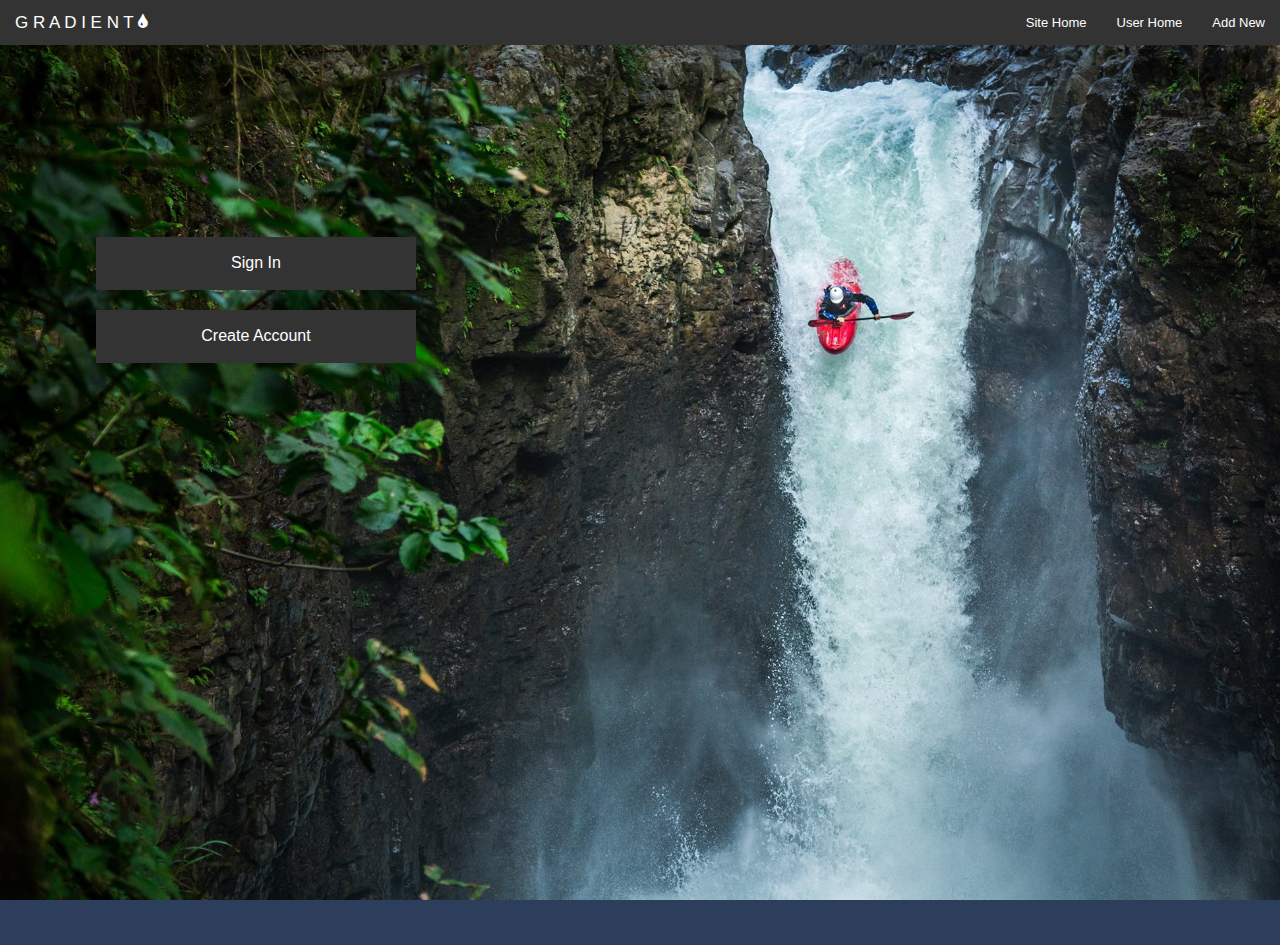
<file: app/index.html>
<!DOCTYPE html>
<html ng-app="app">
<head>
  <title>G R A D I E N T</title>
  <link rel="stylesheet" type="text/css" href="css/normalize.css">
  <link rel="stylesheet" type="text/css" href="css/main.css">

</head>
<body>

  <div ui-view></div>


  <script src="js/main.js"></script>
</body>
</html>
</file>
<file: app/css/main.css>
@charset "UTF-8";
html {
  box-sizing: border-box; }

*, *::after, *::before {
  box-sizing: inherit; }

/*!
 *  Font Awesome 4.4.0 by @davegandy - http://fontawesome.io - @fontawesome
 *  License - http://fontawesome.io/license (Font: SIL OFL 1.1, CSS: MIT License)
 */
/* FONT PATH
 * -------------------------- */
@font-face {
  font-family: 'FontAwesome';
  src: url("../fonts/fontawesome-webfont.eot?v=4.4.0");
  src: url("../fonts/fontawesome-webfont.eot?#iefix&v=4.4.0") format("embedded-opentype"), url("../fonts/fontawesome-webfont.woff2?v=4.4.0") format("woff2"), url("../fonts/fontawesome-webfont.woff?v=4.4.0") format("woff"), url("../fonts/fontawesome-webfont.ttf?v=4.4.0") format("truetype"), url("../fonts/fontawesome-webfont.svg?v=4.4.0#fontawesomeregular") format("svg");
  font-weight: normal;
  font-style: normal; }

.fa {
  display: inline-block;
  font: normal normal normal 14px/1 FontAwesome;
  font-size: inherit;
  text-rendering: auto;
  -webkit-font-smoothing: antialiased;
  -moz-osx-font-smoothing: grayscale; }

/* makes the font 33% larger relative to the icon container */
.fa-lg {
  font-size: 1.33333em;
  line-height: 0.75em;
  vertical-align: -15%; }

.fa-2x {
  font-size: 2em; }

.fa-3x {
  font-size: 3em; }

.fa-4x {
  font-size: 4em; }

.fa-5x {
  font-size: 5em; }

.fa-fw {
  width: 1.28571em;
  text-align: center; }

.fa-ul {
  padding-left: 0;
  margin-left: 2.14286em;
  list-style-type: none; }
  .fa-ul > li {
    position: relative; }

.fa-li {
  position: absolute;
  left: -2.14286em;
  width: 2.14286em;
  top: 0.14286em;
  text-align: center; }
  .fa-li.fa-lg {
    left: -1.85714em; }

.fa-border {
  padding: .2em .25em .15em;
  border: solid 0.08em #eee;
  border-radius: .1em; }

.fa-pull-left {
  float: left; }

.fa-pull-right {
  float: right; }

.fa.fa-pull-left {
  margin-right: .3em; }

.fa.fa-pull-right {
  margin-left: .3em; }

/* Deprecated as of 4.4.0 */
.pull-right {
  float: right; }

.pull-left {
  float: left; }

.fa.pull-left {
  margin-right: .3em; }

.fa.pull-right {
  margin-left: .3em; }

.fa-spin {
  -webkit-animation: fa-spin 2s infinite linear;
  animation: fa-spin 2s infinite linear; }

.fa-pulse {
  -webkit-animation: fa-spin 1s infinite steps(8);
  animation: fa-spin 1s infinite steps(8); }

@-webkit-keyframes fa-spin {
  0% {
    -webkit-transform: rotate(0deg);
    transform: rotate(0deg); }
  100% {
    -webkit-transform: rotate(359deg);
    transform: rotate(359deg); } }

@keyframes fa-spin {
  0% {
    -webkit-transform: rotate(0deg);
    transform: rotate(0deg); }
  100% {
    -webkit-transform: rotate(359deg);
    transform: rotate(359deg); } }

.fa-rotate-90 {
  filter: progid:DXImageTransform.Microsoft.BasicImage(rotation=1);
  -webkit-transform: rotate(90deg);
  -ms-transform: rotate(90deg);
  transform: rotate(90deg); }

.fa-rotate-180 {
  filter: progid:DXImageTransform.Microsoft.BasicImage(rotation=2);
  -webkit-transform: rotate(180deg);
  -ms-transform: rotate(180deg);
  transform: rotate(180deg); }

.fa-rotate-270 {
  filter: progid:DXImageTransform.Microsoft.BasicImage(rotation=3);
  -webkit-transform: rotate(270deg);
  -ms-transform: rotate(270deg);
  transform: rotate(270deg); }

.fa-flip-horizontal {
  filter: progid:DXImageTransform.Microsoft.BasicImage(rotation=0);
  -webkit-transform: scale(-1, 1);
  -ms-transform: scale(-1, 1);
  transform: scale(-1, 1); }

.fa-flip-vertical {
  filter: progid:DXImageTransform.Microsoft.BasicImage(rotation=2);
  -webkit-transform: scale(1, -1);
  -ms-transform: scale(1, -1);
  transform: scale(1, -1); }

:root .fa-rotate-90,
:root .fa-rotate-180,
:root .fa-rotate-270,
:root .fa-flip-horizontal,
:root .fa-flip-vertical {
  filter: none; }

.fa-stack {
  position: relative;
  display: inline-block;
  width: 2em;
  height: 2em;
  line-height: 2em;
  vertical-align: middle; }

.fa-stack-1x, .fa-stack-2x {
  position: absolute;
  left: 0;
  width: 100%;
  text-align: center; }

.fa-stack-1x {
  line-height: inherit; }

.fa-stack-2x {
  font-size: 2em; }

.fa-inverse {
  color: #fff; }

/* Font Awesome uses the Unicode Private Use Area (PUA) to ensure screen
   readers do not read off random characters that represent icons */
.fa-glass:before {
  content: ""; }

.fa-music:before {
  content: ""; }

.fa-search:before {
  content: ""; }

.fa-envelope-o:before {
  content: ""; }

.fa-heart:before {
  content: ""; }

.fa-star:before {
  content: ""; }

.fa-star-o:before {
  content: ""; }

.fa-user:before {
  content: ""; }

.fa-film:before {
  content: ""; }

.fa-th-large:before {
  content: ""; }

.fa-th:before {
  content: ""; }

.fa-th-list:before {
  content: ""; }

.fa-check:before {
  content: ""; }

.fa-remove:before,
.fa-close:before,
.fa-times:before {
  content: ""; }

.fa-search-plus:before {
  content: ""; }

.fa-search-minus:before {
  content: ""; }

.fa-power-off:before {
  content: ""; }

.fa-signal:before {
  content: ""; }

.fa-gear:before,
.fa-cog:before {
  content: ""; }

.fa-trash-o:before {
  content: ""; }

.fa-home:before {
  content: ""; }

.fa-file-o:before {
  content: ""; }

.fa-clock-o:before {
  content: ""; }

.fa-road:before {
  content: ""; }

.fa-download:before {
  content: ""; }

.fa-arrow-circle-o-down:before {
  content: ""; }

.fa-arrow-circle-o-up:before {
  content: ""; }

.fa-inbox:before {
  content: ""; }

.fa-play-circle-o:before {
  content: ""; }

.fa-rotate-right:before,
.fa-repeat:before {
  content: ""; }

.fa-refresh:before {
  content: ""; }

.fa-list-alt:before {
  content: ""; }

.fa-lock:before {
  content: ""; }

.fa-flag:before {
  content: ""; }

.fa-headphones:before {
  content: ""; }

.fa-volume-off:before {
  content: ""; }

.fa-volume-down:before {
  content: ""; }

.fa-volume-up:before {
  content: ""; }

.fa-qrcode:before {
  content: ""; }

.fa-barcode:before {
  content: ""; }

.fa-tag:before {
  content: ""; }

.fa-tags:before {
  content: ""; }

.fa-book:before {
  content: ""; }

.fa-bookmark:before {
  content: ""; }

.fa-print:before {
  content: ""; }

.fa-camera:before {
  content: ""; }

.fa-font:before {
  content: ""; }

.fa-bold:before {
  content: ""; }

.fa-italic:before {
  content: ""; }

.fa-text-height:before {
  content: ""; }

.fa-text-width:before {
  content: ""; }

.fa-align-left:before {
  content: ""; }

.fa-align-center:before {
  content: ""; }

.fa-align-right:before {
  content: ""; }

.fa-align-justify:before {
  content: ""; }

.fa-list:before {
  content: ""; }

.fa-dedent:before,
.fa-outdent:before {
  content: ""; }

.fa-indent:before {
  content: ""; }

.fa-video-camera:before {
  content: ""; }

.fa-photo:before,
.fa-image:before,
.fa-picture-o:before {
  content: ""; }

.fa-pencil:before {
  content: ""; }

.fa-map-marker:before {
  content: ""; }

.fa-adjust:before {
  content: ""; }

.fa-tint:before {
  content: ""; }

.fa-edit:before,
.fa-pencil-square-o:before {
  content: ""; }

.fa-share-square-o:before {
  content: ""; }

.fa-check-square-o:before {
  content: ""; }

.fa-arrows:before {
  content: ""; }

.fa-step-backward:before {
  content: ""; }

.fa-fast-backward:before {
  content: ""; }

.fa-backward:before {
  content: ""; }

.fa-play:before {
  content: ""; }

.fa-pause:before {
  content: ""; }

.fa-stop:before {
  content: ""; }

.fa-forward:before {
  content: ""; }

.fa-fast-forward:before {
  content: ""; }

.fa-step-forward:before {
  content: ""; }

.fa-eject:before {
  content: ""; }

.fa-chevron-left:before {
  content: ""; }

.fa-chevron-right:before {
  content: ""; }

.fa-plus-circle:before {
  content: ""; }

.fa-minus-circle:before {
  content: ""; }

.fa-times-circle:before {
  content: ""; }

.fa-check-circle:before {
  content: ""; }

.fa-question-circle:before {
  content: ""; }

.fa-info-circle:before {
  content: ""; }

.fa-crosshairs:before {
  content: ""; }

.fa-times-circle-o:before {
  content: ""; }

.fa-check-circle-o:before {
  content: ""; }

.fa-ban:before {
  content: ""; }

.fa-arrow-left:before {
  content: ""; }

.fa-arrow-right:before {
  content: ""; }

.fa-arrow-up:before {
  content: ""; }

.fa-arrow-down:before {
  content: ""; }

.fa-mail-forward:before,
.fa-share:before {
  content: ""; }

.fa-expand:before {
  content: ""; }

.fa-compress:before {
  content: ""; }

.fa-plus:before {
  content: ""; }

.fa-minus:before {
  content: ""; }

.fa-asterisk:before {
  content: ""; }

.fa-exclamation-circle:before {
  content: ""; }

.fa-gift:before {
  content: ""; }

.fa-leaf:before {
  content: ""; }

.fa-fire:before {
  content: ""; }

.fa-eye:before {
  content: ""; }

.fa-eye-slash:before {
  content: ""; }

.fa-warning:before,
.fa-exclamation-triangle:before {
  content: ""; }

.fa-plane:before {
  content: ""; }

.fa-calendar:before {
  content: ""; }

.fa-random:before {
  content: ""; }

.fa-comment:before {
  content: ""; }

.fa-magnet:before {
  content: ""; }

.fa-chevron-up:before {
  content: ""; }

.fa-chevron-down:before {
  content: ""; }

.fa-retweet:before {
  content: ""; }

.fa-shopping-cart:before {
  content: ""; }

.fa-folder:before {
  content: ""; }

.fa-folder-open:before {
  content: ""; }

.fa-arrows-v:before {
  content: ""; }

.fa-arrows-h:before {
  content: ""; }

.fa-bar-chart-o:before,
.fa-bar-chart:before {
  content: ""; }

.fa-twitter-square:before {
  content: ""; }

.fa-facebook-square:before {
  content: ""; }

.fa-camera-retro:before {
  content: ""; }

.fa-key:before {
  content: ""; }

.fa-gears:before,
.fa-cogs:before {
  content: ""; }

.fa-comments:before {
  content: ""; }

.fa-thumbs-o-up:before {
  content: ""; }

.fa-thumbs-o-down:before {
  content: ""; }

.fa-star-half:before {
  content: ""; }

.fa-heart-o:before {
  content: ""; }

.fa-sign-out:before {
  content: ""; }

.fa-linkedin-square:before {
  content: ""; }

.fa-thumb-tack:before {
  content: ""; }

.fa-external-link:before {
  content: ""; }

.fa-sign-in:before {
  content: ""; }

.fa-trophy:before {
  content: ""; }

.fa-github-square:before {
  content: ""; }

.fa-upload:before {
  content: ""; }

.fa-lemon-o:before {
  content: ""; }

.fa-phone:before {
  content: ""; }

.fa-square-o:before {
  content: ""; }

.fa-bookmark-o:before {
  content: ""; }

.fa-phone-square:before {
  content: ""; }

.fa-twitter:before {
  content: ""; }

.fa-facebook-f:before,
.fa-facebook:before {
  content: ""; }

.fa-github:before {
  content: ""; }

.fa-unlock:before {
  content: ""; }

.fa-credit-card:before {
  content: ""; }

.fa-feed:before,
.fa-rss:before {
  content: ""; }

.fa-hdd-o:before {
  content: ""; }

.fa-bullhorn:before {
  content: ""; }

.fa-bell:before {
  content: ""; }

.fa-certificate:before {
  content: ""; }

.fa-hand-o-right:before {
  content: ""; }

.fa-hand-o-left:before {
  content: ""; }

.fa-hand-o-up:before {
  content: ""; }

.fa-hand-o-down:before {
  content: ""; }

.fa-arrow-circle-left:before {
  content: ""; }

.fa-arrow-circle-right:before {
  content: ""; }

.fa-arrow-circle-up:before {
  content: ""; }

.fa-arrow-circle-down:before {
  content: ""; }

.fa-globe:before {
  content: ""; }

.fa-wrench:before {
  content: ""; }

.fa-tasks:before {
  content: ""; }

.fa-filter:before {
  content: ""; }

.fa-briefcase:before {
  content: ""; }

.fa-arrows-alt:before {
  content: ""; }

.fa-group:before,
.fa-users:before {
  content: ""; }

.fa-chain:before,
.fa-link:before {
  content: ""; }

.fa-cloud:before {
  content: ""; }

.fa-flask:before {
  content: ""; }

.fa-cut:before,
.fa-scissors:before {
  content: ""; }

.fa-copy:before,
.fa-files-o:before {
  content: ""; }

.fa-paperclip:before {
  content: ""; }

.fa-save:before,
.fa-floppy-o:before {
  content: ""; }

.fa-square:before {
  content: ""; }

.fa-navicon:before,
.fa-reorder:before,
.fa-bars:before {
  content: ""; }

.fa-list-ul:before {
  content: ""; }

.fa-list-ol:before {
  content: ""; }

.fa-strikethrough:before {
  content: ""; }

.fa-underline:before {
  content: ""; }

.fa-table:before {
  content: ""; }

.fa-magic:before {
  content: ""; }

.fa-truck:before {
  content: ""; }

.fa-pinterest:before {
  content: ""; }

.fa-pinterest-square:before {
  content: ""; }

.fa-google-plus-square:before {
  content: ""; }

.fa-google-plus:before {
  content: ""; }

.fa-money:before {
  content: ""; }

.fa-caret-down:before {
  content: ""; }

.fa-caret-up:before {
  content: ""; }

.fa-caret-left:before {
  content: ""; }

.fa-caret-right:before {
  content: ""; }

.fa-columns:before {
  content: ""; }

.fa-unsorted:before,
.fa-sort:before {
  content: ""; }

.fa-sort-down:before,
.fa-sort-desc:before {
  content: ""; }

.fa-sort-up:before,
.fa-sort-asc:before {
  content: ""; }

.fa-envelope:before {
  content: ""; }

.fa-linkedin:before {
  content: ""; }

.fa-rotate-left:before,
.fa-undo:before {
  content: ""; }

.fa-legal:before,
.fa-gavel:before {
  content: ""; }

.fa-dashboard:before,
.fa-tachometer:before {
  content: ""; }

.fa-comment-o:before {
  content: ""; }

.fa-comments-o:before {
  content: ""; }

.fa-flash:before,
.fa-bolt:before {
  content: ""; }

.fa-sitemap:before {
  content: ""; }

.fa-umbrella:before {
  content: ""; }

.fa-paste:before,
.fa-clipboard:before {
  content: ""; }

.fa-lightbulb-o:before {
  content: ""; }

.fa-exchange:before {
  content: ""; }

.fa-cloud-download:before {
  content: ""; }

.fa-cloud-upload:before {
  content: ""; }

.fa-user-md:before {
  content: ""; }

.fa-stethoscope:before {
  content: ""; }

.fa-suitcase:before {
  content: ""; }

.fa-bell-o:before {
  content: ""; }

.fa-coffee:before {
  content: ""; }

.fa-cutlery:before {
  content: ""; }

.fa-file-text-o:before {
  content: ""; }

.fa-building-o:before {
  content: ""; }

.fa-hospital-o:before {
  content: ""; }

.fa-ambulance:before {
  content: ""; }

.fa-medkit:before {
  content: ""; }

.fa-fighter-jet:before {
  content: ""; }

.fa-beer:before {
  content: ""; }

.fa-h-square:before {
  content: ""; }

.fa-plus-square:before {
  content: ""; }

.fa-angle-double-left:before {
  content: ""; }

.fa-angle-double-right:before {
  content: ""; }

.fa-angle-double-up:before {
  content: ""; }

.fa-angle-double-down:before {
  content: ""; }

.fa-angle-left:before {
  content: ""; }

.fa-angle-right:before {
  content: ""; }

.fa-angle-up:before {
  content: ""; }

.fa-angle-down:before {
  content: ""; }

.fa-desktop:before {
  content: ""; }

.fa-laptop:before {
  content: ""; }

.fa-tablet:before {
  content: ""; }

.fa-mobile-phone:before,
.fa-mobile:before {
  content: ""; }

.fa-circle-o:before {
  content: ""; }

.fa-quote-left:before {
  content: ""; }

.fa-quote-right:before {
  content: ""; }

.fa-spinner:before {
  content: ""; }

.fa-circle:before {
  content: ""; }

.fa-mail-reply:before,
.fa-reply:before {
  content: ""; }

.fa-github-alt:before {
  content: ""; }

.fa-folder-o:before {
  content: ""; }

.fa-folder-open-o:before {
  content: ""; }

.fa-smile-o:before {
  content: ""; }

.fa-frown-o:before {
  content: ""; }

.fa-meh-o:before {
  content: ""; }

.fa-gamepad:before {
  content: ""; }

.fa-keyboard-o:before {
  content: ""; }

.fa-flag-o:before {
  content: ""; }

.fa-flag-checkered:before {
  content: ""; }

.fa-terminal:before {
  content: ""; }

.fa-code:before {
  content: ""; }

.fa-mail-reply-all:before,
.fa-reply-all:before {
  content: ""; }

.fa-star-half-empty:before,
.fa-star-half-full:before,
.fa-star-half-o:before {
  content: ""; }

.fa-location-arrow:before {
  content: ""; }

.fa-crop:before {
  content: ""; }

.fa-code-fork:before {
  content: ""; }

.fa-unlink:before,
.fa-chain-broken:before {
  content: ""; }

.fa-question:before {
  content: ""; }

.fa-info:before {
  content: ""; }

.fa-exclamation:before {
  content: ""; }

.fa-superscript:before {
  content: ""; }

.fa-subscript:before {
  content: ""; }

.fa-eraser:before {
  content: ""; }

.fa-puzzle-piece:before {
  content: ""; }

.fa-microphone:before {
  content: ""; }

.fa-microphone-slash:before {
  content: ""; }

.fa-shield:before {
  content: ""; }

.fa-calendar-o:before {
  content: ""; }

.fa-fire-extinguisher:before {
  content: ""; }

.fa-rocket:before {
  content: ""; }

.fa-maxcdn:before {
  content: ""; }

.fa-chevron-circle-left:before {
  content: ""; }

.fa-chevron-circle-right:before {
  content: ""; }

.fa-chevron-circle-up:before {
  content: ""; }

.fa-chevron-circle-down:before {
  content: ""; }

.fa-html5:before {
  content: ""; }

.fa-css3:before {
  content: ""; }

.fa-anchor:before {
  content: ""; }

.fa-unlock-alt:before {
  content: ""; }

.fa-bullseye:before {
  content: ""; }

.fa-ellipsis-h:before {
  content: ""; }

.fa-ellipsis-v:before {
  content: ""; }

.fa-rss-square:before {
  content: ""; }

.fa-play-circle:before {
  content: ""; }

.fa-ticket:before {
  content: ""; }

.fa-minus-square:before {
  content: ""; }

.fa-minus-square-o:before {
  content: ""; }

.fa-level-up:before {
  content: ""; }

.fa-level-down:before {
  content: ""; }

.fa-check-square:before {
  content: ""; }

.fa-pencil-square:before {
  content: ""; }

.fa-external-link-square:before {
  content: ""; }

.fa-share-square:before {
  content: ""; }

.fa-compass:before {
  content: ""; }

.fa-toggle-down:before,
.fa-caret-square-o-down:before {
  content: ""; }

.fa-toggle-up:before,
.fa-caret-square-o-up:before {
  content: ""; }

.fa-toggle-right:before,
.fa-caret-square-o-right:before {
  content: ""; }

.fa-euro:before,
.fa-eur:before {
  content: ""; }

.fa-gbp:before {
  content: ""; }

.fa-dollar:before,
.fa-usd:before {
  content: ""; }

.fa-rupee:before,
.fa-inr:before {
  content: ""; }

.fa-cny:before,
.fa-rmb:before,
.fa-yen:before,
.fa-jpy:before {
  content: ""; }

.fa-ruble:before,
.fa-rouble:before,
.fa-rub:before {
  content: ""; }

.fa-won:before,
.fa-krw:before {
  content: ""; }

.fa-bitcoin:before,
.fa-btc:before {
  content: ""; }

.fa-file:before {
  content: ""; }

.fa-file-text:before {
  content: ""; }

.fa-sort-alpha-asc:before {
  content: ""; }

.fa-sort-alpha-desc:before {
  content: ""; }

.fa-sort-amount-asc:before {
  content: ""; }

.fa-sort-amount-desc:before {
  content: ""; }

.fa-sort-numeric-asc:before {
  content: ""; }

.fa-sort-numeric-desc:before {
  content: ""; }

.fa-thumbs-up:before {
  content: ""; }

.fa-thumbs-down:before {
  content: ""; }

.fa-youtube-square:before {
  content: ""; }

.fa-youtube:before {
  content: ""; }

.fa-xing:before {
  content: ""; }

.fa-xing-square:before {
  content: ""; }

.fa-youtube-play:before {
  content: ""; }

.fa-dropbox:before {
  content: ""; }

.fa-stack-overflow:before {
  content: ""; }

.fa-instagram:before {
  content: ""; }

.fa-flickr:before {
  content: ""; }

.fa-adn:before {
  content: ""; }

.fa-bitbucket:before {
  content: ""; }

.fa-bitbucket-square:before {
  content: ""; }

.fa-tumblr:before {
  content: ""; }

.fa-tumblr-square:before {
  content: ""; }

.fa-long-arrow-down:before {
  content: ""; }

.fa-long-arrow-up:before {
  content: ""; }

.fa-long-arrow-left:before {
  content: ""; }

.fa-long-arrow-right:before {
  content: ""; }

.fa-apple:before {
  content: ""; }

.fa-windows:before {
  content: ""; }

.fa-android:before {
  content: ""; }

.fa-linux:before {
  content: ""; }

.fa-dribbble:before {
  content: ""; }

.fa-skype:before {
  content: ""; }

.fa-foursquare:before {
  content: ""; }

.fa-trello:before {
  content: ""; }

.fa-female:before {
  content: ""; }

.fa-male:before {
  content: ""; }

.fa-gittip:before,
.fa-gratipay:before {
  content: ""; }

.fa-sun-o:before {
  content: ""; }

.fa-moon-o:before {
  content: ""; }

.fa-archive:before {
  content: ""; }

.fa-bug:before {
  content: ""; }

.fa-vk:before {
  content: ""; }

.fa-weibo:before {
  content: ""; }

.fa-renren:before {
  content: ""; }

.fa-pagelines:before {
  content: ""; }

.fa-stack-exchange:before {
  content: ""; }

.fa-arrow-circle-o-right:before {
  content: ""; }

.fa-arrow-circle-o-left:before {
  content: ""; }

.fa-toggle-left:before,
.fa-caret-square-o-left:before {
  content: ""; }

.fa-dot-circle-o:before {
  content: ""; }

.fa-wheelchair:before {
  content: ""; }

.fa-vimeo-square:before {
  content: ""; }

.fa-turkish-lira:before,
.fa-try:before {
  content: ""; }

.fa-plus-square-o:before {
  content: ""; }

.fa-space-shuttle:before {
  content: ""; }

.fa-slack:before {
  content: ""; }

.fa-envelope-square:before {
  content: ""; }

.fa-wordpress:before {
  content: ""; }

.fa-openid:before {
  content: ""; }

.fa-institution:before,
.fa-bank:before,
.fa-university:before {
  content: ""; }

.fa-mortar-board:before,
.fa-graduation-cap:before {
  content: ""; }

.fa-yahoo:before {
  content: ""; }

.fa-google:before {
  content: ""; }

.fa-reddit:before {
  content: ""; }

.fa-reddit-square:before {
  content: ""; }

.fa-stumbleupon-circle:before {
  content: ""; }

.fa-stumbleupon:before {
  content: ""; }

.fa-delicious:before {
  content: ""; }

.fa-digg:before {
  content: ""; }

.fa-pied-piper:before {
  content: ""; }

.fa-pied-piper-alt:before {
  content: ""; }

.fa-drupal:before {
  content: ""; }

.fa-joomla:before {
  content: ""; }

.fa-language:before {
  content: ""; }

.fa-fax:before {
  content: ""; }

.fa-building:before {
  content: ""; }

.fa-child:before {
  content: ""; }

.fa-paw:before {
  content: ""; }

.fa-spoon:before {
  content: ""; }

.fa-cube:before {
  content: ""; }

.fa-cubes:before {
  content: ""; }

.fa-behance:before {
  content: ""; }

.fa-behance-square:before {
  content: ""; }

.fa-steam:before {
  content: ""; }

.fa-steam-square:before {
  content: ""; }

.fa-recycle:before {
  content: ""; }

.fa-automobile:before,
.fa-car:before {
  content: ""; }

.fa-cab:before,
.fa-taxi:before {
  content: ""; }

.fa-tree:before {
  content: ""; }

.fa-spotify:before {
  content: ""; }

.fa-deviantart:before {
  content: ""; }

.fa-soundcloud:before {
  content: ""; }

.fa-database:before {
  content: ""; }

.fa-file-pdf-o:before {
  content: ""; }

.fa-file-word-o:before {
  content: ""; }

.fa-file-excel-o:before {
  content: ""; }

.fa-file-powerpoint-o:before {
  content: ""; }

.fa-file-photo-o:before,
.fa-file-picture-o:before,
.fa-file-image-o:before {
  content: ""; }

.fa-file-zip-o:before,
.fa-file-archive-o:before {
  content: ""; }

.fa-file-sound-o:before,
.fa-file-audio-o:before {
  content: ""; }

.fa-file-movie-o:before,
.fa-file-video-o:before {
  content: ""; }

.fa-file-code-o:before {
  content: ""; }

.fa-vine:before {
  content: ""; }

.fa-codepen:before {
  content: ""; }

.fa-jsfiddle:before {
  content: ""; }

.fa-life-bouy:before,
.fa-life-buoy:before,
.fa-life-saver:before,
.fa-support:before,
.fa-life-ring:before {
  content: ""; }

.fa-circle-o-notch:before {
  content: ""; }

.fa-ra:before,
.fa-rebel:before {
  content: ""; }

.fa-ge:before,
.fa-empire:before {
  content: ""; }

.fa-git-square:before {
  content: ""; }

.fa-git:before {
  content: ""; }

.fa-y-combinator-square:before,
.fa-yc-square:before,
.fa-hacker-news:before {
  content: ""; }

.fa-tencent-weibo:before {
  content: ""; }

.fa-qq:before {
  content: ""; }

.fa-wechat:before,
.fa-weixin:before {
  content: ""; }

.fa-send:before,
.fa-paper-plane:before {
  content: ""; }

.fa-send-o:before,
.fa-paper-plane-o:before {
  content: ""; }

.fa-history:before {
  content: ""; }

.fa-circle-thin:before {
  content: ""; }

.fa-header:before {
  content: ""; }

.fa-paragraph:before {
  content: ""; }

.fa-sliders:before {
  content: ""; }

.fa-share-alt:before {
  content: ""; }

.fa-share-alt-square:before {
  content: ""; }

.fa-bomb:before {
  content: ""; }

.fa-soccer-ball-o:before,
.fa-futbol-o:before {
  content: ""; }

.fa-tty:before {
  content: ""; }

.fa-binoculars:before {
  content: ""; }

.fa-plug:before {
  content: ""; }

.fa-slideshare:before {
  content: ""; }

.fa-twitch:before {
  content: ""; }

.fa-yelp:before {
  content: ""; }

.fa-newspaper-o:before {
  content: ""; }

.fa-wifi:before {
  content: ""; }

.fa-calculator:before {
  content: ""; }

.fa-paypal:before {
  content: ""; }

.fa-google-wallet:before {
  content: ""; }

.fa-cc-visa:before {
  content: ""; }

.fa-cc-mastercard:before {
  content: ""; }

.fa-cc-discover:before {
  content: ""; }

.fa-cc-amex:before {
  content: ""; }

.fa-cc-paypal:before {
  content: ""; }

.fa-cc-stripe:before {
  content: ""; }

.fa-bell-slash:before {
  content: ""; }

.fa-bell-slash-o:before {
  content: ""; }

.fa-trash:before {
  content: ""; }

.fa-copyright:before {
  content: ""; }

.fa-at:before {
  content: ""; }

.fa-eyedropper:before {
  content: ""; }

.fa-paint-brush:before {
  content: ""; }

.fa-birthday-cake:before {
  content: ""; }

.fa-area-chart:before {
  content: ""; }

.fa-pie-chart:before {
  content: ""; }

.fa-line-chart:before {
  content: ""; }

.fa-lastfm:before {
  content: ""; }

.fa-lastfm-square:before {
  content: ""; }

.fa-toggle-off:before {
  content: ""; }

.fa-toggle-on:before {
  content: ""; }

.fa-bicycle:before {
  content: ""; }

.fa-bus:before {
  content: ""; }

.fa-ioxhost:before {
  content: ""; }

.fa-angellist:before {
  content: ""; }

.fa-cc:before {
  content: ""; }

.fa-shekel:before,
.fa-sheqel:before,
.fa-ils:before {
  content: ""; }

.fa-meanpath:before {
  content: ""; }

.fa-buysellads:before {
  content: ""; }

.fa-connectdevelop:before {
  content: ""; }

.fa-dashcube:before {
  content: ""; }

.fa-forumbee:before {
  content: ""; }

.fa-leanpub:before {
  content: ""; }

.fa-sellsy:before {
  content: ""; }

.fa-shirtsinbulk:before {
  content: ""; }

.fa-simplybuilt:before {
  content: ""; }

.fa-skyatlas:before {
  content: ""; }

.fa-cart-plus:before {
  content: ""; }

.fa-cart-arrow-down:before {
  content: ""; }

.fa-diamond:before {
  content: ""; }

.fa-ship:before {
  content: ""; }

.fa-user-secret:before {
  content: ""; }

.fa-motorcycle:before {
  content: ""; }

.fa-street-view:before {
  content: ""; }

.fa-heartbeat:before {
  content: ""; }

.fa-venus:before {
  content: ""; }

.fa-mars:before {
  content: ""; }

.fa-mercury:before {
  content: ""; }

.fa-intersex:before,
.fa-transgender:before {
  content: ""; }

.fa-transgender-alt:before {
  content: ""; }

.fa-venus-double:before {
  content: ""; }

.fa-mars-double:before {
  content: ""; }

.fa-venus-mars:before {
  content: ""; }

.fa-mars-stroke:before {
  content: ""; }

.fa-mars-stroke-v:before {
  content: ""; }

.fa-mars-stroke-h:before {
  content: ""; }

.fa-neuter:before {
  content: ""; }

.fa-genderless:before {
  content: ""; }

.fa-facebook-official:before {
  content: ""; }

.fa-pinterest-p:before {
  content: ""; }

.fa-whatsapp:before {
  content: ""; }

.fa-server:before {
  content: ""; }

.fa-user-plus:before {
  content: ""; }

.fa-user-times:before {
  content: ""; }

.fa-hotel:before,
.fa-bed:before {
  content: ""; }

.fa-viacoin:before {
  content: ""; }

.fa-train:before {
  content: ""; }

.fa-subway:before {
  content: ""; }

.fa-medium:before {
  content: ""; }

.fa-yc:before,
.fa-y-combinator:before {
  content: ""; }

.fa-optin-monster:before {
  content: ""; }

.fa-opencart:before {
  content: ""; }

.fa-expeditedssl:before {
  content: ""; }

.fa-battery-4:before,
.fa-battery-full:before {
  content: ""; }

.fa-battery-3:before,
.fa-battery-three-quarters:before {
  content: ""; }

.fa-battery-2:before,
.fa-battery-half:before {
  content: ""; }

.fa-battery-1:before,
.fa-battery-quarter:before {
  content: ""; }

.fa-battery-0:before,
.fa-battery-empty:before {
  content: ""; }

.fa-mouse-pointer:before {
  content: ""; }

.fa-i-cursor:before {
  content: ""; }

.fa-object-group:before {
  content: ""; }

.fa-object-ungroup:before {
  content: ""; }

.fa-sticky-note:before {
  content: ""; }

.fa-sticky-note-o:before {
  content: ""; }

.fa-cc-jcb:before {
  content: ""; }

.fa-cc-diners-club:before {
  content: ""; }

.fa-clone:before {
  content: ""; }

.fa-balance-scale:before {
  content: ""; }

.fa-hourglass-o:before {
  content: ""; }

.fa-hourglass-1:before,
.fa-hourglass-start:before {
  content: ""; }

.fa-hourglass-2:before,
.fa-hourglass-half:before {
  content: ""; }

.fa-hourglass-3:before,
.fa-hourglass-end:before {
  content: ""; }

.fa-hourglass:before {
  content: ""; }

.fa-hand-grab-o:before,
.fa-hand-rock-o:before {
  content: ""; }

.fa-hand-stop-o:before,
.fa-hand-paper-o:before {
  content: ""; }

.fa-hand-scissors-o:before {
  content: ""; }

.fa-hand-lizard-o:before {
  content: ""; }

.fa-hand-spock-o:before {
  content: ""; }

.fa-hand-pointer-o:before {
  content: ""; }

.fa-hand-peace-o:before {
  content: ""; }

.fa-trademark:before {
  content: ""; }

.fa-registered:before {
  content: ""; }

.fa-creative-commons:before {
  content: ""; }

.fa-gg:before {
  content: ""; }

.fa-gg-circle:before {
  content: ""; }

.fa-tripadvisor:before {
  content: ""; }

.fa-odnoklassniki:before {
  content: ""; }

.fa-odnoklassniki-square:before {
  content: ""; }

.fa-get-pocket:before {
  content: ""; }

.fa-wikipedia-w:before {
  content: ""; }

.fa-safari:before {
  content: ""; }

.fa-chrome:before {
  content: ""; }

.fa-firefox:before {
  content: ""; }

.fa-opera:before {
  content: ""; }

.fa-internet-explorer:before {
  content: ""; }

.fa-tv:before,
.fa-television:before {
  content: ""; }

.fa-contao:before {
  content: ""; }

.fa-500px:before {
  content: ""; }

.fa-amazon:before {
  content: ""; }

.fa-calendar-plus-o:before {
  content: ""; }

.fa-calendar-minus-o:before {
  content: ""; }

.fa-calendar-times-o:before {
  content: ""; }

.fa-calendar-check-o:before {
  content: ""; }

.fa-industry:before {
  content: ""; }

.fa-map-pin:before {
  content: ""; }

.fa-map-signs:before {
  content: ""; }

.fa-map-o:before {
  content: ""; }

.fa-map:before {
  content: ""; }

.fa-commenting:before {
  content: ""; }

.fa-commenting-o:before {
  content: ""; }

.fa-houzz:before {
  content: ""; }

.fa-vimeo:before {
  content: ""; }

.fa-black-tie:before {
  content: ""; }

.fa-fonticons:before {
  content: ""; }

body.stop-scrolling {
  height: 100%;
  overflow: hidden; }

.sweet-overlay {
  background-color: black;
  /* IE8 */
  -ms-filter: "progid:DXImageTransform.Microsoft.Alpha(Opacity=40)";
  /* IE8 */
  background-color: rgba(0, 0, 0, 0.4);
  position: fixed;
  left: 0;
  right: 0;
  top: 0;
  bottom: 0;
  display: none;
  z-index: 10000; }

.sweet-alert {
  background-color: white;
  font-family: 'Open Sans', 'Helvetica Neue', Helvetica, Arial, sans-serif;
  width: 478px;
  padding: 17px;
  border-radius: 5px;
  text-align: center;
  position: fixed;
  left: 50%;
  top: 50%;
  margin-left: -256px;
  margin-top: -200px;
  overflow: hidden;
  display: none;
  z-index: 99999; }

@media all and (max-width: 540px) {
  .sweet-alert {
    width: auto;
    margin-left: 0;
    margin-right: 0;
    left: 15px;
    right: 15px; } }

.sweet-alert h2 {
  color: #575757;
  font-size: 30px;
  text-align: center;
  font-weight: 600;
  text-transform: none;
  position: relative;
  margin: 25px 0;
  padding: 0;
  line-height: 40px;
  display: block; }

.sweet-alert p {
  color: #797979;
  font-size: 16px;
  text-align: center;
  font-weight: 300;
  position: relative;
  text-align: inherit;
  float: none;
  margin: 0;
  padding: 0;
  line-height: normal; }

.sweet-alert fieldset {
  border: none;
  position: relative; }

.sweet-alert .sa-error-container {
  background-color: #f1f1f1;
  margin-left: -17px;
  margin-right: -17px;
  overflow: hidden;
  padding: 0 10px;
  max-height: 0;
  webkit-transition: padding 0.15s, max-height 0.15s;
  transition: padding 0.15s, max-height 0.15s; }

.sweet-alert .sa-error-container.show {
  padding: 10px 0;
  max-height: 100px;
  webkit-transition: padding 0.2s, max-height 0.2s;
  transition: padding 0.25s, max-height 0.25s; }

.sweet-alert .sa-error-container .icon {
  display: inline-block;
  width: 24px;
  height: 24px;
  border-radius: 50%;
  background-color: #ea7d7d;
  color: white;
  line-height: 24px;
  text-align: center;
  margin-right: 3px; }

.sweet-alert .sa-error-container p {
  display: inline-block; }

.sweet-alert .sa-input-error {
  position: absolute;
  top: 29px;
  right: 26px;
  width: 20px;
  height: 20px;
  opacity: 0;
  -webkit-transform: scale(0.5);
  transform: scale(0.5);
  -webkit-transform-origin: 50% 50%;
  transform-origin: 50% 50%;
  -webkit-transition: all 0.1s;
  transition: all 0.1s; }

.sweet-alert .sa-input-error::before, .sweet-alert .sa-input-error::after {
  content: "";
  width: 20px;
  height: 6px;
  background-color: #f06e57;
  border-radius: 3px;
  position: absolute;
  top: 50%;
  margin-top: -4px;
  left: 50%;
  margin-left: -9px; }

.sweet-alert .sa-input-error::before {
  -webkit-transform: rotate(-45deg);
  transform: rotate(-45deg); }

.sweet-alert .sa-input-error::after {
  -webkit-transform: rotate(45deg);
  transform: rotate(45deg); }

.sweet-alert .sa-input-error.show {
  opacity: 1;
  -webkit-transform: scale(1);
  transform: scale(1); }

.sweet-alert input {
  width: 100%;
  box-sizing: border-box;
  border-radius: 3px;
  border: 1px solid #d7d7d7;
  height: 43px;
  margin-top: 10px;
  margin-bottom: 17px;
  font-size: 18px;
  box-shadow: inset 0px 1px 1px rgba(0, 0, 0, 0.06);
  padding: 0 12px;
  display: none;
  -webkit-transition: all 0.3s;
  transition: all 0.3s; }

.sweet-alert input:focus {
  outline: none;
  box-shadow: 0px 0px 3px #c4e6f5;
  border: 1px solid #b4dbed; }

.sweet-alert input:focus::-moz-placeholder {
  transition: opacity 0.3s 0.03s ease;
  opacity: 0.5; }

.sweet-alert input:focus:-ms-input-placeholder {
  transition: opacity 0.3s 0.03s ease;
  opacity: 0.5; }

.sweet-alert input:focus::-webkit-input-placeholder {
  transition: opacity 0.3s 0.03s ease;
  opacity: 0.5; }

.sweet-alert input::-moz-placeholder {
  color: #bdbdbd; }

.sweet-alert input:-ms-input-placeholder {
  color: #bdbdbd; }

.sweet-alert input::-webkit-input-placeholder {
  color: #bdbdbd; }

.sweet-alert.show-input input {
  display: block; }

.sweet-alert .sa-confirm-button-container {
  display: inline-block;
  position: relative; }

.sweet-alert .la-ball-fall {
  position: absolute;
  left: 50%;
  top: 50%;
  margin-left: -27px;
  margin-top: 4px;
  opacity: 0;
  visibility: hidden; }

.sweet-alert button {
  background-color: #8CD4F5;
  color: white;
  border: none;
  box-shadow: none;
  font-size: 17px;
  font-weight: 500;
  -webkit-border-radius: 4px;
  border-radius: 5px;
  padding: 10px 32px;
  margin: 26px 5px 0 5px;
  cursor: pointer; }

.sweet-alert button:focus {
  outline: none;
  box-shadow: 0 0 2px rgba(128, 179, 235, 0.5), inset 0 0 0 1px rgba(0, 0, 0, 0.05); }

.sweet-alert button:hover {
  background-color: #7ecff4; }

.sweet-alert button:active {
  background-color: #5dc2f1; }

.sweet-alert button.cancel {
  background-color: #C1C1C1; }

.sweet-alert button.cancel:hover {
  background-color: #b9b9b9; }

.sweet-alert button.cancel:active {
  background-color: #a8a8a8; }

.sweet-alert button.cancel:focus {
  box-shadow: rgba(197, 205, 211, 0.8) 0px 0px 2px, rgba(0, 0, 0, 0.0470588) 0px 0px 0px 1px inset !important; }

.sweet-alert button[disabled] {
  opacity: .6;
  cursor: default; }

.sweet-alert button.confirm[disabled] {
  color: transparent; }

.sweet-alert button.confirm[disabled] ~ .la-ball-fall {
  opacity: 1;
  visibility: visible;
  transition-delay: 0s; }

.sweet-alert button::-moz-focus-inner {
  border: 0; }

.sweet-alert[data-has-cancel-button=false] button {
  box-shadow: none !important; }

.sweet-alert[data-has-confirm-button=false][data-has-cancel-button=false] {
  padding-bottom: 40px; }

.sweet-alert .sa-icon {
  width: 80px;
  height: 80px;
  border: 4px solid gray;
  -webkit-border-radius: 40px;
  border-radius: 40px;
  border-radius: 50%;
  margin: 20px auto;
  padding: 0;
  position: relative;
  box-sizing: content-box; }

.sweet-alert .sa-icon.sa-error {
  border-color: #F27474; }

.sweet-alert .sa-icon.sa-error .sa-x-mark {
  position: relative;
  display: block; }

.sweet-alert .sa-icon.sa-error .sa-line {
  position: absolute;
  height: 5px;
  width: 47px;
  background-color: #F27474;
  display: block;
  top: 37px;
  border-radius: 2px; }

.sweet-alert .sa-icon.sa-error .sa-line.sa-left {
  -webkit-transform: rotate(45deg);
  transform: rotate(45deg);
  left: 17px; }

.sweet-alert .sa-icon.sa-error .sa-line.sa-right {
  -webkit-transform: rotate(-45deg);
  transform: rotate(-45deg);
  right: 16px; }

.sweet-alert .sa-icon.sa-warning {
  border-color: #F8BB86; }

.sweet-alert .sa-icon.sa-warning .sa-body {
  position: absolute;
  width: 5px;
  height: 47px;
  left: 50%;
  top: 10px;
  -webkit-border-radius: 2px;
  border-radius: 2px;
  margin-left: -2px;
  background-color: #F8BB86; }

.sweet-alert .sa-icon.sa-warning .sa-dot {
  position: absolute;
  width: 7px;
  height: 7px;
  -webkit-border-radius: 50%;
  border-radius: 50%;
  margin-left: -3px;
  left: 50%;
  bottom: 10px;
  background-color: #F8BB86; }

.sweet-alert .sa-icon.sa-info {
  border-color: #C9DAE1; }

.sweet-alert .sa-icon.sa-info::before {
  content: "";
  position: absolute;
  width: 5px;
  height: 29px;
  left: 50%;
  bottom: 17px;
  border-radius: 2px;
  margin-left: -2px;
  background-color: #C9DAE1; }

.sweet-alert .sa-icon.sa-info::after {
  content: "";
  position: absolute;
  width: 7px;
  height: 7px;
  border-radius: 50%;
  margin-left: -3px;
  top: 19px;
  background-color: #C9DAE1; }

.sweet-alert .sa-icon.sa-success {
  border-color: #A5DC86; }

.sweet-alert .sa-icon.sa-success::before, .sweet-alert .sa-icon.sa-success::after {
  content: '';
  -webkit-border-radius: 40px;
  border-radius: 40px;
  border-radius: 50%;
  position: absolute;
  width: 60px;
  height: 120px;
  background: white;
  -webkit-transform: rotate(45deg);
  transform: rotate(45deg); }

.sweet-alert .sa-icon.sa-success::before {
  -webkit-border-radius: 120px 0 0 120px;
  border-radius: 120px 0 0 120px;
  top: -7px;
  left: -33px;
  -webkit-transform: rotate(-45deg);
  transform: rotate(-45deg);
  -webkit-transform-origin: 60px 60px;
  transform-origin: 60px 60px; }

.sweet-alert .sa-icon.sa-success::after {
  -webkit-border-radius: 0 120px 120px 0;
  border-radius: 0 120px 120px 0;
  top: -11px;
  left: 30px;
  -webkit-transform: rotate(-45deg);
  transform: rotate(-45deg);
  -webkit-transform-origin: 0px 60px;
  transform-origin: 0px 60px; }

.sweet-alert .sa-icon.sa-success .sa-placeholder {
  width: 80px;
  height: 80px;
  border: 4px solid rgba(165, 220, 134, 0.2);
  -webkit-border-radius: 40px;
  border-radius: 40px;
  border-radius: 50%;
  box-sizing: content-box;
  position: absolute;
  left: -4px;
  top: -4px;
  z-index: 2; }

.sweet-alert .sa-icon.sa-success .sa-fix {
  width: 5px;
  height: 90px;
  background-color: white;
  position: absolute;
  left: 28px;
  top: 8px;
  z-index: 1;
  -webkit-transform: rotate(-45deg);
  transform: rotate(-45deg); }

.sweet-alert .sa-icon.sa-success .sa-line {
  height: 5px;
  background-color: #A5DC86;
  display: block;
  border-radius: 2px;
  position: absolute;
  z-index: 2; }

.sweet-alert .sa-icon.sa-success .sa-line.sa-tip {
  width: 25px;
  left: 14px;
  top: 46px;
  -webkit-transform: rotate(45deg);
  transform: rotate(45deg); }

.sweet-alert .sa-icon.sa-success .sa-line.sa-long {
  width: 47px;
  right: 8px;
  top: 38px;
  -webkit-transform: rotate(-45deg);
  transform: rotate(-45deg); }

.sweet-alert .sa-icon.sa-custom {
  background-size: contain;
  border-radius: 0;
  border: none;
  background-position: center center;
  background-repeat: no-repeat; }

/*
 * Animations
 */
@-webkit-keyframes showSweetAlert {
  0% {
    transform: scale(0.7);
    -webkit-transform: scale(0.7); }
  45% {
    transform: scale(1.05);
    -webkit-transform: scale(1.05); }
  80% {
    transform: scale(0.95);
    -webkit-transform: scale(0.95); }
  100% {
    transform: scale(1);
    -webkit-transform: scale(1); } }

@keyframes showSweetAlert {
  0% {
    transform: scale(0.7);
    -webkit-transform: scale(0.7); }
  45% {
    transform: scale(1.05);
    -webkit-transform: scale(1.05); }
  80% {
    transform: scale(0.95);
    -webkit-transform: scale(0.95); }
  100% {
    transform: scale(1);
    -webkit-transform: scale(1); } }

@-webkit-keyframes hideSweetAlert {
  0% {
    transform: scale(1);
    -webkit-transform: scale(1); }
  100% {
    transform: scale(0.5);
    -webkit-transform: scale(0.5); } }

@keyframes hideSweetAlert {
  0% {
    transform: scale(1);
    -webkit-transform: scale(1); }
  100% {
    transform: scale(0.5);
    -webkit-transform: scale(0.5); } }

@-webkit-keyframes slideFromTop {
  0% {
    top: 0%; }
  100% {
    top: 50%; } }

@keyframes slideFromTop {
  0% {
    top: 0%; }
  100% {
    top: 50%; } }

@-webkit-keyframes slideToTop {
  0% {
    top: 50%; }
  100% {
    top: 0%; } }

@keyframes slideToTop {
  0% {
    top: 50%; }
  100% {
    top: 0%; } }

@-webkit-keyframes slideFromBottom {
  0% {
    top: 70%; }
  100% {
    top: 50%; } }

@keyframes slideFromBottom {
  0% {
    top: 70%; }
  100% {
    top: 50%; } }

@-webkit-keyframes slideToBottom {
  0% {
    top: 50%; }
  100% {
    top: 70%; } }

@keyframes slideToBottom {
  0% {
    top: 50%; }
  100% {
    top: 70%; } }

.showSweetAlert[data-animation=pop] {
  -webkit-animation: showSweetAlert 0.3s;
  animation: showSweetAlert 0.3s; }

.showSweetAlert[data-animation=none] {
  -webkit-animation: none;
  animation: none; }

.showSweetAlert[data-animation=slide-from-top] {
  -webkit-animation: slideFromTop 0.3s;
  animation: slideFromTop 0.3s; }

.showSweetAlert[data-animation=slide-from-bottom] {
  -webkit-animation: slideFromBottom 0.3s;
  animation: slideFromBottom 0.3s; }

.hideSweetAlert[data-animation=pop] {
  -webkit-animation: hideSweetAlert 0.2s;
  animation: hideSweetAlert 0.2s; }

.hideSweetAlert[data-animation=none] {
  -webkit-animation: none;
  animation: none; }

.hideSweetAlert[data-animation=slide-from-top] {
  -webkit-animation: slideToTop 0.4s;
  animation: slideToTop 0.4s; }

.hideSweetAlert[data-animation=slide-from-bottom] {
  -webkit-animation: slideToBottom 0.3s;
  animation: slideToBottom 0.3s; }

@-webkit-keyframes animateSuccessTip {
  0% {
    width: 0;
    left: 1px;
    top: 19px; }
  54% {
    width: 0;
    left: 1px;
    top: 19px; }
  70% {
    width: 50px;
    left: -8px;
    top: 37px; }
  84% {
    width: 17px;
    left: 21px;
    top: 48px; }
  100% {
    width: 25px;
    left: 14px;
    top: 45px; } }

@keyframes animateSuccessTip {
  0% {
    width: 0;
    left: 1px;
    top: 19px; }
  54% {
    width: 0;
    left: 1px;
    top: 19px; }
  70% {
    width: 50px;
    left: -8px;
    top: 37px; }
  84% {
    width: 17px;
    left: 21px;
    top: 48px; }
  100% {
    width: 25px;
    left: 14px;
    top: 45px; } }

@-webkit-keyframes animateSuccessLong {
  0% {
    width: 0;
    right: 46px;
    top: 54px; }
  65% {
    width: 0;
    right: 46px;
    top: 54px; }
  84% {
    width: 55px;
    right: 0px;
    top: 35px; }
  100% {
    width: 47px;
    right: 8px;
    top: 38px; } }

@keyframes animateSuccessLong {
  0% {
    width: 0;
    right: 46px;
    top: 54px; }
  65% {
    width: 0;
    right: 46px;
    top: 54px; }
  84% {
    width: 55px;
    right: 0px;
    top: 35px; }
  100% {
    width: 47px;
    right: 8px;
    top: 38px; } }

@-webkit-keyframes rotatePlaceholder {
  0% {
    transform: rotate(-45deg);
    -webkit-transform: rotate(-45deg); }
  5% {
    transform: rotate(-45deg);
    -webkit-transform: rotate(-45deg); }
  12% {
    transform: rotate(-405deg);
    -webkit-transform: rotate(-405deg); }
  100% {
    transform: rotate(-405deg);
    -webkit-transform: rotate(-405deg); } }

@keyframes rotatePlaceholder {
  0% {
    transform: rotate(-45deg);
    -webkit-transform: rotate(-45deg); }
  5% {
    transform: rotate(-45deg);
    -webkit-transform: rotate(-45deg); }
  12% {
    transform: rotate(-405deg);
    -webkit-transform: rotate(-405deg); }
  100% {
    transform: rotate(-405deg);
    -webkit-transform: rotate(-405deg); } }

.animateSuccessTip {
  -webkit-animation: animateSuccessTip 0.75s;
  animation: animateSuccessTip 0.75s; }

.animateSuccessLong {
  -webkit-animation: animateSuccessLong 0.75s;
  animation: animateSuccessLong 0.75s; }

.sa-icon.sa-success.animate::after {
  -webkit-animation: rotatePlaceholder 4.25s ease-in;
  animation: rotatePlaceholder 4.25s ease-in; }

@-webkit-keyframes animateErrorIcon {
  0% {
    transform: rotateX(100deg);
    -webkit-transform: rotateX(100deg);
    opacity: 0; }
  100% {
    transform: rotateX(0deg);
    -webkit-transform: rotateX(0deg);
    opacity: 1; } }

@keyframes animateErrorIcon {
  0% {
    transform: rotateX(100deg);
    -webkit-transform: rotateX(100deg);
    opacity: 0; }
  100% {
    transform: rotateX(0deg);
    -webkit-transform: rotateX(0deg);
    opacity: 1; } }

.animateErrorIcon {
  -webkit-animation: animateErrorIcon 0.5s;
  animation: animateErrorIcon 0.5s; }

@-webkit-keyframes animateXMark {
  0% {
    transform: scale(0.4);
    -webkit-transform: scale(0.4);
    margin-top: 26px;
    opacity: 0; }
  50% {
    transform: scale(0.4);
    -webkit-transform: scale(0.4);
    margin-top: 26px;
    opacity: 0; }
  80% {
    transform: scale(1.15);
    -webkit-transform: scale(1.15);
    margin-top: -6px; }
  100% {
    transform: scale(1);
    -webkit-transform: scale(1);
    margin-top: 0;
    opacity: 1; } }

@keyframes animateXMark {
  0% {
    transform: scale(0.4);
    -webkit-transform: scale(0.4);
    margin-top: 26px;
    opacity: 0; }
  50% {
    transform: scale(0.4);
    -webkit-transform: scale(0.4);
    margin-top: 26px;
    opacity: 0; }
  80% {
    transform: scale(1.15);
    -webkit-transform: scale(1.15);
    margin-top: -6px; }
  100% {
    transform: scale(1);
    -webkit-transform: scale(1);
    margin-top: 0;
    opacity: 1; } }

.animateXMark {
  -webkit-animation: animateXMark 0.5s;
  animation: animateXMark 0.5s; }

@-webkit-keyframes pulseWarning {
  0% {
    border-color: #F8D486; }
  100% {
    border-color: #F8BB86; } }

@keyframes pulseWarning {
  0% {
    border-color: #F8D486; }
  100% {
    border-color: #F8BB86; } }

.pulseWarning {
  -webkit-animation: pulseWarning 0.75s infinite alternate;
  animation: pulseWarning 0.75s infinite alternate; }

@-webkit-keyframes pulseWarningIns {
  0% {
    background-color: #F8D486; }
  100% {
    background-color: #F8BB86; } }

@keyframes pulseWarningIns {
  0% {
    background-color: #F8D486; }
  100% {
    background-color: #F8BB86; } }

.pulseWarningIns {
  -webkit-animation: pulseWarningIns 0.75s infinite alternate;
  animation: pulseWarningIns 0.75s infinite alternate; }

@-webkit-keyframes rotate-loading {
  0% {
    transform: rotate(0deg); }
  100% {
    transform: rotate(360deg); } }

@keyframes rotate-loading {
  0% {
    transform: rotate(0deg); }
  100% {
    transform: rotate(360deg); } }

/* Internet Explorer 9 has some special quirks that are fixed here */
/* The icons are not animated. */
/* This file is automatically merged into sweet-alert.min.js through Gulp */
/* Error icon */
.sweet-alert .sa-icon.sa-error .sa-line.sa-left {
  -ms-transform: rotate(45deg) \9; }

.sweet-alert .sa-icon.sa-error .sa-line.sa-right {
  -ms-transform: rotate(-45deg) \9; }

/* Success icon */
.sweet-alert .sa-icon.sa-success {
  border-color: transparent\9; }

.sweet-alert .sa-icon.sa-success .sa-line.sa-tip {
  -ms-transform: rotate(45deg) \9; }

.sweet-alert .sa-icon.sa-success .sa-line.sa-long {
  -ms-transform: rotate(-45deg) \9; }

/*!
 * Load Awesome v1.1.0 (http://github.danielcardoso.net/load-awesome/)
 * Copyright 2015 Daniel Cardoso <@DanielCardoso>
 * Licensed under MIT
 */
.la-ball-fall,
.la-ball-fall > div {
  position: relative;
  -webkit-box-sizing: border-box;
  -moz-box-sizing: border-box;
  box-sizing: border-box; }

.la-ball-fall {
  display: block;
  font-size: 0;
  color: #fff; }

.la-ball-fall.la-dark {
  color: #333; }

.la-ball-fall > div {
  display: inline-block;
  float: none;
  background-color: currentColor;
  border: 0 solid currentColor; }

.la-ball-fall {
  width: 54px;
  height: 18px; }

.la-ball-fall > div {
  width: 10px;
  height: 10px;
  margin: 4px;
  border-radius: 100%;
  opacity: 0;
  -webkit-animation: ball-fall 1s ease-in-out infinite;
  -moz-animation: ball-fall 1s ease-in-out infinite;
  -o-animation: ball-fall 1s ease-in-out infinite;
  animation: ball-fall 1s ease-in-out infinite; }

.la-ball-fall > div:nth-child(1) {
  -webkit-animation-delay: -200ms;
  -moz-animation-delay: -200ms;
  -o-animation-delay: -200ms;
  animation-delay: -200ms; }

.la-ball-fall > div:nth-child(2) {
  -webkit-animation-delay: -100ms;
  -moz-animation-delay: -100ms;
  -o-animation-delay: -100ms;
  animation-delay: -100ms; }

.la-ball-fall > div:nth-child(3) {
  -webkit-animation-delay: 0ms;
  -moz-animation-delay: 0ms;
  -o-animation-delay: 0ms;
  animation-delay: 0ms; }

.la-ball-fall.la-sm {
  width: 26px;
  height: 8px; }

.la-ball-fall.la-sm > div {
  width: 4px;
  height: 4px;
  margin: 2px; }

.la-ball-fall.la-2x {
  width: 108px;
  height: 36px; }

.la-ball-fall.la-2x > div {
  width: 20px;
  height: 20px;
  margin: 8px; }

.la-ball-fall.la-3x {
  width: 162px;
  height: 54px; }

.la-ball-fall.la-3x > div {
  width: 30px;
  height: 30px;
  margin: 12px; }

/*
 * Animation
 */
@-webkit-keyframes ball-fall {
  0% {
    opacity: 0;
    -webkit-transform: translateY(-145%);
    transform: translateY(-145%); }
  10% {
    opacity: .5; }
  20% {
    opacity: 1;
    -webkit-transform: translateY(0);
    transform: translateY(0); }
  80% {
    opacity: 1;
    -webkit-transform: translateY(0);
    transform: translateY(0); }
  90% {
    opacity: .5; }
  100% {
    opacity: 0;
    -webkit-transform: translateY(145%);
    transform: translateY(145%); } }

@-moz-keyframes ball-fall {
  0% {
    opacity: 0;
    -moz-transform: translateY(-145%);
    transform: translateY(-145%); }
  10% {
    opacity: .5; }
  20% {
    opacity: 1;
    -moz-transform: translateY(0);
    transform: translateY(0); }
  80% {
    opacity: 1;
    -moz-transform: translateY(0);
    transform: translateY(0); }
  90% {
    opacity: .5; }
  100% {
    opacity: 0;
    -moz-transform: translateY(145%);
    transform: translateY(145%); } }

@-o-keyframes ball-fall {
  0% {
    opacity: 0;
    -o-transform: translateY(-145%);
    transform: translateY(-145%); }
  10% {
    opacity: .5; }
  20% {
    opacity: 1;
    -o-transform: translateY(0);
    transform: translateY(0); }
  80% {
    opacity: 1;
    -o-transform: translateY(0);
    transform: translateY(0); }
  90% {
    opacity: .5; }
  100% {
    opacity: 0;
    -o-transform: translateY(145%);
    transform: translateY(145%); } }

@keyframes ball-fall {
  0% {
    opacity: 0;
    -webkit-transform: translateY(-145%);
    -moz-transform: translateY(-145%);
    -o-transform: translateY(-145%);
    transform: translateY(-145%); }
  10% {
    opacity: .5; }
  20% {
    opacity: 1;
    -webkit-transform: translateY(0);
    -moz-transform: translateY(0);
    -o-transform: translateY(0);
    transform: translateY(0); }
  80% {
    opacity: 1;
    -webkit-transform: translateY(0);
    -moz-transform: translateY(0);
    -o-transform: translateY(0);
    transform: translateY(0); }
  90% {
    opacity: .5; }
  100% {
    opacity: 0;
    -webkit-transform: translateY(145%);
    -moz-transform: translateY(145%);
    -o-transform: translateY(145%);
    transform: translateY(145%); } }

meta.foundation-version {
  font-family: "/5.5.3/"; }

meta.foundation-mq-small {
  font-family: "/only screen/";
  width: 0; }

meta.foundation-mq-small-only {
  font-family: "/only screen and (max-width: 40em)/";
  width: 0; }

meta.foundation-mq-medium {
  font-family: "/only screen and (min-width:40.0625em)/";
  width: 40.0625em; }

meta.foundation-mq-medium-only {
  font-family: "/only screen and (min-width:40.0625em) and (max-width:64em)/";
  width: 40.0625em; }

meta.foundation-mq-large {
  font-family: "/only screen and (min-width:64.0625em)/";
  width: 64.0625em; }

meta.foundation-mq-large-only {
  font-family: "/only screen and (min-width:64.0625em) and (max-width:90em)/";
  width: 64.0625em; }

meta.foundation-mq-xlarge {
  font-family: "/only screen and (min-width:90.0625em)/";
  width: 90.0625em; }

meta.foundation-mq-xlarge-only {
  font-family: "/only screen and (min-width:90.0625em) and (max-width:120em)/";
  width: 90.0625em; }

meta.foundation-mq-xxlarge {
  font-family: "/only screen and (min-width:120.0625em)/";
  width: 120.0625em; }

meta.foundation-data-attribute-namespace {
  font-family: false; }

html, body {
  height: 100%; }

*,
*:before,
*:after {
  -webkit-box-sizing: border-box;
  -moz-box-sizing: border-box;
  box-sizing: border-box; }

html,
body {
  font-size: 100%; }

body {
  background: #fff;
  color: #222;
  cursor: auto;
  font-family: "Helvetica Neue", Helvetica, Roboto, Arial, sans-serif;
  font-style: normal;
  font-weight: normal;
  line-height: 1.5;
  margin: 0;
  padding: 0;
  position: relative; }

a:hover {
  cursor: pointer; }

img {
  max-width: 100%;
  height: auto; }

img {
  -ms-interpolation-mode: bicubic; }

#map_canvas img,
#map_canvas embed,
#map_canvas object,
.map_canvas img,
.map_canvas embed,
.map_canvas object,
.mqa-display img,
.mqa-display embed,
.mqa-display object {
  max-width: none !important; }

.left {
  float: left !important; }

.right {
  float: right !important; }

.clearfix:before, .clearfix:after {
  content: " ";
  display: table; }

.clearfix:after {
  clear: both; }

.hide {
  display: none; }

.invisible {
  visibility: hidden; }

.antialiased {
  -webkit-font-smoothing: antialiased;
  -moz-osx-font-smoothing: grayscale; }

img {
  display: inline-block;
  vertical-align: middle; }

textarea {
  height: auto;
  min-height: 50px; }

select {
  width: 100%; }

.row {
  margin: 0 auto;
  max-width: 62.5rem;
  width: 100%; }
  .row:before, .row:after {
    content: " ";
    display: table; }
  .row:after {
    clear: both; }
  .row.collapse > .column,
  .row.collapse > .columns {
    padding-left: 0;
    padding-right: 0; }
  .row.collapse .row {
    margin-left: 0;
    margin-right: 0; }
  .row .row {
    margin: 0 -0.9375rem;
    max-width: none;
    width: auto; }
    .row .row:before, .row .row:after {
      content: " ";
      display: table; }
    .row .row:after {
      clear: both; }
    .row .row.collapse {
      margin: 0;
      max-width: none;
      width: auto; }
      .row .row.collapse:before, .row .row.collapse:after {
        content: " ";
        display: table; }
      .row .row.collapse:after {
        clear: both; }

.column,
.columns {
  padding-left: 0.9375rem;
  padding-right: 0.9375rem;
  width: 100%;
  float: left; }

.column + .column:last-child,
.columns + .column:last-child, .column +
.columns:last-child,
.columns +
.columns:last-child {
  float: right; }

.column + .column.end,
.columns + .column.end, .column +
.columns.end,
.columns +
.columns.end {
  float: left; }

@media only screen {
  .small-push-0 {
    position: relative;
    left: 0;
    right: auto; }
  .small-pull-0 {
    position: relative;
    right: 0;
    left: auto; }
  .small-push-1 {
    position: relative;
    left: 8.33333%;
    right: auto; }
  .small-pull-1 {
    position: relative;
    right: 8.33333%;
    left: auto; }
  .small-push-2 {
    position: relative;
    left: 16.66667%;
    right: auto; }
  .small-pull-2 {
    position: relative;
    right: 16.66667%;
    left: auto; }
  .small-push-3 {
    position: relative;
    left: 25%;
    right: auto; }
  .small-pull-3 {
    position: relative;
    right: 25%;
    left: auto; }
  .small-push-4 {
    position: relative;
    left: 33.33333%;
    right: auto; }
  .small-pull-4 {
    position: relative;
    right: 33.33333%;
    left: auto; }
  .small-push-5 {
    position: relative;
    left: 41.66667%;
    right: auto; }
  .small-pull-5 {
    position: relative;
    right: 41.66667%;
    left: auto; }
  .small-push-6 {
    position: relative;
    left: 50%;
    right: auto; }
  .small-pull-6 {
    position: relative;
    right: 50%;
    left: auto; }
  .small-push-7 {
    position: relative;
    left: 58.33333%;
    right: auto; }
  .small-pull-7 {
    position: relative;
    right: 58.33333%;
    left: auto; }
  .small-push-8 {
    position: relative;
    left: 66.66667%;
    right: auto; }
  .small-pull-8 {
    position: relative;
    right: 66.66667%;
    left: auto; }
  .small-push-9 {
    position: relative;
    left: 75%;
    right: auto; }
  .small-pull-9 {
    position: relative;
    right: 75%;
    left: auto; }
  .small-push-10 {
    position: relative;
    left: 83.33333%;
    right: auto; }
  .small-pull-10 {
    position: relative;
    right: 83.33333%;
    left: auto; }
  .small-push-11 {
    position: relative;
    left: 91.66667%;
    right: auto; }
  .small-pull-11 {
    position: relative;
    right: 91.66667%;
    left: auto; }
  .column,
  .columns {
    position: relative;
    padding-left: 0.9375rem;
    padding-right: 0.9375rem;
    float: left; }
  .small-1 {
    width: 8.33333%; }
  .small-2 {
    width: 16.66667%; }
  .small-3 {
    width: 25%; }
  .small-4 {
    width: 33.33333%; }
  .small-5 {
    width: 41.66667%; }
  .small-6 {
    width: 50%; }
  .small-7 {
    width: 58.33333%; }
  .small-8 {
    width: 66.66667%; }
  .small-9 {
    width: 75%; }
  .small-10 {
    width: 83.33333%; }
  .small-11 {
    width: 91.66667%; }
  .small-12 {
    width: 100%; }
  .small-offset-0 {
    margin-left: 0 !important; }
  .small-offset-1 {
    margin-left: 8.33333% !important; }
  .small-offset-2 {
    margin-left: 16.66667% !important; }
  .small-offset-3 {
    margin-left: 25% !important; }
  .small-offset-4 {
    margin-left: 33.33333% !important; }
  .small-offset-5 {
    margin-left: 41.66667% !important; }
  .small-offset-6 {
    margin-left: 50% !important; }
  .small-offset-7 {
    margin-left: 58.33333% !important; }
  .small-offset-8 {
    margin-left: 66.66667% !important; }
  .small-offset-9 {
    margin-left: 75% !important; }
  .small-offset-10 {
    margin-left: 83.33333% !important; }
  .small-offset-11 {
    margin-left: 91.66667% !important; }
  .small-reset-order {
    float: left;
    left: auto;
    margin-left: 0;
    margin-right: 0;
    right: auto; }
  .column.small-centered,
  .columns.small-centered {
    margin-left: auto;
    margin-right: auto;
    float: none; }
  .column.small-uncentered,
  .columns.small-uncentered {
    float: left;
    margin-left: 0;
    margin-right: 0; }
  .column.small-centered:last-child,
  .columns.small-centered:last-child {
    float: none; }
  .column.small-uncentered:last-child,
  .columns.small-uncentered:last-child {
    float: left; }
  .column.small-uncentered.opposite,
  .columns.small-uncentered.opposite {
    float: right; }
  .row.small-collapse > .column,
  .row.small-collapse > .columns {
    padding-left: 0;
    padding-right: 0; }
  .row.small-collapse .row {
    margin-left: 0;
    margin-right: 0; }
  .row.small-uncollapse > .column,
  .row.small-uncollapse > .columns {
    padding-left: 0.9375rem;
    padding-right: 0.9375rem;
    float: left; } }

@media only screen and (min-width: 40.0625em) {
  .medium-push-0 {
    position: relative;
    left: 0;
    right: auto; }
  .medium-pull-0 {
    position: relative;
    right: 0;
    left: auto; }
  .medium-push-1 {
    position: relative;
    left: 8.33333%;
    right: auto; }
  .medium-pull-1 {
    position: relative;
    right: 8.33333%;
    left: auto; }
  .medium-push-2 {
    position: relative;
    left: 16.66667%;
    right: auto; }
  .medium-pull-2 {
    position: relative;
    right: 16.66667%;
    left: auto; }
  .medium-push-3 {
    position: relative;
    left: 25%;
    right: auto; }
  .medium-pull-3 {
    position: relative;
    right: 25%;
    left: auto; }
  .medium-push-4 {
    position: relative;
    left: 33.33333%;
    right: auto; }
  .medium-pull-4 {
    position: relative;
    right: 33.33333%;
    left: auto; }
  .medium-push-5 {
    position: relative;
    left: 41.66667%;
    right: auto; }
  .medium-pull-5 {
    position: relative;
    right: 41.66667%;
    left: auto; }
  .medium-push-6 {
    position: relative;
    left: 50%;
    right: auto; }
  .medium-pull-6 {
    position: relative;
    right: 50%;
    left: auto; }
  .medium-push-7 {
    position: relative;
    left: 58.33333%;
    right: auto; }
  .medium-pull-7 {
    position: relative;
    right: 58.33333%;
    left: auto; }
  .medium-push-8 {
    position: relative;
    left: 66.66667%;
    right: auto; }
  .medium-pull-8 {
    position: relative;
    right: 66.66667%;
    left: auto; }
  .medium-push-9 {
    position: relative;
    left: 75%;
    right: auto; }
  .medium-pull-9 {
    position: relative;
    right: 75%;
    left: auto; }
  .medium-push-10 {
    position: relative;
    left: 83.33333%;
    right: auto; }
  .medium-pull-10 {
    position: relative;
    right: 83.33333%;
    left: auto; }
  .medium-push-11 {
    position: relative;
    left: 91.66667%;
    right: auto; }
  .medium-pull-11 {
    position: relative;
    right: 91.66667%;
    left: auto; }
  .column,
  .columns {
    position: relative;
    padding-left: 0.9375rem;
    padding-right: 0.9375rem;
    float: left; }
  .medium-1 {
    width: 8.33333%; }
  .medium-2 {
    width: 16.66667%; }
  .medium-3 {
    width: 25%; }
  .medium-4 {
    width: 33.33333%; }
  .medium-5 {
    width: 41.66667%; }
  .medium-6 {
    width: 50%; }
  .medium-7 {
    width: 58.33333%; }
  .medium-8 {
    width: 66.66667%; }
  .medium-9 {
    width: 75%; }
  .medium-10 {
    width: 83.33333%; }
  .medium-11 {
    width: 91.66667%; }
  .medium-12 {
    width: 100%; }
  .medium-offset-0 {
    margin-left: 0 !important; }
  .medium-offset-1 {
    margin-left: 8.33333% !important; }
  .medium-offset-2 {
    margin-left: 16.66667% !important; }
  .medium-offset-3 {
    margin-left: 25% !important; }
  .medium-offset-4 {
    margin-left: 33.33333% !important; }
  .medium-offset-5 {
    margin-left: 41.66667% !important; }
  .medium-offset-6 {
    margin-left: 50% !important; }
  .medium-offset-7 {
    margin-left: 58.33333% !important; }
  .medium-offset-8 {
    margin-left: 66.66667% !important; }
  .medium-offset-9 {
    margin-left: 75% !important; }
  .medium-offset-10 {
    margin-left: 83.33333% !important; }
  .medium-offset-11 {
    margin-left: 91.66667% !important; }
  .medium-reset-order {
    float: left;
    left: auto;
    margin-left: 0;
    margin-right: 0;
    right: auto; }
  .column.medium-centered,
  .columns.medium-centered {
    margin-left: auto;
    margin-right: auto;
    float: none; }
  .column.medium-uncentered,
  .columns.medium-uncentered {
    float: left;
    margin-left: 0;
    margin-right: 0; }
  .column.medium-centered:last-child,
  .columns.medium-centered:last-child {
    float: none; }
  .column.medium-uncentered:last-child,
  .columns.medium-uncentered:last-child {
    float: left; }
  .column.medium-uncentered.opposite,
  .columns.medium-uncentered.opposite {
    float: right; }
  .row.medium-collapse > .column,
  .row.medium-collapse > .columns {
    padding-left: 0;
    padding-right: 0; }
  .row.medium-collapse .row {
    margin-left: 0;
    margin-right: 0; }
  .row.medium-uncollapse > .column,
  .row.medium-uncollapse > .columns {
    padding-left: 0.9375rem;
    padding-right: 0.9375rem;
    float: left; }
  .push-0 {
    position: relative;
    left: 0;
    right: auto; }
  .pull-0 {
    position: relative;
    right: 0;
    left: auto; }
  .push-1 {
    position: relative;
    left: 8.33333%;
    right: auto; }
  .pull-1 {
    position: relative;
    right: 8.33333%;
    left: auto; }
  .push-2 {
    position: relative;
    left: 16.66667%;
    right: auto; }
  .pull-2 {
    position: relative;
    right: 16.66667%;
    left: auto; }
  .push-3 {
    position: relative;
    left: 25%;
    right: auto; }
  .pull-3 {
    position: relative;
    right: 25%;
    left: auto; }
  .push-4 {
    position: relative;
    left: 33.33333%;
    right: auto; }
  .pull-4 {
    position: relative;
    right: 33.33333%;
    left: auto; }
  .push-5 {
    position: relative;
    left: 41.66667%;
    right: auto; }
  .pull-5 {
    position: relative;
    right: 41.66667%;
    left: auto; }
  .push-6 {
    position: relative;
    left: 50%;
    right: auto; }
  .pull-6 {
    position: relative;
    right: 50%;
    left: auto; }
  .push-7 {
    position: relative;
    left: 58.33333%;
    right: auto; }
  .pull-7 {
    position: relative;
    right: 58.33333%;
    left: auto; }
  .push-8 {
    position: relative;
    left: 66.66667%;
    right: auto; }
  .pull-8 {
    position: relative;
    right: 66.66667%;
    left: auto; }
  .push-9 {
    position: relative;
    left: 75%;
    right: auto; }
  .pull-9 {
    position: relative;
    right: 75%;
    left: auto; }
  .push-10 {
    position: relative;
    left: 83.33333%;
    right: auto; }
  .pull-10 {
    position: relative;
    right: 83.33333%;
    left: auto; }
  .push-11 {
    position: relative;
    left: 91.66667%;
    right: auto; }
  .pull-11 {
    position: relative;
    right: 91.66667%;
    left: auto; } }

@media only screen and (min-width: 64.0625em) {
  .large-push-0 {
    position: relative;
    left: 0;
    right: auto; }
  .large-pull-0 {
    position: relative;
    right: 0;
    left: auto; }
  .large-push-1 {
    position: relative;
    left: 8.33333%;
    right: auto; }
  .large-pull-1 {
    position: relative;
    right: 8.33333%;
    left: auto; }
  .large-push-2 {
    position: relative;
    left: 16.66667%;
    right: auto; }
  .large-pull-2 {
    position: relative;
    right: 16.66667%;
    left: auto; }
  .large-push-3 {
    position: relative;
    left: 25%;
    right: auto; }
  .large-pull-3 {
    position: relative;
    right: 25%;
    left: auto; }
  .large-push-4 {
    position: relative;
    left: 33.33333%;
    right: auto; }
  .large-pull-4 {
    position: relative;
    right: 33.33333%;
    left: auto; }
  .large-push-5 {
    position: relative;
    left: 41.66667%;
    right: auto; }
  .large-pull-5 {
    position: relative;
    right: 41.66667%;
    left: auto; }
  .large-push-6 {
    position: relative;
    left: 50%;
    right: auto; }
  .large-pull-6 {
    position: relative;
    right: 50%;
    left: auto; }
  .large-push-7 {
    position: relative;
    left: 58.33333%;
    right: auto; }
  .large-pull-7 {
    position: relative;
    right: 58.33333%;
    left: auto; }
  .large-push-8 {
    position: relative;
    left: 66.66667%;
    right: auto; }
  .large-pull-8 {
    position: relative;
    right: 66.66667%;
    left: auto; }
  .large-push-9 {
    position: relative;
    left: 75%;
    right: auto; }
  .large-pull-9 {
    position: relative;
    right: 75%;
    left: auto; }
  .large-push-10 {
    position: relative;
    left: 83.33333%;
    right: auto; }
  .large-pull-10 {
    position: relative;
    right: 83.33333%;
    left: auto; }
  .large-push-11 {
    position: relative;
    left: 91.66667%;
    right: auto; }
  .large-pull-11 {
    position: relative;
    right: 91.66667%;
    left: auto; }
  .column,
  .columns {
    position: relative;
    padding-left: 0.9375rem;
    padding-right: 0.9375rem;
    float: left; }
  .large-1 {
    width: 8.33333%; }
  .large-2 {
    width: 16.66667%; }
  .large-3 {
    width: 25%; }
  .large-4 {
    width: 33.33333%; }
  .large-5 {
    width: 41.66667%; }
  .large-6 {
    width: 50%; }
  .large-7 {
    width: 58.33333%; }
  .large-8 {
    width: 66.66667%; }
  .large-9 {
    width: 75%; }
  .large-10 {
    width: 83.33333%; }
  .large-11 {
    width: 91.66667%; }
  .large-12 {
    width: 100%; }
  .large-offset-0 {
    margin-left: 0 !important; }
  .large-offset-1 {
    margin-left: 8.33333% !important; }
  .large-offset-2 {
    margin-left: 16.66667% !important; }
  .large-offset-3 {
    margin-left: 25% !important; }
  .large-offset-4 {
    margin-left: 33.33333% !important; }
  .large-offset-5 {
    margin-left: 41.66667% !important; }
  .large-offset-6 {
    margin-left: 50% !important; }
  .large-offset-7 {
    margin-left: 58.33333% !important; }
  .large-offset-8 {
    margin-left: 66.66667% !important; }
  .large-offset-9 {
    margin-left: 75% !important; }
  .large-offset-10 {
    margin-left: 83.33333% !important; }
  .large-offset-11 {
    margin-left: 91.66667% !important; }
  .large-reset-order {
    float: left;
    left: auto;
    margin-left: 0;
    margin-right: 0;
    right: auto; }
  .column.large-centered,
  .columns.large-centered {
    margin-left: auto;
    margin-right: auto;
    float: none; }
  .column.large-uncentered,
  .columns.large-uncentered {
    float: left;
    margin-left: 0;
    margin-right: 0; }
  .column.large-centered:last-child,
  .columns.large-centered:last-child {
    float: none; }
  .column.large-uncentered:last-child,
  .columns.large-uncentered:last-child {
    float: left; }
  .column.large-uncentered.opposite,
  .columns.large-uncentered.opposite {
    float: right; }
  .row.large-collapse > .column,
  .row.large-collapse > .columns {
    padding-left: 0;
    padding-right: 0; }
  .row.large-collapse .row {
    margin-left: 0;
    margin-right: 0; }
  .row.large-uncollapse > .column,
  .row.large-uncollapse > .columns {
    padding-left: 0.9375rem;
    padding-right: 0.9375rem;
    float: left; }
  .push-0 {
    position: relative;
    left: 0;
    right: auto; }
  .pull-0 {
    position: relative;
    right: 0;
    left: auto; }
  .push-1 {
    position: relative;
    left: 8.33333%;
    right: auto; }
  .pull-1 {
    position: relative;
    right: 8.33333%;
    left: auto; }
  .push-2 {
    position: relative;
    left: 16.66667%;
    right: auto; }
  .pull-2 {
    position: relative;
    right: 16.66667%;
    left: auto; }
  .push-3 {
    position: relative;
    left: 25%;
    right: auto; }
  .pull-3 {
    position: relative;
    right: 25%;
    left: auto; }
  .push-4 {
    position: relative;
    left: 33.33333%;
    right: auto; }
  .pull-4 {
    position: relative;
    right: 33.33333%;
    left: auto; }
  .push-5 {
    position: relative;
    left: 41.66667%;
    right: auto; }
  .pull-5 {
    position: relative;
    right: 41.66667%;
    left: auto; }
  .push-6 {
    position: relative;
    left: 50%;
    right: auto; }
  .pull-6 {
    position: relative;
    right: 50%;
    left: auto; }
  .push-7 {
    position: relative;
    left: 58.33333%;
    right: auto; }
  .pull-7 {
    position: relative;
    right: 58.33333%;
    left: auto; }
  .push-8 {
    position: relative;
    left: 66.66667%;
    right: auto; }
  .pull-8 {
    position: relative;
    right: 66.66667%;
    left: auto; }
  .push-9 {
    position: relative;
    left: 75%;
    right: auto; }
  .pull-9 {
    position: relative;
    right: 75%;
    left: auto; }
  .push-10 {
    position: relative;
    left: 83.33333%;
    right: auto; }
  .pull-10 {
    position: relative;
    right: 83.33333%;
    left: auto; }
  .push-11 {
    position: relative;
    left: 91.66667%;
    right: auto; }
  .pull-11 {
    position: relative;
    right: 91.66667%;
    left: auto; } }

.accordion {
  margin-bottom: 0;
  margin-left: 0; }
  .accordion:before, .accordion:after {
    content: " ";
    display: table; }
  .accordion:after {
    clear: both; }
  .accordion .accordion-navigation, .accordion dd {
    display: block;
    margin-bottom: 0 !important; }
    .accordion .accordion-navigation.active > a, .accordion dd.active > a {
      background: #e8e8e8;
      color: #222222; }
    .accordion .accordion-navigation > a, .accordion dd > a {
      background: #EFEFEF;
      color: #222222;
      display: block;
      font-family: "Helvetica Neue", Helvetica, Roboto, Arial, sans-serif;
      font-size: 1rem;
      padding: 1rem; }
      .accordion .accordion-navigation > a:hover, .accordion dd > a:hover {
        background: #e3e3e3; }
    .accordion .accordion-navigation > .content, .accordion dd > .content {
      display: none;
      padding: 0.9375rem; }
      .accordion .accordion-navigation > .content.active, .accordion dd > .content.active {
        background: #FFFFFF;
        display: block; }

.alert-box {
  border-style: solid;
  border-width: 1px;
  display: block;
  font-size: 0.8125rem;
  font-weight: normal;
  margin-bottom: 1.25rem;
  padding: 0.875rem 1.5rem 0.875rem 0.875rem;
  position: relative;
  transition: opacity 300ms ease-out;
  background-color: #008CBA;
  border-color: #0078a0;
  color: #FFFFFF; }
  .alert-box .close {
    right: 0.25rem;
    background: inherit;
    color: #333333;
    font-size: 1.375rem;
    line-height: .9;
    margin-top: -0.6875rem;
    opacity: 0.3;
    padding: 0 6px 4px;
    position: absolute;
    top: 50%; }
    .alert-box .close:hover, .alert-box .close:focus {
      opacity: 0.5; }
  .alert-box.radius {
    border-radius: 3px; }
  .alert-box.round {
    border-radius: 1000px; }
  .alert-box.success {
    background-color: #43AC6A;
    border-color: #3a945b;
    color: #FFFFFF; }
  .alert-box.alert {
    background-color: #f04124;
    border-color: #de2d0f;
    color: #FFFFFF; }
  .alert-box.secondary {
    background-color: #e7e7e7;
    border-color: #c7c7c7;
    color: #4f4f4f; }
  .alert-box.warning {
    background-color: #f08a24;
    border-color: #de770f;
    color: #FFFFFF; }
  .alert-box.info {
    background-color: #a0d3e8;
    border-color: #74bfdd;
    color: #4f4f4f; }
  .alert-box.alert-close {
    opacity: 0; }

[class*="block-grid-"] {
  display: block;
  padding: 0;
  margin: 0 -0.625rem; }
  [class*="block-grid-"]:before, [class*="block-grid-"]:after {
    content: " ";
    display: table; }
  [class*="block-grid-"]:after {
    clear: both; }
  [class*="block-grid-"] > li {
    display: block;
    float: left;
    height: auto;
    padding: 0 0.625rem 1.25rem; }

@media only screen {
  .small-block-grid-1 > li {
    list-style: none;
    width: 100%; }
    .small-block-grid-1 > li:nth-of-type(1n) {
      clear: none; }
    .small-block-grid-1 > li:nth-of-type(1n+1) {
      clear: both; }
  .small-block-grid-2 > li {
    list-style: none;
    width: 50%; }
    .small-block-grid-2 > li:nth-of-type(1n) {
      clear: none; }
    .small-block-grid-2 > li:nth-of-type(2n+1) {
      clear: both; }
  .small-block-grid-3 > li {
    list-style: none;
    width: 33.33333%; }
    .small-block-grid-3 > li:nth-of-type(1n) {
      clear: none; }
    .small-block-grid-3 > li:nth-of-type(3n+1) {
      clear: both; }
  .small-block-grid-4 > li {
    list-style: none;
    width: 25%; }
    .small-block-grid-4 > li:nth-of-type(1n) {
      clear: none; }
    .small-block-grid-4 > li:nth-of-type(4n+1) {
      clear: both; }
  .small-block-grid-5 > li {
    list-style: none;
    width: 20%; }
    .small-block-grid-5 > li:nth-of-type(1n) {
      clear: none; }
    .small-block-grid-5 > li:nth-of-type(5n+1) {
      clear: both; }
  .small-block-grid-6 > li {
    list-style: none;
    width: 16.66667%; }
    .small-block-grid-6 > li:nth-of-type(1n) {
      clear: none; }
    .small-block-grid-6 > li:nth-of-type(6n+1) {
      clear: both; }
  .small-block-grid-7 > li {
    list-style: none;
    width: 14.28571%; }
    .small-block-grid-7 > li:nth-of-type(1n) {
      clear: none; }
    .small-block-grid-7 > li:nth-of-type(7n+1) {
      clear: both; }
  .small-block-grid-8 > li {
    list-style: none;
    width: 12.5%; }
    .small-block-grid-8 > li:nth-of-type(1n) {
      clear: none; }
    .small-block-grid-8 > li:nth-of-type(8n+1) {
      clear: both; }
  .small-block-grid-9 > li {
    list-style: none;
    width: 11.11111%; }
    .small-block-grid-9 > li:nth-of-type(1n) {
      clear: none; }
    .small-block-grid-9 > li:nth-of-type(9n+1) {
      clear: both; }
  .small-block-grid-10 > li {
    list-style: none;
    width: 10%; }
    .small-block-grid-10 > li:nth-of-type(1n) {
      clear: none; }
    .small-block-grid-10 > li:nth-of-type(10n+1) {
      clear: both; }
  .small-block-grid-11 > li {
    list-style: none;
    width: 9.09091%; }
    .small-block-grid-11 > li:nth-of-type(1n) {
      clear: none; }
    .small-block-grid-11 > li:nth-of-type(11n+1) {
      clear: both; }
  .small-block-grid-12 > li {
    list-style: none;
    width: 8.33333%; }
    .small-block-grid-12 > li:nth-of-type(1n) {
      clear: none; }
    .small-block-grid-12 > li:nth-of-type(12n+1) {
      clear: both; } }

@media only screen and (min-width: 40.0625em) {
  .medium-block-grid-1 > li {
    list-style: none;
    width: 100%; }
    .medium-block-grid-1 > li:nth-of-type(1n) {
      clear: none; }
    .medium-block-grid-1 > li:nth-of-type(1n+1) {
      clear: both; }
  .medium-block-grid-2 > li {
    list-style: none;
    width: 50%; }
    .medium-block-grid-2 > li:nth-of-type(1n) {
      clear: none; }
    .medium-block-grid-2 > li:nth-of-type(2n+1) {
      clear: both; }
  .medium-block-grid-3 > li {
    list-style: none;
    width: 33.33333%; }
    .medium-block-grid-3 > li:nth-of-type(1n) {
      clear: none; }
    .medium-block-grid-3 > li:nth-of-type(3n+1) {
      clear: both; }
  .medium-block-grid-4 > li {
    list-style: none;
    width: 25%; }
    .medium-block-grid-4 > li:nth-of-type(1n) {
      clear: none; }
    .medium-block-grid-4 > li:nth-of-type(4n+1) {
      clear: both; }
  .medium-block-grid-5 > li {
    list-style: none;
    width: 20%; }
    .medium-block-grid-5 > li:nth-of-type(1n) {
      clear: none; }
    .medium-block-grid-5 > li:nth-of-type(5n+1) {
      clear: both; }
  .medium-block-grid-6 > li {
    list-style: none;
    width: 16.66667%; }
    .medium-block-grid-6 > li:nth-of-type(1n) {
      clear: none; }
    .medium-block-grid-6 > li:nth-of-type(6n+1) {
      clear: both; }
  .medium-block-grid-7 > li {
    list-style: none;
    width: 14.28571%; }
    .medium-block-grid-7 > li:nth-of-type(1n) {
      clear: none; }
    .medium-block-grid-7 > li:nth-of-type(7n+1) {
      clear: both; }
  .medium-block-grid-8 > li {
    list-style: none;
    width: 12.5%; }
    .medium-block-grid-8 > li:nth-of-type(1n) {
      clear: none; }
    .medium-block-grid-8 > li:nth-of-type(8n+1) {
      clear: both; }
  .medium-block-grid-9 > li {
    list-style: none;
    width: 11.11111%; }
    .medium-block-grid-9 > li:nth-of-type(1n) {
      clear: none; }
    .medium-block-grid-9 > li:nth-of-type(9n+1) {
      clear: both; }
  .medium-block-grid-10 > li {
    list-style: none;
    width: 10%; }
    .medium-block-grid-10 > li:nth-of-type(1n) {
      clear: none; }
    .medium-block-grid-10 > li:nth-of-type(10n+1) {
      clear: both; }
  .medium-block-grid-11 > li {
    list-style: none;
    width: 9.09091%; }
    .medium-block-grid-11 > li:nth-of-type(1n) {
      clear: none; }
    .medium-block-grid-11 > li:nth-of-type(11n+1) {
      clear: both; }
  .medium-block-grid-12 > li {
    list-style: none;
    width: 8.33333%; }
    .medium-block-grid-12 > li:nth-of-type(1n) {
      clear: none; }
    .medium-block-grid-12 > li:nth-of-type(12n+1) {
      clear: both; } }

@media only screen and (min-width: 64.0625em) {
  .large-block-grid-1 > li {
    list-style: none;
    width: 100%; }
    .large-block-grid-1 > li:nth-of-type(1n) {
      clear: none; }
    .large-block-grid-1 > li:nth-of-type(1n+1) {
      clear: both; }
  .large-block-grid-2 > li {
    list-style: none;
    width: 50%; }
    .large-block-grid-2 > li:nth-of-type(1n) {
      clear: none; }
    .large-block-grid-2 > li:nth-of-type(2n+1) {
      clear: both; }
  .large-block-grid-3 > li {
    list-style: none;
    width: 33.33333%; }
    .large-block-grid-3 > li:nth-of-type(1n) {
      clear: none; }
    .large-block-grid-3 > li:nth-of-type(3n+1) {
      clear: both; }
  .large-block-grid-4 > li {
    list-style: none;
    width: 25%; }
    .large-block-grid-4 > li:nth-of-type(1n) {
      clear: none; }
    .large-block-grid-4 > li:nth-of-type(4n+1) {
      clear: both; }
  .large-block-grid-5 > li {
    list-style: none;
    width: 20%; }
    .large-block-grid-5 > li:nth-of-type(1n) {
      clear: none; }
    .large-block-grid-5 > li:nth-of-type(5n+1) {
      clear: both; }
  .large-block-grid-6 > li {
    list-style: none;
    width: 16.66667%; }
    .large-block-grid-6 > li:nth-of-type(1n) {
      clear: none; }
    .large-block-grid-6 > li:nth-of-type(6n+1) {
      clear: both; }
  .large-block-grid-7 > li {
    list-style: none;
    width: 14.28571%; }
    .large-block-grid-7 > li:nth-of-type(1n) {
      clear: none; }
    .large-block-grid-7 > li:nth-of-type(7n+1) {
      clear: both; }
  .large-block-grid-8 > li {
    list-style: none;
    width: 12.5%; }
    .large-block-grid-8 > li:nth-of-type(1n) {
      clear: none; }
    .large-block-grid-8 > li:nth-of-type(8n+1) {
      clear: both; }
  .large-block-grid-9 > li {
    list-style: none;
    width: 11.11111%; }
    .large-block-grid-9 > li:nth-of-type(1n) {
      clear: none; }
    .large-block-grid-9 > li:nth-of-type(9n+1) {
      clear: both; }
  .large-block-grid-10 > li {
    list-style: none;
    width: 10%; }
    .large-block-grid-10 > li:nth-of-type(1n) {
      clear: none; }
    .large-block-grid-10 > li:nth-of-type(10n+1) {
      clear: both; }
  .large-block-grid-11 > li {
    list-style: none;
    width: 9.09091%; }
    .large-block-grid-11 > li:nth-of-type(1n) {
      clear: none; }
    .large-block-grid-11 > li:nth-of-type(11n+1) {
      clear: both; }
  .large-block-grid-12 > li {
    list-style: none;
    width: 8.33333%; }
    .large-block-grid-12 > li:nth-of-type(1n) {
      clear: none; }
    .large-block-grid-12 > li:nth-of-type(12n+1) {
      clear: both; } }

.breadcrumbs {
  border-style: solid;
  border-width: 1px;
  display: block;
  list-style: none;
  margin-left: 0;
  overflow: hidden;
  padding: 0.5625rem 0.875rem 0.5625rem;
  background-color: #f4f4f4;
  border-color: gainsboro;
  border-radius: 3px; }
  .breadcrumbs > * {
    color: #008CBA;
    float: left;
    font-size: 0.6875rem;
    line-height: 0.6875rem;
    margin: 0;
    text-transform: uppercase; }
    .breadcrumbs > *:hover a, .breadcrumbs > *:focus a {
      text-decoration: underline; }
    .breadcrumbs > * a {
      color: #008CBA; }
    .breadcrumbs > *.current {
      color: #333333;
      cursor: default; }
      .breadcrumbs > *.current a {
        color: #333333;
        cursor: default; }
      .breadcrumbs > *.current:hover, .breadcrumbs > *.current:hover a, .breadcrumbs > *.current:focus, .breadcrumbs > *.current:focus a {
        text-decoration: none; }
    .breadcrumbs > *.unavailable {
      color: #999999; }
      .breadcrumbs > *.unavailable a {
        color: #999999; }
      .breadcrumbs > *.unavailable:hover,
      .breadcrumbs > *.unavailable:hover a, .breadcrumbs > *.unavailable:focus,
      .breadcrumbs > *.unavailable a:focus {
        color: #999999;
        cursor: not-allowed;
        text-decoration: none; }
    .breadcrumbs > *:before {
      color: #AAAAAA;
      content: "/";
      margin: 0 0.75rem;
      position: relative;
      top: 1px; }
    .breadcrumbs > *:first-child:before {
      content: " ";
      margin: 0; }

/* Accessibility - hides the forward slash */
[aria-label="breadcrumbs"] [aria-hidden="true"]:after {
  content: "/"; }

button, .button {
  -webkit-appearance: none;
  -moz-appearance: none;
  border-radius: 0;
  border-style: solid;
  border-width: 0;
  cursor: pointer;
  font-family: "Helvetica Neue", Helvetica, Roboto, Arial, sans-serif;
  font-weight: normal;
  line-height: normal;
  margin: 0 0 1.25rem;
  position: relative;
  text-align: center;
  text-decoration: none;
  display: inline-block;
  padding: 1rem 2rem 1.0625rem 2rem;
  font-size: 1rem;
  background-color: #008CBA;
  border-color: #007095;
  color: #FFFFFF;
  transition: background-color 300ms ease-out; }
  button:hover, button:focus, .button:hover, .button:focus {
    background-color: #007095; }
  button:hover, button:focus, .button:hover, .button:focus {
    color: #FFFFFF; }
  button.secondary, .button.secondary {
    background-color: #e7e7e7;
    border-color: #b9b9b9;
    color: #333333; }
    button.secondary:hover, button.secondary:focus, .button.secondary:hover, .button.secondary:focus {
      background-color: #b9b9b9; }
    button.secondary:hover, button.secondary:focus, .button.secondary:hover, .button.secondary:focus {
      color: #333333; }
  button.success, .button.success {
    background-color: #43AC6A;
    border-color: #368a55;
    color: #FFFFFF; }
    button.success:hover, button.success:focus, .button.success:hover, .button.success:focus {
      background-color: #368a55; }
    button.success:hover, button.success:focus, .button.success:hover, .button.success:focus {
      color: #FFFFFF; }
  button.alert, .button.alert {
    background-color: #f04124;
    border-color: #cf2a0e;
    color: #FFFFFF; }
    button.alert:hover, button.alert:focus, .button.alert:hover, .button.alert:focus {
      background-color: #cf2a0e; }
    button.alert:hover, button.alert:focus, .button.alert:hover, .button.alert:focus {
      color: #FFFFFF; }
  button.warning, .button.warning {
    background-color: #f08a24;
    border-color: #cf6e0e;
    color: #FFFFFF; }
    button.warning:hover, button.warning:focus, .button.warning:hover, .button.warning:focus {
      background-color: #cf6e0e; }
    button.warning:hover, button.warning:focus, .button.warning:hover, .button.warning:focus {
      color: #FFFFFF; }
  button.info, .button.info {
    background-color: #a0d3e8;
    border-color: #61b6d9;
    color: #333333; }
    button.info:hover, button.info:focus, .button.info:hover, .button.info:focus {
      background-color: #61b6d9; }
    button.info:hover, button.info:focus, .button.info:hover, .button.info:focus {
      color: #FFFFFF; }
  button.large, .button.large {
    padding: 1.125rem 2.25rem 1.1875rem 2.25rem;
    font-size: 1.25rem; }
  button.small, .button.small {
    padding: 0.875rem 1.75rem 0.9375rem 1.75rem;
    font-size: 0.8125rem; }
  button.tiny, .button.tiny {
    padding: 0.625rem 1.25rem 0.6875rem 1.25rem;
    font-size: 0.6875rem; }
  button.expand, .button.expand {
    padding: 1rem 2rem 1.0625rem 2rem;
    font-size: 1rem;
    padding-bottom: 1.0625rem;
    padding-top: 1rem;
    padding-left: 1rem;
    padding-right: 1rem;
    width: 100%; }
  button.left-align, .button.left-align {
    text-align: left;
    text-indent: 0.75rem; }
  button.right-align, .button.right-align {
    text-align: right;
    padding-right: 0.75rem; }
  button.radius, .button.radius {
    border-radius: 3px; }
  button.round, .button.round {
    border-radius: 1000px; }
  button.disabled, button[disabled], .button.disabled, .button[disabled] {
    background-color: #008CBA;
    border-color: #007095;
    color: #FFFFFF;
    box-shadow: none;
    cursor: default;
    opacity: 0.7; }
    button.disabled:hover, button.disabled:focus, button[disabled]:hover, button[disabled]:focus, .button.disabled:hover, .button.disabled:focus, .button[disabled]:hover, .button[disabled]:focus {
      background-color: #007095; }
    button.disabled:hover, button.disabled:focus, button[disabled]:hover, button[disabled]:focus, .button.disabled:hover, .button.disabled:focus, .button[disabled]:hover, .button[disabled]:focus {
      color: #FFFFFF; }
    button.disabled:hover, button.disabled:focus, button[disabled]:hover, button[disabled]:focus, .button.disabled:hover, .button.disabled:focus, .button[disabled]:hover, .button[disabled]:focus {
      background-color: #008CBA; }
    button.disabled.secondary, button[disabled].secondary, .button.disabled.secondary, .button[disabled].secondary {
      background-color: #e7e7e7;
      border-color: #b9b9b9;
      color: #333333;
      box-shadow: none;
      cursor: default;
      opacity: 0.7; }
      button.disabled.secondary:hover, button.disabled.secondary:focus, button[disabled].secondary:hover, button[disabled].secondary:focus, .button.disabled.secondary:hover, .button.disabled.secondary:focus, .button[disabled].secondary:hover, .button[disabled].secondary:focus {
        background-color: #b9b9b9; }
      button.disabled.secondary:hover, button.disabled.secondary:focus, button[disabled].secondary:hover, button[disabled].secondary:focus, .button.disabled.secondary:hover, .button.disabled.secondary:focus, .button[disabled].secondary:hover, .button[disabled].secondary:focus {
        color: #333333; }
      button.disabled.secondary:hover, button.disabled.secondary:focus, button[disabled].secondary:hover, button[disabled].secondary:focus, .button.disabled.secondary:hover, .button.disabled.secondary:focus, .button[disabled].secondary:hover, .button[disabled].secondary:focus {
        background-color: #e7e7e7; }
    button.disabled.success, button[disabled].success, .button.disabled.success, .button[disabled].success {
      background-color: #43AC6A;
      border-color: #368a55;
      color: #FFFFFF;
      box-shadow: none;
      cursor: default;
      opacity: 0.7; }
      button.disabled.success:hover, button.disabled.success:focus, button[disabled].success:hover, button[disabled].success:focus, .button.disabled.success:hover, .button.disabled.success:focus, .button[disabled].success:hover, .button[disabled].success:focus {
        background-color: #368a55; }
      button.disabled.success:hover, button.disabled.success:focus, button[disabled].success:hover, button[disabled].success:focus, .button.disabled.success:hover, .button.disabled.success:focus, .button[disabled].success:hover, .button[disabled].success:focus {
        color: #FFFFFF; }
      button.disabled.success:hover, button.disabled.success:focus, button[disabled].success:hover, button[disabled].success:focus, .button.disabled.success:hover, .button.disabled.success:focus, .button[disabled].success:hover, .button[disabled].success:focus {
        background-color: #43AC6A; }
    button.disabled.alert, button[disabled].alert, .button.disabled.alert, .button[disabled].alert {
      background-color: #f04124;
      border-color: #cf2a0e;
      color: #FFFFFF;
      box-shadow: none;
      cursor: default;
      opacity: 0.7; }
      button.disabled.alert:hover, button.disabled.alert:focus, button[disabled].alert:hover, button[disabled].alert:focus, .button.disabled.alert:hover, .button.disabled.alert:focus, .button[disabled].alert:hover, .button[disabled].alert:focus {
        background-color: #cf2a0e; }
      button.disabled.alert:hover, button.disabled.alert:focus, button[disabled].alert:hover, button[disabled].alert:focus, .button.disabled.alert:hover, .button.disabled.alert:focus, .button[disabled].alert:hover, .button[disabled].alert:focus {
        color: #FFFFFF; }
      button.disabled.alert:hover, button.disabled.alert:focus, button[disabled].alert:hover, button[disabled].alert:focus, .button.disabled.alert:hover, .button.disabled.alert:focus, .button[disabled].alert:hover, .button[disabled].alert:focus {
        background-color: #f04124; }
    button.disabled.warning, button[disabled].warning, .button.disabled.warning, .button[disabled].warning {
      background-color: #f08a24;
      border-color: #cf6e0e;
      color: #FFFFFF;
      box-shadow: none;
      cursor: default;
      opacity: 0.7; }
      button.disabled.warning:hover, button.disabled.warning:focus, button[disabled].warning:hover, button[disabled].warning:focus, .button.disabled.warning:hover, .button.disabled.warning:focus, .button[disabled].warning:hover, .button[disabled].warning:focus {
        background-color: #cf6e0e; }
      button.disabled.warning:hover, button.disabled.warning:focus, button[disabled].warning:hover, button[disabled].warning:focus, .button.disabled.warning:hover, .button.disabled.warning:focus, .button[disabled].warning:hover, .button[disabled].warning:focus {
        color: #FFFFFF; }
      button.disabled.warning:hover, button.disabled.warning:focus, button[disabled].warning:hover, button[disabled].warning:focus, .button.disabled.warning:hover, .button.disabled.warning:focus, .button[disabled].warning:hover, .button[disabled].warning:focus {
        background-color: #f08a24; }
    button.disabled.info, button[disabled].info, .button.disabled.info, .button[disabled].info {
      background-color: #a0d3e8;
      border-color: #61b6d9;
      color: #333333;
      box-shadow: none;
      cursor: default;
      opacity: 0.7; }
      button.disabled.info:hover, button.disabled.info:focus, button[disabled].info:hover, button[disabled].info:focus, .button.disabled.info:hover, .button.disabled.info:focus, .button[disabled].info:hover, .button[disabled].info:focus {
        background-color: #61b6d9; }
      button.disabled.info:hover, button.disabled.info:focus, button[disabled].info:hover, button[disabled].info:focus, .button.disabled.info:hover, .button.disabled.info:focus, .button[disabled].info:hover, .button[disabled].info:focus {
        color: #FFFFFF; }
      button.disabled.info:hover, button.disabled.info:focus, button[disabled].info:hover, button[disabled].info:focus, .button.disabled.info:hover, .button.disabled.info:focus, .button[disabled].info:hover, .button[disabled].info:focus {
        background-color: #a0d3e8; }

button::-moz-focus-inner {
  border: 0;
  padding: 0; }

@media only screen and (min-width: 40.0625em) {
  button, .button {
    display: inline-block; } }

.button-group {
  list-style: none;
  margin: 0;
  left: 0; }
  .button-group:before, .button-group:after {
    content: " ";
    display: table; }
  .button-group:after {
    clear: both; }
  .button-group.even-2 li {
    display: inline-block;
    margin: 0 -2px;
    width: 50%; }
    .button-group.even-2 li > button, .button-group.even-2 li .button {
      border-left: 1px solid;
      border-color: rgba(255, 255, 255, 0.5); }
    .button-group.even-2 li:first-child button, .button-group.even-2 li:first-child .button {
      border-left: 0; }
    .button-group.even-2 li button, .button-group.even-2 li .button {
      width: 100%; }
  .button-group.even-3 li {
    display: inline-block;
    margin: 0 -2px;
    width: 33.33333%; }
    .button-group.even-3 li > button, .button-group.even-3 li .button {
      border-left: 1px solid;
      border-color: rgba(255, 255, 255, 0.5); }
    .button-group.even-3 li:first-child button, .button-group.even-3 li:first-child .button {
      border-left: 0; }
    .button-group.even-3 li button, .button-group.even-3 li .button {
      width: 100%; }
  .button-group.even-4 li {
    display: inline-block;
    margin: 0 -2px;
    width: 25%; }
    .button-group.even-4 li > button, .button-group.even-4 li .button {
      border-left: 1px solid;
      border-color: rgba(255, 255, 255, 0.5); }
    .button-group.even-4 li:first-child button, .button-group.even-4 li:first-child .button {
      border-left: 0; }
    .button-group.even-4 li button, .button-group.even-4 li .button {
      width: 100%; }
  .button-group.even-5 li {
    display: inline-block;
    margin: 0 -2px;
    width: 20%; }
    .button-group.even-5 li > button, .button-group.even-5 li .button {
      border-left: 1px solid;
      border-color: rgba(255, 255, 255, 0.5); }
    .button-group.even-5 li:first-child button, .button-group.even-5 li:first-child .button {
      border-left: 0; }
    .button-group.even-5 li button, .button-group.even-5 li .button {
      width: 100%; }
  .button-group.even-6 li {
    display: inline-block;
    margin: 0 -2px;
    width: 16.66667%; }
    .button-group.even-6 li > button, .button-group.even-6 li .button {
      border-left: 1px solid;
      border-color: rgba(255, 255, 255, 0.5); }
    .button-group.even-6 li:first-child button, .button-group.even-6 li:first-child .button {
      border-left: 0; }
    .button-group.even-6 li button, .button-group.even-6 li .button {
      width: 100%; }
  .button-group.even-7 li {
    display: inline-block;
    margin: 0 -2px;
    width: 14.28571%; }
    .button-group.even-7 li > button, .button-group.even-7 li .button {
      border-left: 1px solid;
      border-color: rgba(255, 255, 255, 0.5); }
    .button-group.even-7 li:first-child button, .button-group.even-7 li:first-child .button {
      border-left: 0; }
    .button-group.even-7 li button, .button-group.even-7 li .button {
      width: 100%; }
  .button-group.even-8 li {
    display: inline-block;
    margin: 0 -2px;
    width: 12.5%; }
    .button-group.even-8 li > button, .button-group.even-8 li .button {
      border-left: 1px solid;
      border-color: rgba(255, 255, 255, 0.5); }
    .button-group.even-8 li:first-child button, .button-group.even-8 li:first-child .button {
      border-left: 0; }
    .button-group.even-8 li button, .button-group.even-8 li .button {
      width: 100%; }
  .button-group > li {
    display: inline-block;
    margin: 0 -2px; }
    .button-group > li > button, .button-group > li .button {
      border-left: 1px solid;
      border-color: rgba(255, 255, 255, 0.5); }
    .button-group > li:first-child button, .button-group > li:first-child .button {
      border-left: 0; }
  .button-group.stack > li {
    display: block;
    margin: 0;
    float: none; }
    .button-group.stack > li > button, .button-group.stack > li .button {
      border-left: 1px solid;
      border-color: rgba(255, 255, 255, 0.5); }
    .button-group.stack > li:first-child button, .button-group.stack > li:first-child .button {
      border-left: 0; }
    .button-group.stack > li > button, .button-group.stack > li .button {
      border-color: rgba(255, 255, 255, 0.5);
      border-left-width: 0;
      border-top: 1px solid;
      display: block;
      margin: 0; }
    .button-group.stack > li > button {
      width: 100%; }
    .button-group.stack > li:first-child button, .button-group.stack > li:first-child .button {
      border-top: 0; }
  .button-group.stack-for-small > li {
    display: inline-block;
    margin: 0 -2px; }
    .button-group.stack-for-small > li > button, .button-group.stack-for-small > li .button {
      border-left: 1px solid;
      border-color: rgba(255, 255, 255, 0.5); }
    .button-group.stack-for-small > li:first-child button, .button-group.stack-for-small > li:first-child .button {
      border-left: 0; }
    @media only screen and (max-width: 40em) {
      .button-group.stack-for-small > li {
        display: block;
        margin: 0;
        width: 100%; }
        .button-group.stack-for-small > li > button, .button-group.stack-for-small > li .button {
          border-left: 1px solid;
          border-color: rgba(255, 255, 255, 0.5); }
        .button-group.stack-for-small > li:first-child button, .button-group.stack-for-small > li:first-child .button {
          border-left: 0; }
        .button-group.stack-for-small > li > button, .button-group.stack-for-small > li .button {
          border-color: rgba(255, 255, 255, 0.5);
          border-left-width: 0;
          border-top: 1px solid;
          display: block;
          margin: 0; }
        .button-group.stack-for-small > li > button {
          width: 100%; }
        .button-group.stack-for-small > li:first-child button, .button-group.stack-for-small > li:first-child .button {
          border-top: 0; } }
  .button-group.radius > * {
    display: inline-block;
    margin: 0 -2px; }
    .button-group.radius > * > button, .button-group.radius > * .button {
      border-left: 1px solid;
      border-color: rgba(255, 255, 255, 0.5); }
    .button-group.radius > *:first-child button, .button-group.radius > *:first-child .button {
      border-left: 0; }
    .button-group.radius > *,
    .button-group.radius > * > a,
    .button-group.radius > * > button,
    .button-group.radius > * > .button {
      border-radius: 0; }
    .button-group.radius > *:first-child,
    .button-group.radius > *:first-child > a,
    .button-group.radius > *:first-child > button,
    .button-group.radius > *:first-child > .button {
      -webkit-border-bottom-left-radius: 3px;
      -webkit-border-top-left-radius: 3px;
      border-bottom-left-radius: 3px;
      border-top-left-radius: 3px; }
    .button-group.radius > *:last-child,
    .button-group.radius > *:last-child > a,
    .button-group.radius > *:last-child > button,
    .button-group.radius > *:last-child > .button {
      -webkit-border-bottom-right-radius: 3px;
      -webkit-border-top-right-radius: 3px;
      border-bottom-right-radius: 3px;
      border-top-right-radius: 3px; }
  .button-group.radius.stack > * {
    display: block;
    margin: 0; }
    .button-group.radius.stack > * > button, .button-group.radius.stack > * .button {
      border-left: 1px solid;
      border-color: rgba(255, 255, 255, 0.5); }
    .button-group.radius.stack > *:first-child button, .button-group.radius.stack > *:first-child .button {
      border-left: 0; }
    .button-group.radius.stack > * > button, .button-group.radius.stack > * .button {
      border-color: rgba(255, 255, 255, 0.5);
      border-left-width: 0;
      border-top: 1px solid;
      display: block;
      margin: 0; }
    .button-group.radius.stack > * > button {
      width: 100%; }
    .button-group.radius.stack > *:first-child button, .button-group.radius.stack > *:first-child .button {
      border-top: 0; }
    .button-group.radius.stack > *,
    .button-group.radius.stack > * > a,
    .button-group.radius.stack > * > button,
    .button-group.radius.stack > * > .button {
      border-radius: 0; }
    .button-group.radius.stack > *:first-child,
    .button-group.radius.stack > *:first-child > a,
    .button-group.radius.stack > *:first-child > button,
    .button-group.radius.stack > *:first-child > .button {
      -webkit-top-left-radius: 3px;
      -webkit-top-right-radius: 3px;
      border-top-left-radius: 3px;
      border-top-right-radius: 3px; }
    .button-group.radius.stack > *:last-child,
    .button-group.radius.stack > *:last-child > a,
    .button-group.radius.stack > *:last-child > button,
    .button-group.radius.stack > *:last-child > .button {
      -webkit-bottom-left-radius: 3px;
      -webkit-bottom-right-radius: 3px;
      border-bottom-left-radius: 3px;
      border-bottom-right-radius: 3px; }
  @media only screen and (min-width: 40.0625em) {
    .button-group.radius.stack-for-small > * {
      display: inline-block;
      margin: 0 -2px; }
      .button-group.radius.stack-for-small > * > button, .button-group.radius.stack-for-small > * .button {
        border-left: 1px solid;
        border-color: rgba(255, 255, 255, 0.5); }
      .button-group.radius.stack-for-small > *:first-child button, .button-group.radius.stack-for-small > *:first-child .button {
        border-left: 0; }
      .button-group.radius.stack-for-small > *,
      .button-group.radius.stack-for-small > * > a,
      .button-group.radius.stack-for-small > * > button,
      .button-group.radius.stack-for-small > * > .button {
        border-radius: 0; }
      .button-group.radius.stack-for-small > *:first-child,
      .button-group.radius.stack-for-small > *:first-child > a,
      .button-group.radius.stack-for-small > *:first-child > button,
      .button-group.radius.stack-for-small > *:first-child > .button {
        -webkit-border-bottom-left-radius: 3px;
        -webkit-border-top-left-radius: 3px;
        border-bottom-left-radius: 3px;
        border-top-left-radius: 3px; }
      .button-group.radius.stack-for-small > *:last-child,
      .button-group.radius.stack-for-small > *:last-child > a,
      .button-group.radius.stack-for-small > *:last-child > button,
      .button-group.radius.stack-for-small > *:last-child > .button {
        -webkit-border-bottom-right-radius: 3px;
        -webkit-border-top-right-radius: 3px;
        border-bottom-right-radius: 3px;
        border-top-right-radius: 3px; } }
  @media only screen and (max-width: 40em) {
    .button-group.radius.stack-for-small > * {
      display: block;
      margin: 0; }
      .button-group.radius.stack-for-small > * > button, .button-group.radius.stack-for-small > * .button {
        border-left: 1px solid;
        border-color: rgba(255, 255, 255, 0.5); }
      .button-group.radius.stack-for-small > *:first-child button, .button-group.radius.stack-for-small > *:first-child .button {
        border-left: 0; }
      .button-group.radius.stack-for-small > * > button, .button-group.radius.stack-for-small > * .button {
        border-color: rgba(255, 255, 255, 0.5);
        border-left-width: 0;
        border-top: 1px solid;
        display: block;
        margin: 0; }
      .button-group.radius.stack-for-small > * > button {
        width: 100%; }
      .button-group.radius.stack-for-small > *:first-child button, .button-group.radius.stack-for-small > *:first-child .button {
        border-top: 0; }
      .button-group.radius.stack-for-small > *,
      .button-group.radius.stack-for-small > * > a,
      .button-group.radius.stack-for-small > * > button,
      .button-group.radius.stack-for-small > * > .button {
        border-radius: 0; }
      .button-group.radius.stack-for-small > *:first-child,
      .button-group.radius.stack-for-small > *:first-child > a,
      .button-group.radius.stack-for-small > *:first-child > button,
      .button-group.radius.stack-for-small > *:first-child > .button {
        -webkit-top-left-radius: 3px;
        -webkit-top-right-radius: 3px;
        border-top-left-radius: 3px;
        border-top-right-radius: 3px; }
      .button-group.radius.stack-for-small > *:last-child,
      .button-group.radius.stack-for-small > *:last-child > a,
      .button-group.radius.stack-for-small > *:last-child > button,
      .button-group.radius.stack-for-small > *:last-child > .button {
        -webkit-bottom-left-radius: 3px;
        -webkit-bottom-right-radius: 3px;
        border-bottom-left-radius: 3px;
        border-bottom-right-radius: 3px; } }
  .button-group.round > * {
    display: inline-block;
    margin: 0 -2px; }
    .button-group.round > * > button, .button-group.round > * .button {
      border-left: 1px solid;
      border-color: rgba(255, 255, 255, 0.5); }
    .button-group.round > *:first-child button, .button-group.round > *:first-child .button {
      border-left: 0; }
    .button-group.round > *,
    .button-group.round > * > a,
    .button-group.round > * > button,
    .button-group.round > * > .button {
      border-radius: 0; }
    .button-group.round > *:first-child,
    .button-group.round > *:first-child > a,
    .button-group.round > *:first-child > button,
    .button-group.round > *:first-child > .button {
      -webkit-border-bottom-left-radius: 1000px;
      -webkit-border-top-left-radius: 1000px;
      border-bottom-left-radius: 1000px;
      border-top-left-radius: 1000px; }
    .button-group.round > *:last-child,
    .button-group.round > *:last-child > a,
    .button-group.round > *:last-child > button,
    .button-group.round > *:last-child > .button {
      -webkit-border-bottom-right-radius: 1000px;
      -webkit-border-top-right-radius: 1000px;
      border-bottom-right-radius: 1000px;
      border-top-right-radius: 1000px; }
  .button-group.round.stack > * {
    display: block;
    margin: 0; }
    .button-group.round.stack > * > button, .button-group.round.stack > * .button {
      border-left: 1px solid;
      border-color: rgba(255, 255, 255, 0.5); }
    .button-group.round.stack > *:first-child button, .button-group.round.stack > *:first-child .button {
      border-left: 0; }
    .button-group.round.stack > * > button, .button-group.round.stack > * .button {
      border-color: rgba(255, 255, 255, 0.5);
      border-left-width: 0;
      border-top: 1px solid;
      display: block;
      margin: 0; }
    .button-group.round.stack > * > button {
      width: 100%; }
    .button-group.round.stack > *:first-child button, .button-group.round.stack > *:first-child .button {
      border-top: 0; }
    .button-group.round.stack > *,
    .button-group.round.stack > * > a,
    .button-group.round.stack > * > button,
    .button-group.round.stack > * > .button {
      border-radius: 0; }
    .button-group.round.stack > *:first-child,
    .button-group.round.stack > *:first-child > a,
    .button-group.round.stack > *:first-child > button,
    .button-group.round.stack > *:first-child > .button {
      -webkit-top-left-radius: 1rem;
      -webkit-top-right-radius: 1rem;
      border-top-left-radius: 1rem;
      border-top-right-radius: 1rem; }
    .button-group.round.stack > *:last-child,
    .button-group.round.stack > *:last-child > a,
    .button-group.round.stack > *:last-child > button,
    .button-group.round.stack > *:last-child > .button {
      -webkit-bottom-left-radius: 1rem;
      -webkit-bottom-right-radius: 1rem;
      border-bottom-left-radius: 1rem;
      border-bottom-right-radius: 1rem; }
  @media only screen and (min-width: 40.0625em) {
    .button-group.round.stack-for-small > * {
      display: inline-block;
      margin: 0 -2px; }
      .button-group.round.stack-for-small > * > button, .button-group.round.stack-for-small > * .button {
        border-left: 1px solid;
        border-color: rgba(255, 255, 255, 0.5); }
      .button-group.round.stack-for-small > *:first-child button, .button-group.round.stack-for-small > *:first-child .button {
        border-left: 0; }
      .button-group.round.stack-for-small > *,
      .button-group.round.stack-for-small > * > a,
      .button-group.round.stack-for-small > * > button,
      .button-group.round.stack-for-small > * > .button {
        border-radius: 0; }
      .button-group.round.stack-for-small > *:first-child,
      .button-group.round.stack-for-small > *:first-child > a,
      .button-group.round.stack-for-small > *:first-child > button,
      .button-group.round.stack-for-small > *:first-child > .button {
        -webkit-border-bottom-left-radius: 1000px;
        -webkit-border-top-left-radius: 1000px;
        border-bottom-left-radius: 1000px;
        border-top-left-radius: 1000px; }
      .button-group.round.stack-for-small > *:last-child,
      .button-group.round.stack-for-small > *:last-child > a,
      .button-group.round.stack-for-small > *:last-child > button,
      .button-group.round.stack-for-small > *:last-child > .button {
        -webkit-border-bottom-right-radius: 1000px;
        -webkit-border-top-right-radius: 1000px;
        border-bottom-right-radius: 1000px;
        border-top-right-radius: 1000px; } }
  @media only screen and (max-width: 40em) {
    .button-group.round.stack-for-small > * {
      display: block;
      margin: 0; }
      .button-group.round.stack-for-small > * > button, .button-group.round.stack-for-small > * .button {
        border-left: 1px solid;
        border-color: rgba(255, 255, 255, 0.5); }
      .button-group.round.stack-for-small > *:first-child button, .button-group.round.stack-for-small > *:first-child .button {
        border-left: 0; }
      .button-group.round.stack-for-small > * > button, .button-group.round.stack-for-small > * .button {
        border-color: rgba(255, 255, 255, 0.5);
        border-left-width: 0;
        border-top: 1px solid;
        display: block;
        margin: 0; }
      .button-group.round.stack-for-small > * > button {
        width: 100%; }
      .button-group.round.stack-for-small > *:first-child button, .button-group.round.stack-for-small > *:first-child .button {
        border-top: 0; }
      .button-group.round.stack-for-small > *,
      .button-group.round.stack-for-small > * > a,
      .button-group.round.stack-for-small > * > button,
      .button-group.round.stack-for-small > * > .button {
        border-radius: 0; }
      .button-group.round.stack-for-small > *:first-child,
      .button-group.round.stack-for-small > *:first-child > a,
      .button-group.round.stack-for-small > *:first-child > button,
      .button-group.round.stack-for-small > *:first-child > .button {
        -webkit-top-left-radius: 1rem;
        -webkit-top-right-radius: 1rem;
        border-top-left-radius: 1rem;
        border-top-right-radius: 1rem; }
      .button-group.round.stack-for-small > *:last-child,
      .button-group.round.stack-for-small > *:last-child > a,
      .button-group.round.stack-for-small > *:last-child > button,
      .button-group.round.stack-for-small > *:last-child > .button {
        -webkit-bottom-left-radius: 1rem;
        -webkit-bottom-right-radius: 1rem;
        border-bottom-left-radius: 1rem;
        border-bottom-right-radius: 1rem; } }

.button-bar:before, .button-bar:after {
  content: " ";
  display: table; }

.button-bar:after {
  clear: both; }

.button-bar .button-group {
  float: left;
  margin-right: 0.625rem; }
  .button-bar .button-group div {
    overflow: hidden; }

/* Clearing Styles */
.clearing-thumbs, [data-clearing] {
  list-style: none;
  margin-left: 0;
  margin-bottom: 0; }
  .clearing-thumbs:before, .clearing-thumbs:after, [data-clearing]:before, [data-clearing]:after {
    content: " ";
    display: table; }
  .clearing-thumbs:after, [data-clearing]:after {
    clear: both; }
  .clearing-thumbs li, [data-clearing] li {
    float: left;
    margin-right: 10px; }
  .clearing-thumbs[class*="block-grid-"] li, [data-clearing][class*="block-grid-"] li {
    margin-right: 0; }

.clearing-blackout {
  background: #333333;
  height: 100%;
  position: fixed;
  top: 0;
  width: 100%;
  z-index: 998;
  left: 0; }
  .clearing-blackout .clearing-close {
    display: block; }

.clearing-container {
  height: 100%;
  margin: 0;
  overflow: hidden;
  position: relative;
  z-index: 998; }

.clearing-touch-label {
  color: #AAAAAA;
  font-size: .6em;
  left: 50%;
  position: absolute;
  top: 50%; }

.visible-img {
  height: 95%;
  position: relative; }
  .visible-img img {
    position: absolute;
    left: 50%;
    top: 50%;
    -webkit-transform: translateY(-50%) translateX(-50%);
    -moz-transform: translateY(-50%) translateX(-50%);
    -ms-transform: translateY(-50%) translateX(-50%);
    -o-transform: translateY(-50%) translateX(-50%);
    transform: translateY(-50%) translateX(-50%);
    max-height: 100%;
    max-width: 100%; }

.clearing-caption {
  background: #333333;
  bottom: 0;
  color: #CCCCCC;
  font-size: 0.875em;
  line-height: 1.3;
  margin-bottom: 0;
  padding: 10px 30px 20px;
  position: absolute;
  text-align: center;
  width: 100%;
  left: 0; }

.clearing-close {
  color: #CCCCCC;
  display: none;
  font-size: 30px;
  line-height: 1;
  padding-left: 20px;
  padding-top: 10px;
  z-index: 999; }
  .clearing-close:hover, .clearing-close:focus {
    color: #CCCCCC; }

.clearing-assembled .clearing-container {
  height: 100%; }
  .clearing-assembled .clearing-container .carousel > ul {
    display: none; }

.clearing-feature li {
  display: none; }
  .clearing-feature li.clearing-featured-img {
    display: block; }

@media only screen and (min-width: 40.0625em) {
  .clearing-main-prev,
  .clearing-main-next {
    height: 100%;
    position: absolute;
    top: 0;
    width: 40px; }
    .clearing-main-prev > span,
    .clearing-main-next > span {
      border: solid 12px;
      display: block;
      height: 0;
      position: absolute;
      top: 50%;
      width: 0; }
      .clearing-main-prev > span:hover,
      .clearing-main-next > span:hover {
        opacity: .8; }
  .clearing-main-prev {
    left: 0; }
    .clearing-main-prev > span {
      left: 5px;
      border-color: transparent;
      border-right-color: #CCCCCC; }
  .clearing-main-next {
    right: 0; }
    .clearing-main-next > span {
      border-color: transparent;
      border-left-color: #CCCCCC; }
  .clearing-main-prev.disabled,
  .clearing-main-next.disabled {
    opacity: .3; }
  .clearing-assembled .clearing-container .carousel {
    background: rgba(51, 51, 51, 0.8);
    height: 120px;
    margin-top: 10px;
    text-align: center; }
    .clearing-assembled .clearing-container .carousel > ul {
      display: inline-block;
      z-index: 999;
      height: 100%;
      position: relative;
      float: none; }
      .clearing-assembled .clearing-container .carousel > ul li {
        clear: none;
        cursor: pointer;
        display: block;
        float: left;
        margin-right: 0;
        min-height: inherit;
        opacity: .4;
        overflow: hidden;
        padding: 0;
        position: relative;
        width: 120px; }
        .clearing-assembled .clearing-container .carousel > ul li.fix-height img {
          height: 100%;
          max-width: none; }
        .clearing-assembled .clearing-container .carousel > ul li a.th {
          border: none;
          box-shadow: none;
          display: block; }
        .clearing-assembled .clearing-container .carousel > ul li img {
          cursor: pointer !important;
          width: 100% !important; }
        .clearing-assembled .clearing-container .carousel > ul li.visible {
          opacity: 1; }
        .clearing-assembled .clearing-container .carousel > ul li:hover {
          opacity: .8; }
  .clearing-assembled .clearing-container .visible-img {
    background: #333333;
    height: 85%;
    overflow: hidden; }
  .clearing-close {
    padding-left: 0;
    padding-top: 0;
    position: absolute;
    top: 10px;
    right: 20px; } }

/* Foundation Dropdowns */
.f-dropdown {
  display: none;
  left: -9999px;
  list-style: none;
  margin-left: 0;
  position: absolute;
  background: #FFFFFF;
  border: solid 1px #cccccc;
  font-size: 0.875rem;
  height: auto;
  max-height: none;
  width: 100%;
  z-index: 89;
  margin-top: 2px;
  max-width: 200px; }
  .f-dropdown.open {
    display: block; }
  .f-dropdown > *:first-child {
    margin-top: 0; }
  .f-dropdown > *:last-child {
    margin-bottom: 0; }
  .f-dropdown:before {
    border: inset 6px;
    content: "";
    display: block;
    height: 0;
    width: 0;
    border-color: transparent transparent #FFFFFF transparent;
    border-bottom-style: solid;
    position: absolute;
    top: -12px;
    left: 10px;
    z-index: 89; }
  .f-dropdown:after {
    border: inset 7px;
    content: "";
    display: block;
    height: 0;
    width: 0;
    border-color: transparent transparent #cccccc transparent;
    border-bottom-style: solid;
    position: absolute;
    top: -14px;
    left: 9px;
    z-index: 88; }
  .f-dropdown.right:before {
    left: auto;
    right: 10px; }
  .f-dropdown.right:after {
    left: auto;
    right: 9px; }
  .f-dropdown.drop-right {
    display: none;
    left: -9999px;
    list-style: none;
    margin-left: 0;
    position: absolute;
    background: #FFFFFF;
    border: solid 1px #cccccc;
    font-size: 0.875rem;
    height: auto;
    max-height: none;
    width: 100%;
    z-index: 89;
    margin-top: 0;
    margin-left: 2px;
    max-width: 200px; }
    .f-dropdown.drop-right.open {
      display: block; }
    .f-dropdown.drop-right > *:first-child {
      margin-top: 0; }
    .f-dropdown.drop-right > *:last-child {
      margin-bottom: 0; }
    .f-dropdown.drop-right:before {
      border: inset 6px;
      content: "";
      display: block;
      height: 0;
      width: 0;
      border-color: transparent #FFFFFF transparent transparent;
      border-right-style: solid;
      position: absolute;
      top: 10px;
      left: -12px;
      z-index: 89; }
    .f-dropdown.drop-right:after {
      border: inset 7px;
      content: "";
      display: block;
      height: 0;
      width: 0;
      border-color: transparent #cccccc transparent transparent;
      border-right-style: solid;
      position: absolute;
      top: 9px;
      left: -14px;
      z-index: 88; }
  .f-dropdown.drop-left {
    display: none;
    left: -9999px;
    list-style: none;
    margin-left: 0;
    position: absolute;
    background: #FFFFFF;
    border: solid 1px #cccccc;
    font-size: 0.875rem;
    height: auto;
    max-height: none;
    width: 100%;
    z-index: 89;
    margin-top: 0;
    margin-left: -2px;
    max-width: 200px; }
    .f-dropdown.drop-left.open {
      display: block; }
    .f-dropdown.drop-left > *:first-child {
      margin-top: 0; }
    .f-dropdown.drop-left > *:last-child {
      margin-bottom: 0; }
    .f-dropdown.drop-left:before {
      border: inset 6px;
      content: "";
      display: block;
      height: 0;
      width: 0;
      border-color: transparent transparent transparent #FFFFFF;
      border-left-style: solid;
      position: absolute;
      top: 10px;
      right: -12px;
      left: auto;
      z-index: 89; }
    .f-dropdown.drop-left:after {
      border: inset 7px;
      content: "";
      display: block;
      height: 0;
      width: 0;
      border-color: transparent transparent transparent #cccccc;
      border-left-style: solid;
      position: absolute;
      top: 9px;
      right: -14px;
      left: auto;
      z-index: 88; }
  .f-dropdown.drop-top {
    display: none;
    left: -9999px;
    list-style: none;
    margin-left: 0;
    position: absolute;
    background: #FFFFFF;
    border: solid 1px #cccccc;
    font-size: 0.875rem;
    height: auto;
    max-height: none;
    width: 100%;
    z-index: 89;
    margin-left: 0;
    margin-top: -2px;
    max-width: 200px; }
    .f-dropdown.drop-top.open {
      display: block; }
    .f-dropdown.drop-top > *:first-child {
      margin-top: 0; }
    .f-dropdown.drop-top > *:last-child {
      margin-bottom: 0; }
    .f-dropdown.drop-top:before {
      border: inset 6px;
      content: "";
      display: block;
      height: 0;
      width: 0;
      border-color: #FFFFFF transparent transparent transparent;
      border-top-style: solid;
      bottom: -12px;
      position: absolute;
      top: auto;
      left: 10px;
      right: auto;
      z-index: 89; }
    .f-dropdown.drop-top:after {
      border: inset 7px;
      content: "";
      display: block;
      height: 0;
      width: 0;
      border-color: #cccccc transparent transparent transparent;
      border-top-style: solid;
      bottom: -14px;
      position: absolute;
      top: auto;
      left: 9px;
      right: auto;
      z-index: 88; }
  .f-dropdown li {
    cursor: pointer;
    font-size: 0.875rem;
    line-height: 1.125rem;
    margin: 0; }
    .f-dropdown li:hover, .f-dropdown li:focus {
      background: #EEEEEE; }
    .f-dropdown li a {
      display: block;
      padding: 0.5rem;
      color: #555555; }
  .f-dropdown.content {
    display: none;
    left: -9999px;
    list-style: none;
    margin-left: 0;
    position: absolute;
    background: #FFFFFF;
    border: solid 1px #cccccc;
    font-size: 0.875rem;
    height: auto;
    max-height: none;
    padding: 1.25rem;
    width: 100%;
    z-index: 89;
    max-width: 200px; }
    .f-dropdown.content.open {
      display: block; }
    .f-dropdown.content > *:first-child {
      margin-top: 0; }
    .f-dropdown.content > *:last-child {
      margin-bottom: 0; }
  .f-dropdown.radius {
    border-radius: 3px; }
  .f-dropdown.tiny {
    max-width: 200px; }
  .f-dropdown.small {
    max-width: 300px; }
  .f-dropdown.medium {
    max-width: 500px; }
  .f-dropdown.large {
    max-width: 800px; }
  .f-dropdown.mega {
    width: 100% !important;
    max-width: 100% !important; }
    .f-dropdown.mega.open {
      left: 0 !important; }

.dropdown.button, button.dropdown {
  position: relative;
  padding-right: 3.5625rem; }
  .dropdown.button::after, button.dropdown::after {
    border-color: #FFFFFF transparent transparent transparent;
    border-style: solid;
    content: "";
    display: block;
    height: 0;
    position: absolute;
    top: 50%;
    width: 0; }
  .dropdown.button::after, button.dropdown::after {
    border-width: 0.375rem;
    right: 1.40625rem;
    margin-top: -0.15625rem; }
  .dropdown.button::after, button.dropdown::after {
    border-color: #FFFFFF transparent transparent transparent; }
  .dropdown.button.tiny, button.dropdown.tiny {
    padding-right: 2.625rem; }
    .dropdown.button.tiny:after, button.dropdown.tiny:after {
      border-width: 0.375rem;
      right: 1.125rem;
      margin-top: -0.125rem; }
    .dropdown.button.tiny::after, button.dropdown.tiny::after {
      border-color: #FFFFFF transparent transparent transparent; }
  .dropdown.button.small, button.dropdown.small {
    padding-right: 3.0625rem; }
    .dropdown.button.small::after, button.dropdown.small::after {
      border-width: 0.4375rem;
      right: 1.3125rem;
      margin-top: -0.15625rem; }
    .dropdown.button.small::after, button.dropdown.small::after {
      border-color: #FFFFFF transparent transparent transparent; }
  .dropdown.button.large, button.dropdown.large {
    padding-right: 3.625rem; }
    .dropdown.button.large::after, button.dropdown.large::after {
      border-width: 0.3125rem;
      right: 1.71875rem;
      margin-top: -0.15625rem; }
    .dropdown.button.large::after, button.dropdown.large::after {
      border-color: #FFFFFF transparent transparent transparent; }
  .dropdown.button.secondary:after, button.dropdown.secondary:after {
    border-color: #333333 transparent transparent transparent; }

.flex-video {
  height: 0;
  margin-bottom: 1rem;
  overflow: hidden;
  padding-bottom: 67.5%;
  padding-top: 1.5625rem;
  position: relative; }
  .flex-video.widescreen {
    padding-bottom: 56.34%; }
  .flex-video.vimeo {
    padding-top: 0; }
  .flex-video iframe,
  .flex-video object,
  .flex-video embed,
  .flex-video video {
    height: 100%;
    position: absolute;
    top: 0;
    width: 100%;
    left: 0; }

/* Standard Forms */
form {
  margin: 0 0 1rem; }

/* Using forms within rows, we need to set some defaults */
form .row .row {
  margin: 0 -0.5rem; }
  form .row .row .column,
  form .row .row .columns {
    padding: 0 0.5rem; }
  form .row .row.collapse {
    margin: 0; }
    form .row .row.collapse .column,
    form .row .row.collapse .columns {
      padding: 0; }
    form .row .row.collapse input {
      -webkit-border-bottom-right-radius: 0;
      -webkit-border-top-right-radius: 0;
      border-bottom-right-radius: 0;
      border-top-right-radius: 0; }

form .row input.column,
form .row input.columns,
form .row textarea.column,
form .row textarea.columns {
  padding-left: 0.5rem; }

/* Label Styles */
label {
  color: #4d4d4d;
  cursor: pointer;
  display: block;
  font-size: 0.875rem;
  font-weight: normal;
  line-height: 1.5;
  margin-bottom: 0;
  /* Styles for required inputs */ }
  label.right {
    float: none !important;
    text-align: right; }
  label.inline {
    margin: 0 0 1rem 0;
    padding: 0.5625rem 0; }
  label small {
    text-transform: capitalize;
    color: #676767; }

/* Attach elements to the beginning or end of an input */
.prefix,
.postfix {
  border-style: solid;
  border-width: 1px;
  display: block;
  font-size: 0.875rem;
  height: 2.3125rem;
  line-height: 2.3125rem;
  overflow: visible;
  padding-bottom: 0;
  padding-top: 0;
  position: relative;
  text-align: center;
  width: 100%;
  z-index: 2; }

/* Adjust padding, alignment and radius if pre/post element is a button */
.postfix.button {
  border: none;
  padding-left: 0;
  padding-right: 0;
  padding-bottom: 0;
  padding-top: 0;
  text-align: center; }

.prefix.button {
  border: none;
  padding-left: 0;
  padding-right: 0;
  padding-bottom: 0;
  padding-top: 0;
  text-align: center; }

.prefix.button.radius {
  border-radius: 0;
  -webkit-border-bottom-left-radius: 3px;
  -webkit-border-top-left-radius: 3px;
  border-bottom-left-radius: 3px;
  border-top-left-radius: 3px; }

.postfix.button.radius {
  border-radius: 0;
  -webkit-border-bottom-right-radius: 3px;
  -webkit-border-top-right-radius: 3px;
  border-bottom-right-radius: 3px;
  border-top-right-radius: 3px; }

.prefix.button.round {
  border-radius: 0;
  -webkit-border-bottom-left-radius: 1000px;
  -webkit-border-top-left-radius: 1000px;
  border-bottom-left-radius: 1000px;
  border-top-left-radius: 1000px; }

.postfix.button.round {
  border-radius: 0;
  -webkit-border-bottom-right-radius: 1000px;
  -webkit-border-top-right-radius: 1000px;
  border-bottom-right-radius: 1000px;
  border-top-right-radius: 1000px; }

/* Separate prefix and postfix styles when on span or label so buttons keep their own */
span.prefix, label.prefix {
  background: #f2f2f2;
  border-right: none;
  color: #333333;
  border-color: #cccccc; }

span.postfix, label.postfix {
  background: #f2f2f2;
  border-left: none;
  color: #333333;
  border-color: #cccccc; }

/* We use this to get basic styling on all basic form elements */
input:not([type]), input[type="text"], input[type="password"], input[type="date"], input[type="datetime"], input[type="datetime-local"], input[type="month"], input[type="week"], input[type="email"], input[type="number"], input[type="search"], input[type="tel"], input[type="time"], input[type="url"], input[type="color"], textarea {
  -webkit-appearance: none;
  -moz-appearance: none;
  border-radius: 0;
  background-color: #FFFFFF;
  border-style: solid;
  border-width: 1px;
  border-color: #cccccc;
  box-shadow: inset 0 1px 2px rgba(0, 0, 0, 0.1);
  color: rgba(0, 0, 0, 0.75);
  display: block;
  font-family: inherit;
  font-size: 0.875rem;
  height: 2.3125rem;
  margin: 0 0 1rem 0;
  padding: 0.5rem;
  width: 100%;
  -webkit-box-sizing: border-box;
  -moz-box-sizing: border-box;
  box-sizing: border-box;
  -webkit-transition: border-color 0.15s linear, background 0.15s linear;
  -moz-transition: border-color 0.15s linear, background 0.15s linear;
  -ms-transition: border-color 0.15s linear, background 0.15s linear;
  -o-transition: border-color 0.15s linear, background 0.15s linear;
  transition: border-color 0.15s linear, background 0.15s linear; }
  input:not([type]):focus, input[type="text"]:focus, input[type="password"]:focus, input[type="date"]:focus, input[type="datetime"]:focus, input[type="datetime-local"]:focus, input[type="month"]:focus, input[type="week"]:focus, input[type="email"]:focus, input[type="number"]:focus, input[type="search"]:focus, input[type="tel"]:focus, input[type="time"]:focus, input[type="url"]:focus, input[type="color"]:focus, textarea:focus {
    background: #fafafa;
    border-color: #999999;
    outline: none; }
  input:not([type]):disabled, input[type="text"]:disabled, input[type="password"]:disabled, input[type="date"]:disabled, input[type="datetime"]:disabled, input[type="datetime-local"]:disabled, input[type="month"]:disabled, input[type="week"]:disabled, input[type="email"]:disabled, input[type="number"]:disabled, input[type="search"]:disabled, input[type="tel"]:disabled, input[type="time"]:disabled, input[type="url"]:disabled, input[type="color"]:disabled, textarea:disabled {
    background-color: #DDDDDD;
    cursor: default; }
  input:not([type])[disabled], input:not([type])[readonly],
  fieldset[disabled] input:not([type]), input[type="text"][disabled], input[type="text"][readonly],
  fieldset[disabled] input[type="text"], input[type="password"][disabled], input[type="password"][readonly],
  fieldset[disabled] input[type="password"], input[type="date"][disabled], input[type="date"][readonly],
  fieldset[disabled] input[type="date"], input[type="datetime"][disabled], input[type="datetime"][readonly],
  fieldset[disabled] input[type="datetime"], input[type="datetime-local"][disabled], input[type="datetime-local"][readonly],
  fieldset[disabled] input[type="datetime-local"], input[type="month"][disabled], input[type="month"][readonly],
  fieldset[disabled] input[type="month"], input[type="week"][disabled], input[type="week"][readonly],
  fieldset[disabled] input[type="week"], input[type="email"][disabled], input[type="email"][readonly],
  fieldset[disabled] input[type="email"], input[type="number"][disabled], input[type="number"][readonly],
  fieldset[disabled] input[type="number"], input[type="search"][disabled], input[type="search"][readonly],
  fieldset[disabled] input[type="search"], input[type="tel"][disabled], input[type="tel"][readonly],
  fieldset[disabled] input[type="tel"], input[type="time"][disabled], input[type="time"][readonly],
  fieldset[disabled] input[type="time"], input[type="url"][disabled], input[type="url"][readonly],
  fieldset[disabled] input[type="url"], input[type="color"][disabled], input[type="color"][readonly],
  fieldset[disabled] input[type="color"], textarea[disabled], textarea[readonly],
  fieldset[disabled] textarea {
    background-color: #DDDDDD;
    cursor: default; }
  input:not([type]).radius, input[type="text"].radius, input[type="password"].radius, input[type="date"].radius, input[type="datetime"].radius, input[type="datetime-local"].radius, input[type="month"].radius, input[type="week"].radius, input[type="email"].radius, input[type="number"].radius, input[type="search"].radius, input[type="tel"].radius, input[type="time"].radius, input[type="url"].radius, input[type="color"].radius, textarea.radius {
    border-radius: 3px; }

form .row .prefix-radius.row.collapse input,
form .row .prefix-radius.row.collapse textarea,
form .row .prefix-radius.row.collapse select,
form .row .prefix-radius.row.collapse button {
  border-radius: 0;
  -webkit-border-bottom-right-radius: 3px;
  -webkit-border-top-right-radius: 3px;
  border-bottom-right-radius: 3px;
  border-top-right-radius: 3px; }

form .row .prefix-radius.row.collapse .prefix {
  border-radius: 0;
  -webkit-border-bottom-left-radius: 3px;
  -webkit-border-top-left-radius: 3px;
  border-bottom-left-radius: 3px;
  border-top-left-radius: 3px; }

form .row .postfix-radius.row.collapse input,
form .row .postfix-radius.row.collapse textarea,
form .row .postfix-radius.row.collapse select,
form .row .postfix-radius.row.collapse button {
  border-radius: 0;
  -webkit-border-bottom-left-radius: 3px;
  -webkit-border-top-left-radius: 3px;
  border-bottom-left-radius: 3px;
  border-top-left-radius: 3px; }

form .row .postfix-radius.row.collapse .postfix {
  border-radius: 0;
  -webkit-border-bottom-right-radius: 3px;
  -webkit-border-top-right-radius: 3px;
  border-bottom-right-radius: 3px;
  border-top-right-radius: 3px; }

form .row .prefix-round.row.collapse input,
form .row .prefix-round.row.collapse textarea,
form .row .prefix-round.row.collapse select,
form .row .prefix-round.row.collapse button {
  border-radius: 0;
  -webkit-border-bottom-right-radius: 1000px;
  -webkit-border-top-right-radius: 1000px;
  border-bottom-right-radius: 1000px;
  border-top-right-radius: 1000px; }

form .row .prefix-round.row.collapse .prefix {
  border-radius: 0;
  -webkit-border-bottom-left-radius: 1000px;
  -webkit-border-top-left-radius: 1000px;
  border-bottom-left-radius: 1000px;
  border-top-left-radius: 1000px; }

form .row .postfix-round.row.collapse input,
form .row .postfix-round.row.collapse textarea,
form .row .postfix-round.row.collapse select,
form .row .postfix-round.row.collapse button {
  border-radius: 0;
  -webkit-border-bottom-left-radius: 1000px;
  -webkit-border-top-left-radius: 1000px;
  border-bottom-left-radius: 1000px;
  border-top-left-radius: 1000px; }

form .row .postfix-round.row.collapse .postfix {
  border-radius: 0;
  -webkit-border-bottom-right-radius: 1000px;
  -webkit-border-top-right-radius: 1000px;
  border-bottom-right-radius: 1000px;
  border-top-right-radius: 1000px; }

input[type="submit"] {
  -webkit-appearance: none;
  -moz-appearance: none;
  border-radius: 0; }

/* Respect enforced amount of rows for textarea */
textarea[rows] {
  height: auto; }

/* Not allow resize out of parent */
textarea {
  max-width: 100%; }

::-webkit-input-placeholder {
  color: #666666; }

:-moz-placeholder {
  /* Firefox 18- */
  color: #666666; }

::-moz-placeholder {
  /* Firefox 19+ */
  color: #666666; }

:-ms-input-placeholder {
  color: #666666; }

/* Add height value for select elements to match text input height */
select {
  -webkit-appearance: none !important;
  -moz-appearance: none !important;
  background-color: #FAFAFA;
  border-radius: 0;
  background-image: url("[data-uri]");
  background-position: 100% center;
  background-repeat: no-repeat;
  border-style: solid;
  border-width: 1px;
  border-color: #cccccc;
  color: rgba(0, 0, 0, 0.75);
  font-family: inherit;
  font-size: 0.875rem;
  line-height: normal;
  padding: 0.5rem;
  border-radius: 0;
  height: 2.3125rem; }
  select::-ms-expand {
    display: none; }
  select.radius {
    border-radius: 3px; }
  select:focus {
    background-color: #f3f3f3;
    border-color: #999999; }
  select:disabled {
    background-color: #DDDDDD;
    cursor: default; }
  select[multiple] {
    height: auto; }

/* Adjust margin for form elements below */
input[type="file"],
input[type="checkbox"],
input[type="radio"],
select {
  margin: 0 0 1rem 0; }

input[type="checkbox"] + label,
input[type="radio"] + label {
  display: inline-block;
  margin-left: 0.5rem;
  margin-right: 1rem;
  margin-bottom: 0;
  vertical-align: baseline; }

/* Normalize file input width */
input[type="file"] {
  width: 100%; }

/* HTML5 Number spinners settings */
/* We add basic fieldset styling */
fieldset {
  border: 1px solid #DDDDDD;
  margin: 1.125rem 0;
  padding: 1.25rem; }
  fieldset legend {
    font-weight: bold;
    margin: 0;
    margin-left: -0.1875rem;
    padding: 0 0.1875rem; }

/* Error Handling */
[data-abide] .error small.error, [data-abide] .error span.error, [data-abide] span.error, [data-abide] small.error {
  display: block;
  font-size: 0.75rem;
  font-style: italic;
  font-weight: normal;
  margin-bottom: 1rem;
  margin-top: -1px;
  padding: 0.375rem 0.5625rem 0.5625rem;
  background: #f04124;
  color: #FFFFFF; }

[data-abide] span.error, [data-abide] small.error {
  display: none; }

span.error, small.error {
  display: block;
  font-size: 0.75rem;
  font-style: italic;
  font-weight: normal;
  margin-bottom: 1rem;
  margin-top: -1px;
  padding: 0.375rem 0.5625rem 0.5625rem;
  background: #f04124;
  color: #FFFFFF; }

.error input,
.error textarea,
.error select {
  margin-bottom: 0; }

.error input[type="checkbox"],
.error input[type="radio"] {
  margin-bottom: 1rem; }

.error label,
.error label.error {
  color: #f04124; }

.error small.error {
  display: block;
  font-size: 0.75rem;
  font-style: italic;
  font-weight: normal;
  margin-bottom: 1rem;
  margin-top: -1px;
  padding: 0.375rem 0.5625rem 0.5625rem;
  background: #f04124;
  color: #FFFFFF; }

.error > label > small {
  background: transparent;
  color: #676767;
  display: inline;
  font-size: 60%;
  font-style: normal;
  margin: 0;
  padding: 0;
  text-transform: capitalize; }

.error span.error-message {
  display: block; }

input.error,
textarea.error,
select.error {
  margin-bottom: 0; }

label.error {
  color: #f04124; }

.icon-bar {
  display: inline-block;
  font-size: 0;
  width: 100%;
  background: #333333; }
  .icon-bar > * {
    display: block;
    float: left;
    font-size: 1rem;
    margin: 0 auto;
    padding: 1.25rem;
    text-align: center;
    width: 25%; }
    .icon-bar > * i, .icon-bar > * img {
      display: block;
      margin: 0 auto; }
      .icon-bar > * i + label, .icon-bar > * img + label {
        margin-top: .0625rem; }
    .icon-bar > * i {
      font-size: 1.875rem;
      vertical-align: middle; }
    .icon-bar > * img {
      height: 1.875rem;
      width: 1.875rem; }
  .icon-bar.label-right > * i, .icon-bar.label-right > * img {
    display: inline-block;
    margin: 0 .0625rem 0 0; }
    .icon-bar.label-right > * i + label, .icon-bar.label-right > * img + label {
      margin-top: 0; }
  .icon-bar.label-right > * label {
    display: inline-block; }
  .icon-bar.vertical.label-right > * {
    text-align: left; }
  .icon-bar.vertical, .icon-bar.small-vertical {
    height: 100%;
    width: auto; }
    .icon-bar.vertical .item, .icon-bar.small-vertical .item {
      float: none;
      margin: auto;
      width: auto; }
  @media only screen and (min-width: 40.0625em) {
    .icon-bar.medium-vertical {
      height: 100%;
      width: auto; }
      .icon-bar.medium-vertical .item {
        float: none;
        margin: auto;
        width: auto; } }
  @media only screen and (min-width: 64.0625em) {
    .icon-bar.large-vertical {
      height: 100%;
      width: auto; }
      .icon-bar.large-vertical .item {
        float: none;
        margin: auto;
        width: auto; } }
  .icon-bar > * {
    font-size: 1rem;
    padding: 1.25rem; }
    .icon-bar > * i + label, .icon-bar > * img + label {
      margin-top: .0625rem;
      font-size: 1rem; }
    .icon-bar > * i {
      font-size: 1.875rem; }
    .icon-bar > * img {
      height: 1.875rem;
      width: 1.875rem; }
  .icon-bar > * label {
    color: #FFFFFF; }
  .icon-bar > * i {
    color: #FFFFFF; }
  .icon-bar > a:hover {
    background: #008CBA; }
    .icon-bar > a:hover label {
      color: #FFFFFF; }
    .icon-bar > a:hover i {
      color: #FFFFFF; }
  .icon-bar > a.active {
    background: #008CBA; }
    .icon-bar > a.active label {
      color: #FFFFFF; }
    .icon-bar > a.active i {
      color: #FFFFFF; }
  .icon-bar .item.disabled {
    cursor: not-allowed;
    opacity: 0.7;
    pointer-events: none; }
    .icon-bar .item.disabled > * {
      opacity: 0.7;
      cursor: not-allowed; }
  .icon-bar.two-up .item {
    width: 50%; }
  .icon-bar.two-up.vertical .item, .icon-bar.two-up.small-vertical .item {
    width: auto; }
  @media only screen and (min-width: 40.0625em) {
    .icon-bar.two-up.medium-vertical .item {
      width: auto; } }
  @media only screen and (min-width: 64.0625em) {
    .icon-bar.two-up.large-vertical .item {
      width: auto; } }
  .icon-bar.three-up .item {
    width: 33.3333%; }
  .icon-bar.three-up.vertical .item, .icon-bar.three-up.small-vertical .item {
    width: auto; }
  @media only screen and (min-width: 40.0625em) {
    .icon-bar.three-up.medium-vertical .item {
      width: auto; } }
  @media only screen and (min-width: 64.0625em) {
    .icon-bar.three-up.large-vertical .item {
      width: auto; } }
  .icon-bar.four-up .item {
    width: 25%; }
  .icon-bar.four-up.vertical .item, .icon-bar.four-up.small-vertical .item {
    width: auto; }
  @media only screen and (min-width: 40.0625em) {
    .icon-bar.four-up.medium-vertical .item {
      width: auto; } }
  @media only screen and (min-width: 64.0625em) {
    .icon-bar.four-up.large-vertical .item {
      width: auto; } }
  .icon-bar.five-up .item {
    width: 20%; }
  .icon-bar.five-up.vertical .item, .icon-bar.five-up.small-vertical .item {
    width: auto; }
  @media only screen and (min-width: 40.0625em) {
    .icon-bar.five-up.medium-vertical .item {
      width: auto; } }
  @media only screen and (min-width: 64.0625em) {
    .icon-bar.five-up.large-vertical .item {
      width: auto; } }
  .icon-bar.six-up .item {
    width: 16.66667%; }
  .icon-bar.six-up.vertical .item, .icon-bar.six-up.small-vertical .item {
    width: auto; }
  @media only screen and (min-width: 40.0625em) {
    .icon-bar.six-up.medium-vertical .item {
      width: auto; } }
  @media only screen and (min-width: 64.0625em) {
    .icon-bar.six-up.large-vertical .item {
      width: auto; } }
  .icon-bar.seven-up .item {
    width: 14.28571%; }
  .icon-bar.seven-up.vertical .item, .icon-bar.seven-up.small-vertical .item {
    width: auto; }
  @media only screen and (min-width: 40.0625em) {
    .icon-bar.seven-up.medium-vertical .item {
      width: auto; } }
  @media only screen and (min-width: 64.0625em) {
    .icon-bar.seven-up.large-vertical .item {
      width: auto; } }
  .icon-bar.eight-up .item {
    width: 12.5%; }
  .icon-bar.eight-up.vertical .item, .icon-bar.eight-up.small-vertical .item {
    width: auto; }
  @media only screen and (min-width: 40.0625em) {
    .icon-bar.eight-up.medium-vertical .item {
      width: auto; } }
  @media only screen and (min-width: 64.0625em) {
    .icon-bar.eight-up.large-vertical .item {
      width: auto; } }

.icon-bar.two-up .item {
  width: 50%; }

.icon-bar.two-up.vertical .item, .icon-bar.two-up.small-vertical .item {
  width: auto; }

@media only screen and (min-width: 40.0625em) {
  .icon-bar.two-up.medium-vertical .item {
    width: auto; } }

@media only screen and (min-width: 64.0625em) {
  .icon-bar.two-up.large-vertical .item {
    width: auto; } }

.icon-bar.three-up .item {
  width: 33.3333%; }

.icon-bar.three-up.vertical .item, .icon-bar.three-up.small-vertical .item {
  width: auto; }

@media only screen and (min-width: 40.0625em) {
  .icon-bar.three-up.medium-vertical .item {
    width: auto; } }

@media only screen and (min-width: 64.0625em) {
  .icon-bar.three-up.large-vertical .item {
    width: auto; } }

.icon-bar.four-up .item {
  width: 25%; }

.icon-bar.four-up.vertical .item, .icon-bar.four-up.small-vertical .item {
  width: auto; }

@media only screen and (min-width: 40.0625em) {
  .icon-bar.four-up.medium-vertical .item {
    width: auto; } }

@media only screen and (min-width: 64.0625em) {
  .icon-bar.four-up.large-vertical .item {
    width: auto; } }

.icon-bar.five-up .item {
  width: 20%; }

.icon-bar.five-up.vertical .item, .icon-bar.five-up.small-vertical .item {
  width: auto; }

@media only screen and (min-width: 40.0625em) {
  .icon-bar.five-up.medium-vertical .item {
    width: auto; } }

@media only screen and (min-width: 64.0625em) {
  .icon-bar.five-up.large-vertical .item {
    width: auto; } }

.icon-bar.six-up .item {
  width: 16.66667%; }

.icon-bar.six-up.vertical .item, .icon-bar.six-up.small-vertical .item {
  width: auto; }

@media only screen and (min-width: 40.0625em) {
  .icon-bar.six-up.medium-vertical .item {
    width: auto; } }

@media only screen and (min-width: 64.0625em) {
  .icon-bar.six-up.large-vertical .item {
    width: auto; } }

.icon-bar.seven-up .item {
  width: 14.28571%; }

.icon-bar.seven-up.vertical .item, .icon-bar.seven-up.small-vertical .item {
  width: auto; }

@media only screen and (min-width: 40.0625em) {
  .icon-bar.seven-up.medium-vertical .item {
    width: auto; } }

@media only screen and (min-width: 64.0625em) {
  .icon-bar.seven-up.large-vertical .item {
    width: auto; } }

.icon-bar.eight-up .item {
  width: 12.5%; }

.icon-bar.eight-up.vertical .item, .icon-bar.eight-up.small-vertical .item {
  width: auto; }

@media only screen and (min-width: 40.0625em) {
  .icon-bar.eight-up.medium-vertical .item {
    width: auto; } }

@media only screen and (min-width: 64.0625em) {
  .icon-bar.eight-up.large-vertical .item {
    width: auto; } }

.inline-list {
  list-style: none;
  margin-top: 0;
  margin-bottom: 1.0625rem;
  margin-left: -1.375rem;
  margin-right: 0;
  overflow: hidden;
  padding: 0; }
  .inline-list > li {
    display: block;
    float: left;
    list-style: none;
    margin-left: 1.375rem; }
    .inline-list > li > * {
      display: block; }

/* Foundation Joyride */
.joyride-list {
  display: none; }

/* Default styles for the container */
.joyride-tip-guide {
  background: #333333;
  color: #FFFFFF;
  display: none;
  font-family: inherit;
  font-weight: normal;
  position: absolute;
  top: 0;
  width: 95%;
  z-index: 103;
  left: 2.5%; }

.lt-ie9 .joyride-tip-guide {
  margin-left: -400px;
  max-width: 800px;
  left: 50%; }

.joyride-content-wrapper {
  padding: 1.125rem 1.25rem 1.5rem;
  width: 100%; }
  .joyride-content-wrapper .button {
    margin-bottom: 0 !important; }
  .joyride-content-wrapper .joyride-prev-tip {
    margin-right: 10px; }

/* Add a little css triangle pip, older browser just miss out on the fanciness of it */
.joyride-tip-guide .joyride-nub {
  border: 10px solid #333333;
  display: block;
  height: 0;
  position: absolute;
  width: 0;
  left: 22px; }
  .joyride-tip-guide .joyride-nub.top {
    border-color: #333333;
    border-top-color: transparent !important;
    border-top-style: solid;
    border-left-color: transparent !important;
    border-right-color: transparent !important;
    top: -20px; }
  .joyride-tip-guide .joyride-nub.bottom {
    border-color: #333333 !important;
    border-bottom-color: transparent !important;
    border-bottom-style: solid;
    border-left-color: transparent !important;
    border-right-color: transparent !important;
    bottom: -20px; }
  .joyride-tip-guide .joyride-nub.right {
    right: -20px; }
  .joyride-tip-guide .joyride-nub.left {
    left: -20px; }

/* Typography */
.joyride-tip-guide h1,
.joyride-tip-guide h2,
.joyride-tip-guide h3,
.joyride-tip-guide h4,
.joyride-tip-guide h5,
.joyride-tip-guide h6 {
  color: #FFFFFF;
  font-weight: bold;
  line-height: 1.25;
  margin: 0; }

.joyride-tip-guide p {
  font-size: 0.875rem;
  line-height: 1.3;
  margin: 0 0 1.125rem 0; }

.joyride-timer-indicator-wrap {
  border: solid 1px #555555;
  bottom: 1rem;
  height: 3px;
  position: absolute;
  width: 50px;
  right: 1.0625rem; }

.joyride-timer-indicator {
  background: #666666;
  display: block;
  height: inherit;
  width: 0; }

.joyride-close-tip {
  color: #777777 !important;
  font-size: 24px;
  font-weight: normal;
  line-height: .5 !important;
  position: absolute;
  text-decoration: none;
  top: 10px;
  right: 12px; }
  .joyride-close-tip:hover, .joyride-close-tip:focus {
    color: #EEEEEE !important; }

.joyride-modal-bg {
  background: rgba(0, 0, 0, 0.5);
  cursor: pointer;
  display: none;
  height: 100%;
  position: fixed;
  top: 0;
  width: 100%;
  z-index: 100;
  left: 0; }

.joyride-expose-wrapper {
  background-color: #FFFFFF;
  border-radius: 3px;
  box-shadow: 0 0 15px #FFFFFF;
  position: absolute;
  z-index: 102; }

.joyride-expose-cover {
  background: transparent;
  border-radius: 3px;
  left: 0;
  position: absolute;
  top: 0;
  z-index: 9999; }

/* Styles for screens that are at least 768px; */
@media only screen {
  .joyride-tip-guide {
    width: 300px;
    left: inherit; }
    .joyride-tip-guide .joyride-nub.bottom {
      border-color: #333333 !important;
      border-bottom-color: transparent !important;
      border-left-color: transparent !important;
      border-right-color: transparent !important;
      bottom: -20px; }
    .joyride-tip-guide .joyride-nub.right {
      border-color: #333333 !important;
      border-right-color: transparent !important;
      border-bottom-color: transparent !important;
      border-top-color: transparent !important;
      left: auto;
      right: -20px;
      top: 22px; }
    .joyride-tip-guide .joyride-nub.left {
      border-color: #333333 !important;
      border-bottom-color: transparent !important;
      border-left-color: transparent !important;
      border-top-color: transparent !important;
      left: -20px;
      right: auto;
      top: 22px; } }

.keystroke,
kbd {
  background-color: #ededed;
  border-color: #dddddd;
  color: #222222;
  border-style: solid;
  border-width: 1px;
  font-family: "Consolas", "Menlo", "Courier", monospace;
  font-size: inherit;
  margin: 0;
  padding: 0.125rem 0.25rem 0;
  border-radius: 3px; }

.label {
  display: inline-block;
  font-family: "Helvetica Neue", Helvetica, Roboto, Arial, sans-serif;
  font-weight: normal;
  line-height: 1;
  margin-bottom: auto;
  position: relative;
  text-align: center;
  text-decoration: none;
  white-space: nowrap;
  padding: 0.25rem 0.5rem 0.25rem;
  font-size: 0.6875rem;
  background-color: #008CBA;
  color: #FFFFFF; }
  .label.radius {
    border-radius: 3px; }
  .label.round {
    border-radius: 1000px; }
  .label.alert {
    background-color: #f04124;
    color: #FFFFFF; }
  .label.warning {
    background-color: #f08a24;
    color: #FFFFFF; }
  .label.success {
    background-color: #43AC6A;
    color: #FFFFFF; }
  .label.secondary {
    background-color: #e7e7e7;
    color: #333333; }
  .label.info {
    background-color: #a0d3e8;
    color: #333333; }

"[data-magellan-expedition]", [data-magellan-expedition-clone] {
  background: #FFFFFF;
  min-width: 100%;
  padding: 10px;
  z-index: 50; }
  "[data-magellan-expedition]" .sub-nav, [data-magellan-expedition-clone] .sub-nav {
    margin-bottom: 0; }
    "[data-magellan-expedition]" .sub-nav dd, [data-magellan-expedition-clone] .sub-nav dd {
      margin-bottom: 0; }
    "[data-magellan-expedition]" .sub-nav a, [data-magellan-expedition-clone] .sub-nav a {
      line-height: 1.8em; }

@-webkit-keyframes rotate {
  from {
    -webkit-transform: rotate(0deg);
    transform: rotate(0deg); }
  to {
    -webkit-transform: rotate(360deg);
    transform: rotate(360deg); } }

@keyframes rotate {
  from {
    -webkit-transform: rotate(0deg);
    -moz-transform: rotate(0deg);
    -ms-transform: rotate(0deg);
    transform: rotate(0deg); }
  to {
    -webkit-transform: rotate(360deg);
    -moz-transform: rotate(360deg);
    -ms-transform: rotate(360deg);
    transform: rotate(360deg); } }

/* Orbit Graceful Loading */
.slideshow-wrapper {
  position: relative; }
  .slideshow-wrapper ul {
    list-style-type: none;
    margin: 0; }
    .slideshow-wrapper ul li,
    .slideshow-wrapper ul li .orbit-caption {
      display: none; }
    .slideshow-wrapper ul li:first-child {
      display: block; }
  .slideshow-wrapper .orbit-container {
    background-color: transparent; }
    .slideshow-wrapper .orbit-container li {
      display: block; }
      .slideshow-wrapper .orbit-container li .orbit-caption {
        display: block; }
    .slideshow-wrapper .orbit-container .orbit-bullets li {
      display: inline-block; }
  .slideshow-wrapper .preloader {
    border-radius: 1000px;
    animation-duration: 1.5s;
    animation-iteration-count: infinite;
    animation-name: rotate;
    animation-timing-function: linear;
    border-color: #555555 #FFFFFF;
    border: solid 3px;
    display: block;
    height: 40px;
    left: 50%;
    margin-left: -20px;
    margin-top: -20px;
    position: absolute;
    top: 50%;
    width: 40px; }

.orbit-container {
  background: none;
  overflow: hidden;
  position: relative;
  width: 100%; }
  .orbit-container .orbit-slides-container {
    list-style: none;
    margin: 0;
    padding: 0;
    position: relative;
    -webkit-transform: translateZ(0);
    -moz-transform: translateZ(0);
    -ms-transform: translateZ(0);
    -o-transform: translateZ(0);
    transform: translateZ(0); }
    .orbit-container .orbit-slides-container img {
      display: block;
      max-width: 100%; }
    .orbit-container .orbit-slides-container > * {
      position: absolute;
      top: 0;
      width: 100%;
      margin-left: 100%; }
      .orbit-container .orbit-slides-container > *:first-child {
        margin-left: 0; }
      .orbit-container .orbit-slides-container > * .orbit-caption {
        bottom: 0;
        position: absolute;
        background-color: rgba(51, 51, 51, 0.8);
        color: #FFFFFF;
        font-size: 0.875rem;
        padding: 0.625rem 0.875rem;
        width: 100%; }
  .orbit-container .orbit-slide-number {
    left: 10px;
    background: transparent;
    color: #FFFFFF;
    font-size: 12px;
    position: absolute;
    top: 10px;
    z-index: 10; }
    .orbit-container .orbit-slide-number span {
      font-weight: 700;
      padding: 0.3125rem; }
  .orbit-container .orbit-timer {
    position: absolute;
    top: 12px;
    right: 10px;
    height: 6px;
    width: 100px;
    z-index: 10; }
    .orbit-container .orbit-timer .orbit-progress {
      height: 3px;
      background-color: rgba(255, 255, 255, 0.3);
      display: block;
      width: 0;
      position: relative;
      right: 20px;
      top: 5px; }
    .orbit-container .orbit-timer > span {
      border: solid 4px #FFFFFF;
      border-bottom: none;
      border-top: none;
      display: none;
      height: 14px;
      position: absolute;
      top: 0;
      width: 11px;
      right: 0; }
    .orbit-container .orbit-timer.paused > span {
      top: 0;
      width: 11px;
      height: 14px;
      border: inset 8px;
      border-left-style: solid;
      border-color: transparent;
      border-left-color: #FFFFFF;
      right: -4px; }
      .orbit-container .orbit-timer.paused > span.dark {
        border-left-color: #333333; }
  .orbit-container:hover .orbit-timer > span {
    display: block; }
  .orbit-container .orbit-prev,
  .orbit-container .orbit-next {
    background-color: transparent;
    color: white;
    height: 60px;
    line-height: 50px;
    margin-top: -25px;
    position: absolute;
    text-indent: -9999px !important;
    top: 45%;
    width: 36px;
    z-index: 10; }
    .orbit-container .orbit-prev:hover,
    .orbit-container .orbit-next:hover {
      background-color: rgba(0, 0, 0, 0.3); }
    .orbit-container .orbit-prev > span,
    .orbit-container .orbit-next > span {
      border: inset 10px;
      display: block;
      height: 0;
      margin-top: -10px;
      position: absolute;
      top: 50%;
      width: 0; }
  .orbit-container .orbit-prev {
    left: 0; }
    .orbit-container .orbit-prev > span {
      border-right-style: solid;
      border-color: transparent;
      border-right-color: #FFFFFF; }
    .orbit-container .orbit-prev:hover > span {
      border-right-color: #FFFFFF; }
  .orbit-container .orbit-next {
    right: 0; }
    .orbit-container .orbit-next > span {
      border-color: transparent;
      border-left-style: solid;
      border-left-color: #FFFFFF;
      left: 50%;
      margin-left: -4px; }
    .orbit-container .orbit-next:hover > span {
      border-left-color: #FFFFFF; }

.orbit-bullets-container {
  text-align: center; }

.orbit-bullets {
  display: block;
  float: none;
  margin: 0 auto 30px auto;
  overflow: hidden;
  position: relative;
  text-align: center;
  top: 10px; }
  .orbit-bullets li {
    background: #CCCCCC;
    cursor: pointer;
    display: inline-block;
    float: none;
    height: 0.5625rem;
    margin-right: 6px;
    width: 0.5625rem;
    border-radius: 1000px; }
    .orbit-bullets li.active {
      background: #999999; }
    .orbit-bullets li:last-child {
      margin-right: 0; }

.touch .orbit-container .orbit-prev,
.touch .orbit-container .orbit-next {
  display: none; }

.touch .orbit-bullets {
  display: none; }

@media only screen and (min-width: 40.0625em) {
  .touch .orbit-container .orbit-prev,
  .touch .orbit-container .orbit-next {
    display: inherit; }
  .touch .orbit-bullets {
    display: block; } }

@media only screen and (max-width: 40em) {
  .orbit-stack-on-small .orbit-slides-container {
    height: auto !important; }
  .orbit-stack-on-small .orbit-slides-container > * {
    margin: 0  !important;
    opacity: 1 !important;
    position: relative; }
  .orbit-stack-on-small .orbit-slide-number {
    display: none; }
  .orbit-timer {
    display: none; }
  .orbit-next, .orbit-prev {
    display: none; }
  .orbit-bullets {
    display: none; } }

ul.pagination {
  display: block;
  margin-left: -0.3125rem;
  min-height: 1.5rem; }
  ul.pagination li {
    color: #222222;
    font-size: 0.875rem;
    height: 1.5rem;
    margin-left: 0.3125rem; }
    ul.pagination li a, ul.pagination li button {
      border-radius: 3px;
      transition: background-color 300ms ease-out;
      background: none;
      color: #999999;
      display: block;
      font-size: 1em;
      font-weight: normal;
      line-height: inherit;
      padding: 0.0625rem 0.625rem 0.0625rem; }
    ul.pagination li:hover a,
    ul.pagination li a:focus,
    ul.pagination li:hover button,
    ul.pagination li button:focus {
      background: #e6e6e6; }
    ul.pagination li.unavailable a, ul.pagination li.unavailable button {
      cursor: default;
      color: #999999;
      pointer-events: none; }
    ul.pagination li.unavailable:hover a,
    ul.pagination li.unavailable a:focus,
    ul.pagination li.unavailable:hover button,
    ul.pagination li.unavailable button:focus {
      background: transparent; }
    ul.pagination li.current a, ul.pagination li.current button {
      background: #008CBA;
      color: #FFFFFF;
      cursor: default;
      font-weight: bold; }
      ul.pagination li.current a:hover, ul.pagination li.current a:focus, ul.pagination li.current button:hover, ul.pagination li.current button:focus {
        background: #008CBA; }
  ul.pagination li {
    display: block;
    float: left; }

/* Pagination centred wrapper */
.pagination-centered {
  text-align: center; }
  .pagination-centered ul.pagination li {
    display: inline-block;
    float: none; }

/* Panels */
.panel {
  border-style: solid;
  border-width: 1px;
  border-color: #d8d8d8;
  margin-bottom: 1.25rem;
  padding: 1.25rem;
  background: #f2f2f2;
  color: #333333; }
  .panel > :first-child {
    margin-top: 0; }
  .panel > :last-child {
    margin-bottom: 0; }
  .panel h1, .panel h2, .panel h3, .panel h4, .panel h5, .panel h6, .panel p, .panel li, .panel dl {
    color: #333333; }
  .panel h1, .panel h2, .panel h3, .panel h4, .panel h5, .panel h6 {
    line-height: 1;
    margin-bottom: 0.625rem; }
    .panel h1.subheader, .panel h2.subheader, .panel h3.subheader, .panel h4.subheader, .panel h5.subheader, .panel h6.subheader {
      line-height: 1.4; }
  .panel.callout {
    border-style: solid;
    border-width: 1px;
    border-color: #d8d8d8;
    margin-bottom: 1.25rem;
    padding: 1.25rem;
    background: #ecfaff;
    color: #333333; }
    .panel.callout > :first-child {
      margin-top: 0; }
    .panel.callout > :last-child {
      margin-bottom: 0; }
    .panel.callout h1, .panel.callout h2, .panel.callout h3, .panel.callout h4, .panel.callout h5, .panel.callout h6, .panel.callout p, .panel.callout li, .panel.callout dl {
      color: #333333; }
    .panel.callout h1, .panel.callout h2, .panel.callout h3, .panel.callout h4, .panel.callout h5, .panel.callout h6 {
      line-height: 1;
      margin-bottom: 0.625rem; }
      .panel.callout h1.subheader, .panel.callout h2.subheader, .panel.callout h3.subheader, .panel.callout h4.subheader, .panel.callout h5.subheader, .panel.callout h6.subheader {
        line-height: 1.4; }
    .panel.callout a:not(.button) {
      color: #008CBA; }
      .panel.callout a:not(.button):hover, .panel.callout a:not(.button):focus {
        color: #0078a0; }
  .panel.radius {
    border-radius: 3px; }

/* Pricing Tables */
.pricing-table {
  border: solid 1px #DDDDDD;
  margin-left: 0;
  margin-bottom: 1.25rem; }
  .pricing-table * {
    list-style: none;
    line-height: 1; }
  .pricing-table .title {
    background-color: #333333;
    color: #EEEEEE;
    font-family: "Helvetica Neue", Helvetica, Roboto, Arial, sans-serif;
    font-size: 1rem;
    font-weight: normal;
    padding: 0.9375rem 1.25rem;
    text-align: center; }
  .pricing-table .price {
    background-color: #F6F6F6;
    color: #333333;
    font-family: "Helvetica Neue", Helvetica, Roboto, Arial, sans-serif;
    font-size: 2rem;
    font-weight: normal;
    padding: 0.9375rem 1.25rem;
    text-align: center; }
  .pricing-table .description {
    background-color: #FFFFFF;
    border-bottom: dotted 1px #DDDDDD;
    color: #777777;
    font-size: 0.75rem;
    font-weight: normal;
    line-height: 1.4;
    padding: 0.9375rem;
    text-align: center; }
  .pricing-table .bullet-item {
    background-color: #FFFFFF;
    border-bottom: dotted 1px #DDDDDD;
    color: #333333;
    font-size: 0.875rem;
    font-weight: normal;
    padding: 0.9375rem;
    text-align: center; }
  .pricing-table .cta-button {
    background-color: #FFFFFF;
    padding: 1.25rem 1.25rem 0;
    text-align: center; }

/* Progress Bar */
.progress {
  background-color: #F6F6F6;
  border: 1px solid white;
  height: 1.5625rem;
  margin-bottom: 0.625rem;
  padding: 0.125rem; }
  .progress .meter {
    background: #008CBA;
    display: block;
    height: 100%;
    float: left;
    width: 0%; }
    .progress .meter.secondary {
      background: #e7e7e7;
      display: block;
      height: 100%;
      float: left;
      width: 0%; }
    .progress .meter.success {
      background: #43AC6A;
      display: block;
      height: 100%;
      float: left;
      width: 0%; }
    .progress .meter.alert {
      background: #f04124;
      display: block;
      height: 100%;
      float: left;
      width: 0%; }
  .progress.secondary .meter {
    background: #e7e7e7;
    display: block;
    height: 100%;
    float: left;
    width: 0%; }
  .progress.success .meter {
    background: #43AC6A;
    display: block;
    height: 100%;
    float: left;
    width: 0%; }
  .progress.alert .meter {
    background: #f04124;
    display: block;
    height: 100%;
    float: left;
    width: 0%; }
  .progress.radius {
    border-radius: 3px; }
    .progress.radius .meter {
      border-radius: 2px; }
  .progress.round {
    border-radius: 1000px; }
    .progress.round .meter {
      border-radius: 999px; }

.range-slider {
  border: 1px solid #DDDDDD;
  margin: 1.25rem 0;
  position: relative;
  -ms-touch-action: none;
  touch-action: none;
  display: block;
  height: 1rem;
  width: 100%;
  background: #FAFAFA; }
  .range-slider.vertical-range {
    border: 1px solid #DDDDDD;
    margin: 1.25rem 0;
    position: relative;
    -ms-touch-action: none;
    touch-action: none;
    display: inline-block;
    height: 12.5rem;
    width: 1rem; }
    .range-slider.vertical-range .range-slider-handle {
      bottom: -10.5rem;
      margin-left: -0.5rem;
      margin-top: 0;
      position: absolute; }
    .range-slider.vertical-range .range-slider-active-segment {
      border-bottom-left-radius: inherit;
      border-bottom-right-radius: inherit;
      border-top-left-radius: initial;
      bottom: 0;
      height: auto;
      width: 0.875rem; }
  .range-slider.radius {
    background: #FAFAFA;
    border-radius: 3px; }
    .range-slider.radius .range-slider-handle {
      background: #008CBA;
      border-radius: 3px; }
      .range-slider.radius .range-slider-handle:hover {
        background: #007ba4; }
  .range-slider.round {
    background: #FAFAFA;
    border-radius: 1000px; }
    .range-slider.round .range-slider-handle {
      background: #008CBA;
      border-radius: 1000px; }
      .range-slider.round .range-slider-handle:hover {
        background: #007ba4; }
  .range-slider.disabled, .range-slider[disabled] {
    background: #FAFAFA;
    cursor: not-allowed;
    opacity: 0.7; }
    .range-slider.disabled .range-slider-handle, .range-slider[disabled] .range-slider-handle {
      background: #008CBA;
      cursor: default;
      opacity: 0.7; }
      .range-slider.disabled .range-slider-handle:hover, .range-slider[disabled] .range-slider-handle:hover {
        background: #007ba4; }

.range-slider-active-segment {
  background: #e5e5e5;
  border-bottom-left-radius: inherit;
  border-top-left-radius: inherit;
  display: inline-block;
  height: 0.875rem;
  position: absolute; }

.range-slider-handle {
  border: 1px solid none;
  cursor: pointer;
  display: inline-block;
  height: 1.375rem;
  position: absolute;
  top: -0.3125rem;
  width: 2rem;
  z-index: 1;
  -ms-touch-action: manipulation;
  touch-action: manipulation;
  background: #008CBA; }
  .range-slider-handle:hover {
    background: #007ba4; }

.reveal-modal-bg {
  background: #000000;
  background: rgba(0, 0, 0, 0.45);
  bottom: 0;
  display: none;
  left: 0;
  position: fixed;
  right: 0;
  top: 0;
  z-index: 1004;
  left: 0; }

.reveal-modal {
  border-radius: 3px;
  display: none;
  position: absolute;
  top: 0;
  visibility: hidden;
  width: 100%;
  z-index: 1005;
  left: 0;
  background-color: #FFFFFF;
  padding: 1.875rem;
  border: solid 1px #666666;
  box-shadow: 0 0 10px rgba(0, 0, 0, 0.4); }
  @media only screen and (max-width: 40em) {
    .reveal-modal {
      min-height: 100vh; } }
  .reveal-modal .column, .reveal-modal .columns {
    min-width: 0; }
  .reveal-modal > :first-child {
    margin-top: 0; }
  .reveal-modal > :last-child {
    margin-bottom: 0; }
  @media only screen and (min-width: 40.0625em) {
    .reveal-modal {
      left: 0;
      margin: 0 auto;
      max-width: 62.5rem;
      right: 0;
      width: 80%; } }
  @media only screen and (min-width: 40.0625em) {
    .reveal-modal {
      top: 6.25rem; } }
  .reveal-modal.radius {
    box-shadow: none;
    border-radius: 3px; }
  .reveal-modal.round {
    box-shadow: none;
    border-radius: 1000px; }
  .reveal-modal.collapse {
    padding: 0;
    box-shadow: none; }
  @media only screen and (min-width: 40.0625em) {
    .reveal-modal.tiny {
      left: 0;
      margin: 0 auto;
      max-width: 62.5rem;
      right: 0;
      width: 30%; } }
  @media only screen and (min-width: 40.0625em) {
    .reveal-modal.small {
      left: 0;
      margin: 0 auto;
      max-width: 62.5rem;
      right: 0;
      width: 40%; } }
  @media only screen and (min-width: 40.0625em) {
    .reveal-modal.medium {
      left: 0;
      margin: 0 auto;
      max-width: 62.5rem;
      right: 0;
      width: 60%; } }
  @media only screen and (min-width: 40.0625em) {
    .reveal-modal.large {
      left: 0;
      margin: 0 auto;
      max-width: 62.5rem;
      right: 0;
      width: 70%; } }
  @media only screen and (min-width: 40.0625em) {
    .reveal-modal.xlarge {
      left: 0;
      margin: 0 auto;
      max-width: 62.5rem;
      right: 0;
      width: 95%; } }
  .reveal-modal.full {
    height: 100vh;
    height: 100%;
    left: 0;
    margin-left: 0 !important;
    max-width: none !important;
    min-height: 100vh;
    top: 0; }
    @media only screen and (min-width: 40.0625em) {
      .reveal-modal.full {
        left: 0;
        margin: 0 auto;
        max-width: 62.5rem;
        right: 0;
        width: 100%; } }
  .reveal-modal.toback {
    z-index: 1003; }
  .reveal-modal .close-reveal-modal {
    color: #AAAAAA;
    cursor: pointer;
    font-size: 2.5rem;
    font-weight: bold;
    line-height: 1;
    position: absolute;
    top: 0.625rem;
    right: 1.375rem; }

.side-nav {
  display: block;
  font-family: "Helvetica Neue", Helvetica, Roboto, Arial, sans-serif;
  list-style-position: outside;
  list-style-type: none;
  margin: 0;
  padding: 0.875rem 0; }
  .side-nav li {
    font-size: 0.875rem;
    font-weight: normal;
    margin: 0 0 0.4375rem 0; }
    .side-nav li a:not(.button) {
      color: #008CBA;
      display: block;
      margin: 0;
      padding: 0.4375rem 0.875rem; }
      .side-nav li a:not(.button):hover, .side-nav li a:not(.button):focus {
        background: rgba(0, 0, 0, 0.025);
        color: #1cc7ff; }
      .side-nav li a:not(.button):active {
        color: #1cc7ff; }
    .side-nav li.active > a:first-child:not(.button) {
      color: #1cc7ff;
      font-family: "Helvetica Neue", Helvetica, Roboto, Arial, sans-serif;
      font-weight: normal; }
    .side-nav li.divider {
      border-top: 1px solid;
      height: 0;
      list-style: none;
      padding: 0;
      border-top-color: #e6e6e6; }
    .side-nav li.heading {
      color: #008CBA;
      font-size: 0.875rem;
      font-weight: bold;
      text-transform: uppercase; }

.split.button {
  position: relative;
  padding-right: 5.0625rem; }
  .split.button span {
    display: block;
    height: 100%;
    position: absolute;
    right: 0;
    top: 0;
    border-left: solid 1px; }
    .split.button span:after {
      position: absolute;
      content: "";
      width: 0;
      height: 0;
      display: block;
      border-style: inset;
      top: 50%;
      left: 50%; }
    .split.button span:active {
      background-color: rgba(0, 0, 0, 0.1); }
  .split.button span {
    border-left-color: rgba(255, 255, 255, 0.5); }
  .split.button span {
    width: 3.09375rem; }
    .split.button span:after {
      border-top-style: solid;
      border-width: 0.375rem;
      margin-left: -0.375rem;
      top: 48%; }
  .split.button span:after {
    border-color: #FFFFFF transparent transparent transparent; }
  .split.button.secondary span {
    border-left-color: rgba(255, 255, 255, 0.5); }
  .split.button.secondary span:after {
    border-color: #FFFFFF transparent transparent transparent; }
  .split.button.alert span {
    border-left-color: rgba(255, 255, 255, 0.5); }
  .split.button.success span {
    border-left-color: rgba(255, 255, 255, 0.5); }
  .split.button.tiny {
    padding-right: 3.75rem; }
    .split.button.tiny span {
      width: 2.25rem; }
      .split.button.tiny span:after {
        border-top-style: solid;
        border-width: 0.375rem;
        margin-left: -0.375rem;
        top: 48%; }
  .split.button.small {
    padding-right: 4.375rem; }
    .split.button.small span {
      width: 2.625rem; }
      .split.button.small span:after {
        border-top-style: solid;
        border-width: 0.4375rem;
        margin-left: -0.375rem;
        top: 48%; }
  .split.button.large {
    padding-right: 5.5rem; }
    .split.button.large span {
      width: 3.4375rem; }
      .split.button.large span:after {
        border-top-style: solid;
        border-width: 0.3125rem;
        margin-left: -0.375rem;
        top: 48%; }
  .split.button.expand {
    padding-left: 2rem; }
  .split.button.secondary span:after {
    border-color: #333333 transparent transparent transparent; }
  .split.button.radius span {
    -webkit-border-bottom-right-radius: 3px;
    -webkit-border-top-right-radius: 3px;
    border-bottom-right-radius: 3px;
    border-top-right-radius: 3px; }
  .split.button.round span {
    -webkit-border-bottom-right-radius: 1000px;
    -webkit-border-top-right-radius: 1000px;
    border-bottom-right-radius: 1000px;
    border-top-right-radius: 1000px; }
  .split.button.no-pip span:before {
    border-style: none; }
  .split.button.no-pip span:after {
    border-style: none; }
  .split.button.no-pip span > i {
    display: block;
    left: 50%;
    margin-left: -0.28889em;
    margin-top: -0.48889em;
    position: absolute;
    top: 50%; }

.sub-nav {
  display: block;
  margin: -0.25rem 0 1.125rem;
  overflow: hidden;
  padding-top: 0.25rem;
  width: auto; }
  .sub-nav dt {
    text-transform: uppercase; }
  .sub-nav dt,
  .sub-nav dd,
  .sub-nav li {
    color: #999999;
    float: left;
    font-family: "Helvetica Neue", Helvetica, Roboto, Arial, sans-serif;
    font-size: 0.875rem;
    font-weight: normal;
    margin-left: 1rem;
    margin-bottom: 0; }
    .sub-nav dt a,
    .sub-nav dd a,
    .sub-nav li a {
      color: #999999;
      padding: 0.1875rem 1rem;
      text-decoration: none; }
      .sub-nav dt a:hover,
      .sub-nav dd a:hover,
      .sub-nav li a:hover {
        color: #737373; }
    .sub-nav dt.active a,
    .sub-nav dd.active a,
    .sub-nav li.active a {
      border-radius: 3px;
      background: #008CBA;
      color: #FFFFFF;
      cursor: default;
      font-weight: normal;
      padding: 0.1875rem 1rem; }
      .sub-nav dt.active a:hover,
      .sub-nav dd.active a:hover,
      .sub-nav li.active a:hover {
        background: #0078a0; }

.switch {
  border: none;
  margin-bottom: 1.5rem;
  outline: 0;
  padding: 0;
  position: relative;
  -webkit-user-select: none;
  -moz-user-select: none;
  -ms-user-select: none;
  user-select: none; }
  .switch label {
    background: #DDDDDD;
    color: transparent;
    cursor: pointer;
    display: block;
    margin-bottom: 1rem;
    position: relative;
    text-indent: 100%;
    width: 4rem;
    height: 2rem;
    transition: left 0.15s ease-out; }
  .switch input {
    left: 10px;
    opacity: 0;
    padding: 0;
    position: absolute;
    top: 9px; }
    .switch input + label {
      margin-left: 0;
      margin-right: 0; }
  .switch label:after {
    background: #FFFFFF;
    content: "";
    display: block;
    height: 1.5rem;
    left: .25rem;
    position: absolute;
    top: .25rem;
    width: 1.5rem;
    -webkit-transition: left 0.15s ease-out;
    -moz-transition: left 0.15s ease-out;
    -o-transition: translate3d(0, 0, 0);
    transition: left 0.15s ease-out;
    -webkit-transform: translate3d(0, 0, 0);
    -moz-transform: translate3d(0, 0, 0);
    -ms-transform: translate3d(0, 0, 0);
    -o-transform: translate3d(0, 0, 0);
    transform: translate3d(0, 0, 0); }
  .switch input:checked + label {
    background: #008CBA; }
  .switch input:checked + label:after {
    left: 2.25rem; }
  .switch label {
    height: 2rem;
    width: 4rem; }
  .switch label:after {
    height: 1.5rem;
    width: 1.5rem; }
  .switch input:checked + label:after {
    left: 2.25rem; }
  .switch label {
    color: transparent;
    background: #DDDDDD; }
  .switch label:after {
    background: #FFFFFF; }
  .switch input:checked + label {
    background: #008CBA; }
  .switch.large label {
    height: 2.5rem;
    width: 5rem; }
  .switch.large label:after {
    height: 2rem;
    width: 2rem; }
  .switch.large input:checked + label:after {
    left: 2.75rem; }
  .switch.small label {
    height: 1.75rem;
    width: 3.5rem; }
  .switch.small label:after {
    height: 1.25rem;
    width: 1.25rem; }
  .switch.small input:checked + label:after {
    left: 2rem; }
  .switch.tiny label {
    height: 1.5rem;
    width: 3rem; }
  .switch.tiny label:after {
    height: 1rem;
    width: 1rem; }
  .switch.tiny input:checked + label:after {
    left: 1.75rem; }
  .switch.radius label {
    border-radius: 4px; }
  .switch.radius label:after {
    border-radius: 3px; }
  .switch.round {
    border-radius: 1000px; }
    .switch.round label {
      border-radius: 2rem; }
    .switch.round label:after {
      border-radius: 2rem; }

table {
  background: #FFFFFF;
  border: solid 1px #DDDDDD;
  margin-bottom: 1.25rem;
  table-layout: auto; }
  table caption {
    background: transparent;
    color: #222222;
    font-size: 1rem;
    font-weight: bold; }
  table thead {
    background: #F5F5F5; }
    table thead tr th,
    table thead tr td {
      color: #222222;
      font-size: 0.875rem;
      font-weight: bold;
      padding: 0.5rem 0.625rem 0.625rem; }
  table tfoot {
    background: #F5F5F5; }
    table tfoot tr th,
    table tfoot tr td {
      color: #222222;
      font-size: 0.875rem;
      font-weight: bold;
      padding: 0.5rem 0.625rem 0.625rem; }
  table tr th,
  table tr td {
    color: #222222;
    font-size: 0.875rem;
    padding: 0.5625rem 0.625rem;
    text-align: left; }
  table tr.even, table tr.alt, table tr:nth-of-type(even) {
    background: #F9F9F9; }
  table thead tr th,
  table tfoot tr th,
  table tfoot tr td,
  table tbody tr th,
  table tbody tr td,
  table tr td {
    display: table-cell;
    line-height: 1.125rem; }

.tabs {
  margin-bottom: 0 !important;
  margin-left: 0; }
  .tabs:before, .tabs:after {
    content: " ";
    display: table; }
  .tabs:after {
    clear: both; }
  .tabs dd,
  .tabs .tab-title {
    float: left;
    list-style: none;
    margin-bottom: 0 !important;
    position: relative; }
    .tabs dd > a,
    .tabs .tab-title > a {
      display: block;
      background-color: #EFEFEF;
      color: #222222;
      font-family: "Helvetica Neue", Helvetica, Roboto, Arial, sans-serif;
      font-size: 1rem;
      padding: 1rem 2rem; }
      .tabs dd > a:hover,
      .tabs .tab-title > a:hover {
        background-color: #e1e1e1; }
    .tabs dd.active > a,
    .tabs .tab-title.active > a {
      background-color: #FFFFFF;
      color: #222222; }
  .tabs.radius dd:first-child a,
  .tabs.radius .tab:first-child a {
    -webkit-border-bottom-left-radius: 3px;
    -webkit-border-top-left-radius: 3px;
    border-bottom-left-radius: 3px;
    border-top-left-radius: 3px; }
  .tabs.radius dd:last-child a,
  .tabs.radius .tab:last-child a {
    -webkit-border-bottom-right-radius: 3px;
    -webkit-border-top-right-radius: 3px;
    border-bottom-right-radius: 3px;
    border-top-right-radius: 3px; }
  .tabs.vertical dd,
  .tabs.vertical .tab-title {
    position: inherit;
    float: none;
    display: block;
    top: auto; }

.tabs-content {
  margin-bottom: 1.5rem;
  width: 100%; }
  .tabs-content:before, .tabs-content:after {
    content: " ";
    display: table; }
  .tabs-content:after {
    clear: both; }
  .tabs-content > .content {
    display: none;
    float: left;
    padding: 0.9375rem 0;
    width: 100%; }
    .tabs-content > .content.active {
      display: block;
      float: none; }
    .tabs-content > .content.contained {
      padding: 0.9375rem; }
  .tabs-content.vertical {
    display: block; }
    .tabs-content.vertical > .content {
      padding: 0 0.9375rem; }

@media only screen and (min-width: 40.0625em) {
  .tabs.vertical {
    float: left;
    margin: 0;
    margin-bottom: 1.25rem !important;
    max-width: 20%;
    width: 20%; }
  .tabs-content.vertical {
    float: left;
    margin-left: -1px;
    max-width: 80%;
    padding-left: 1rem;
    width: 80%; } }

.no-js .tabs-content > .content {
  display: block;
  float: none; }

/* Image Thumbnails */
.th {
  border: solid 4px #FFFFFF;
  box-shadow: 0 0 0 1px rgba(0, 0, 0, 0.2);
  display: inline-block;
  line-height: 0;
  max-width: 100%;
  transition: all 200ms ease-out; }
  .th:hover, .th:focus {
    box-shadow: 0 0 6px 1px rgba(0, 140, 186, 0.5); }
  .th.radius {
    border-radius: 3px; }

/* Tooltips */
.has-tip {
  border-bottom: dotted 1px #CCCCCC;
  color: #333333;
  cursor: help;
  font-weight: bold; }
  .has-tip:hover, .has-tip:focus {
    border-bottom: dotted 1px #003f54;
    color: #008CBA; }
  .has-tip.tip-left, .has-tip.tip-right {
    float: none !important; }

.tooltip {
  background: #333333;
  color: #FFFFFF;
  display: none;
  font-size: 0.875rem;
  font-weight: normal;
  line-height: 1.3;
  max-width: 300px;
  padding: 0.75rem;
  position: absolute;
  width: 100%;
  z-index: 1006;
  left: 50%; }
  .tooltip > .nub {
    border: solid 5px;
    border-color: transparent transparent #333333 transparent;
    display: block;
    height: 0;
    pointer-events: none;
    position: absolute;
    top: -10px;
    width: 0;
    left: 5px; }
    .tooltip > .nub.rtl {
      left: auto;
      right: 5px; }
  .tooltip.radius {
    border-radius: 3px; }
  .tooltip.round {
    border-radius: 1000px; }
    .tooltip.round > .nub {
      left: 2rem; }
  .tooltip.opened {
    border-bottom: dotted 1px #003f54 !important;
    color: #008CBA !important; }

.tap-to-close {
  color: #777777;
  display: block;
  font-size: 0.625rem;
  font-weight: normal; }

@media only screen {
  .tooltip > .nub {
    border-color: transparent transparent #333333 transparent;
    top: -10px; }
  .tooltip.tip-top > .nub {
    border-color: #333333 transparent transparent transparent;
    bottom: -10px;
    top: auto; }
  .tooltip.tip-left, .tooltip.tip-right {
    float: none !important; }
  .tooltip.tip-left > .nub {
    border-color: transparent transparent transparent #333333;
    left: auto;
    margin-top: -5px;
    right: -10px;
    top: 50%; }
  .tooltip.tip-right > .nub {
    border-color: transparent #333333 transparent transparent;
    left: -10px;
    margin-top: -5px;
    right: auto;
    top: 50%; } }

meta.foundation-mq-topbar {
  font-family: "/only screen and (min-width:40.0625em)/";
  width: 40.0625em; }

/* Wrapped around .top-bar to contain to grid width */
.contain-to-grid {
  width: 100%;
  background: #333333; }
  .contain-to-grid .top-bar {
    margin-bottom: 0; }

.fixed {
  position: fixed;
  top: 0;
  width: 100%;
  z-index: 99;
  left: 0; }
  .fixed.expanded:not(.top-bar) {
    height: auto;
    max-height: 100%;
    overflow-y: auto;
    width: 100%; }
    .fixed.expanded:not(.top-bar) .title-area {
      position: fixed;
      width: 100%;
      z-index: 99; }
    .fixed.expanded:not(.top-bar) .top-bar-section {
      margin-top: 2.8125rem;
      z-index: 98; }

.top-bar {
  background: #333333;
  height: 2.8125rem;
  line-height: 2.8125rem;
  margin-bottom: 0;
  overflow: hidden;
  position: relative; }
  .top-bar ul {
    list-style: none;
    margin-bottom: 0; }
  .top-bar .row {
    max-width: none; }
  .top-bar form,
  .top-bar input,
  .top-bar select {
    margin-bottom: 0; }
  .top-bar input,
  .top-bar select {
    font-size: 0.75rem;
    height: 1.75rem;
    padding-bottom: .35rem;
    padding-top: .35rem; }
  .top-bar .button, .top-bar button {
    font-size: 0.75rem;
    margin-bottom: 0;
    padding-bottom: 0.4125rem;
    padding-top: 0.4125rem; }
    @media only screen and (max-width: 40em) {
      .top-bar .button, .top-bar button {
        position: relative;
        top: -1px; } }
  .top-bar .title-area {
    margin: 0;
    position: relative; }
  .top-bar .name {
    font-size: 16px;
    height: 2.8125rem;
    margin: 0; }
    .top-bar .name h1, .top-bar .name h2, .top-bar .name h3, .top-bar .name h4, .top-bar .name p, .top-bar .name span {
      font-size: 1.0625rem;
      line-height: 2.8125rem;
      margin: 0; }
      .top-bar .name h1 a, .top-bar .name h2 a, .top-bar .name h3 a, .top-bar .name h4 a, .top-bar .name p a, .top-bar .name span a {
        color: #FFFFFF;
        display: block;
        font-weight: normal;
        padding: 0 0.9375rem;
        width: 75%; }
  .top-bar .toggle-topbar {
    position: absolute;
    right: 0;
    top: 0; }
    .top-bar .toggle-topbar a {
      color: #FFFFFF;
      display: block;
      font-size: 0.8125rem;
      font-weight: bold;
      height: 2.8125rem;
      line-height: 2.8125rem;
      padding: 0 0.9375rem;
      position: relative;
      text-transform: uppercase; }
    .top-bar .toggle-topbar.menu-icon {
      margin-top: -16px;
      top: 50%; }
      .top-bar .toggle-topbar.menu-icon a {
        color: #FFFFFF;
        height: 34px;
        line-height: 33px;
        padding: 0 2.5rem 0 0.9375rem;
        position: relative; }
        .top-bar .toggle-topbar.menu-icon a span::after {
          content: "";
          display: block;
          height: 0;
          position: absolute;
          margin-top: -8px;
          top: 50%;
          right: 0.9375rem;
          box-shadow: 0 0 0 1px #FFFFFF, 0 7px 0 1px #FFFFFF, 0 14px 0 1px #FFFFFF;
          width: 16px; }
        .top-bar .toggle-topbar.menu-icon a span:hover:after {
          box-shadow: 0 0 0 1px "", 0 7px 0 1px "", 0 14px 0 1px ""; }
  .top-bar.expanded {
    background: transparent;
    height: auto; }
    .top-bar.expanded .title-area {
      background: #333333; }
    .top-bar.expanded .toggle-topbar a {
      color: #888888; }
      .top-bar.expanded .toggle-topbar a span::after {
        box-shadow: 0 0 0 1px #888888, 0 7px 0 1px #888888, 0 14px 0 1px #888888; }
    @media screen and (-webkit-min-device-pixel-ratio: 0) {
      .top-bar.expanded .top-bar-section .has-dropdown.moved > .dropdown,
      .top-bar.expanded .top-bar-section .dropdown {
        clip: initial; }
      .top-bar.expanded .top-bar-section .has-dropdown:not(.moved) > ul {
        padding: 0; } }

.top-bar-section {
  left: 0;
  position: relative;
  width: auto;
  transition: left 300ms ease-out; }
  .top-bar-section ul {
    display: block;
    font-size: 16px;
    height: auto;
    margin: 0;
    padding: 0;
    width: 100%; }
  .top-bar-section .divider,
  .top-bar-section [role="separator"] {
    border-top: solid 1px #1a1a1a;
    clear: both;
    height: 1px;
    width: 100%; }
  .top-bar-section ul li {
    background: #333333; }
    .top-bar-section ul li > a {
      color: #FFFFFF;
      display: block;
      font-family: "Helvetica Neue", Helvetica, Roboto, Arial, sans-serif;
      font-size: 0.8125rem;
      font-weight: normal;
      padding-left: 0.9375rem;
      padding: 12px 0 12px 0.9375rem;
      text-transform: none;
      width: 100%; }
      .top-bar-section ul li > a.button {
        font-size: 0.8125rem;
        padding-left: 0.9375rem;
        padding-right: 0.9375rem;
        background-color: #008CBA;
        border-color: #007095;
        color: #FFFFFF; }
        .top-bar-section ul li > a.button:hover, .top-bar-section ul li > a.button:focus {
          background-color: #007095; }
        .top-bar-section ul li > a.button:hover, .top-bar-section ul li > a.button:focus {
          color: #FFFFFF; }
      .top-bar-section ul li > a.button.secondary {
        background-color: #e7e7e7;
        border-color: #b9b9b9;
        color: #333333; }
        .top-bar-section ul li > a.button.secondary:hover, .top-bar-section ul li > a.button.secondary:focus {
          background-color: #b9b9b9; }
        .top-bar-section ul li > a.button.secondary:hover, .top-bar-section ul li > a.button.secondary:focus {
          color: #333333; }
      .top-bar-section ul li > a.button.success {
        background-color: #43AC6A;
        border-color: #368a55;
        color: #FFFFFF; }
        .top-bar-section ul li > a.button.success:hover, .top-bar-section ul li > a.button.success:focus {
          background-color: #368a55; }
        .top-bar-section ul li > a.button.success:hover, .top-bar-section ul li > a.button.success:focus {
          color: #FFFFFF; }
      .top-bar-section ul li > a.button.alert {
        background-color: #f04124;
        border-color: #cf2a0e;
        color: #FFFFFF; }
        .top-bar-section ul li > a.button.alert:hover, .top-bar-section ul li > a.button.alert:focus {
          background-color: #cf2a0e; }
        .top-bar-section ul li > a.button.alert:hover, .top-bar-section ul li > a.button.alert:focus {
          color: #FFFFFF; }
      .top-bar-section ul li > a.button.warning {
        background-color: #f08a24;
        border-color: #cf6e0e;
        color: #FFFFFF; }
        .top-bar-section ul li > a.button.warning:hover, .top-bar-section ul li > a.button.warning:focus {
          background-color: #cf6e0e; }
        .top-bar-section ul li > a.button.warning:hover, .top-bar-section ul li > a.button.warning:focus {
          color: #FFFFFF; }
      .top-bar-section ul li > a.button.info {
        background-color: #a0d3e8;
        border-color: #61b6d9;
        color: #333333; }
        .top-bar-section ul li > a.button.info:hover, .top-bar-section ul li > a.button.info:focus {
          background-color: #61b6d9; }
        .top-bar-section ul li > a.button.info:hover, .top-bar-section ul li > a.button.info:focus {
          color: #FFFFFF; }
    .top-bar-section ul li > button {
      font-size: 0.8125rem;
      padding-left: 0.9375rem;
      padding-right: 0.9375rem;
      background-color: #008CBA;
      border-color: #007095;
      color: #FFFFFF; }
      .top-bar-section ul li > button:hover, .top-bar-section ul li > button:focus {
        background-color: #007095; }
      .top-bar-section ul li > button:hover, .top-bar-section ul li > button:focus {
        color: #FFFFFF; }
      .top-bar-section ul li > button.secondary {
        background-color: #e7e7e7;
        border-color: #b9b9b9;
        color: #333333; }
        .top-bar-section ul li > button.secondary:hover, .top-bar-section ul li > button.secondary:focus {
          background-color: #b9b9b9; }
        .top-bar-section ul li > button.secondary:hover, .top-bar-section ul li > button.secondary:focus {
          color: #333333; }
      .top-bar-section ul li > button.success {
        background-color: #43AC6A;
        border-color: #368a55;
        color: #FFFFFF; }
        .top-bar-section ul li > button.success:hover, .top-bar-section ul li > button.success:focus {
          background-color: #368a55; }
        .top-bar-section ul li > button.success:hover, .top-bar-section ul li > button.success:focus {
          color: #FFFFFF; }
      .top-bar-section ul li > button.alert {
        background-color: #f04124;
        border-color: #cf2a0e;
        color: #FFFFFF; }
        .top-bar-section ul li > button.alert:hover, .top-bar-section ul li > button.alert:focus {
          background-color: #cf2a0e; }
        .top-bar-section ul li > button.alert:hover, .top-bar-section ul li > button.alert:focus {
          color: #FFFFFF; }
      .top-bar-section ul li > button.warning {
        background-color: #f08a24;
        border-color: #cf6e0e;
        color: #FFFFFF; }
        .top-bar-section ul li > button.warning:hover, .top-bar-section ul li > button.warning:focus {
          background-color: #cf6e0e; }
        .top-bar-section ul li > button.warning:hover, .top-bar-section ul li > button.warning:focus {
          color: #FFFFFF; }
      .top-bar-section ul li > button.info {
        background-color: #a0d3e8;
        border-color: #61b6d9;
        color: #333333; }
        .top-bar-section ul li > button.info:hover, .top-bar-section ul li > button.info:focus {
          background-color: #61b6d9; }
        .top-bar-section ul li > button.info:hover, .top-bar-section ul li > button.info:focus {
          color: #FFFFFF; }
    .top-bar-section ul li:hover:not(.has-form) > a {
      background-color: #555555;
      color: #FFFFFF;
      background: #222222; }
    .top-bar-section ul li.active > a {
      background: #008CBA;
      color: #FFFFFF; }
      .top-bar-section ul li.active > a:hover {
        background: #0078a0;
        color: #FFFFFF; }
  .top-bar-section .has-form {
    padding: 0.9375rem; }
  .top-bar-section .has-dropdown {
    position: relative; }
    .top-bar-section .has-dropdown > a:after {
      border: inset 5px;
      content: "";
      display: block;
      height: 0;
      width: 0;
      border-color: transparent transparent transparent rgba(255, 255, 255, 0.4);
      border-left-style: solid;
      margin-right: 0.9375rem;
      margin-top: -4.5px;
      position: absolute;
      top: 50%;
      right: 0; }
    .top-bar-section .has-dropdown.moved {
      position: static; }
      .top-bar-section .has-dropdown.moved > .dropdown {
        position: static !important;
        height: auto;
        width: auto;
        overflow: visible;
        clip: auto;
        display: block;
        position: absolute !important;
        width: 100%; }
      .top-bar-section .has-dropdown.moved > a:after {
        display: none; }
  .top-bar-section .dropdown {
    clip: rect(1px, 1px, 1px, 1px);
    height: 1px;
    overflow: hidden;
    position: absolute !important;
    width: 1px;
    display: block;
    padding: 0;
    position: absolute;
    top: 0;
    z-index: 99;
    left: 100%; }
    .top-bar-section .dropdown li {
      height: auto;
      width: 100%; }
      .top-bar-section .dropdown li a {
        font-weight: normal;
        padding: 8px 0.9375rem; }
        .top-bar-section .dropdown li a.parent-link {
          font-weight: normal; }
      .top-bar-section .dropdown li.title h5, .top-bar-section .dropdown li.parent-link {
        margin-bottom: 0;
        margin-top: 0;
        font-size: 1.125rem; }
        .top-bar-section .dropdown li.title h5 a, .top-bar-section .dropdown li.parent-link a {
          color: #FFFFFF;
          display: block; }
          .top-bar-section .dropdown li.title h5 a:hover, .top-bar-section .dropdown li.parent-link a:hover {
            background: none; }
      .top-bar-section .dropdown li.has-form {
        padding: 8px 0.9375rem; }
      .top-bar-section .dropdown li .button,
      .top-bar-section .dropdown li button {
        top: auto; }
    .top-bar-section .dropdown label {
      color: #777777;
      font-size: 0.625rem;
      font-weight: bold;
      margin-bottom: 0;
      padding: 8px 0.9375rem 2px;
      text-transform: uppercase; }

.js-generated {
  display: block; }

@media only screen and (min-width: 40.0625em) {
  .top-bar {
    background: #333333;
    overflow: visible; }
    .top-bar:before, .top-bar:after {
      content: " ";
      display: table; }
    .top-bar:after {
      clear: both; }
    .top-bar .toggle-topbar {
      display: none; }
    .top-bar .title-area {
      float: left; }
    .top-bar .name h1 a,
    .top-bar .name h2 a,
    .top-bar .name h3 a,
    .top-bar .name h4 a,
    .top-bar .name h5 a,
    .top-bar .name h6 a {
      width: auto; }
    .top-bar input,
    .top-bar select,
    .top-bar .button,
    .top-bar button {
      font-size: 0.875rem;
      height: 1.75rem;
      position: relative;
      top: 0.53125rem; }
    .top-bar .has-form > .button,
    .top-bar .has-form > button {
      font-size: 0.875rem;
      height: 1.75rem;
      position: relative;
      top: 0.53125rem; }
    .top-bar.expanded {
      background: #333333; }
  .contain-to-grid .top-bar {
    margin: 0 auto;
    margin-bottom: 0;
    max-width: 62.5rem; }
  .top-bar-section {
    transition: none 0 0;
    left: 0 !important; }
    .top-bar-section ul {
      display: inline;
      height: auto !important;
      width: auto; }
      .top-bar-section ul li {
        float: left; }
        .top-bar-section ul li .js-generated {
          display: none; }
    .top-bar-section li.hover > a:not(.button) {
      background-color: #555555;
      background: #222222;
      color: #FFFFFF; }
    .top-bar-section li:not(.has-form) a:not(.button) {
      background: #333333;
      line-height: 2.8125rem;
      padding: 0 0.9375rem; }
      .top-bar-section li:not(.has-form) a:not(.button):hover {
        background-color: #555555;
        background: #222222; }
    .top-bar-section li.active:not(.has-form) a:not(.button) {
      background: #008CBA;
      color: #FFFFFF;
      line-height: 2.8125rem;
      padding: 0 0.9375rem; }
      .top-bar-section li.active:not(.has-form) a:not(.button):hover {
        background: #0078a0;
        color: #FFFFFF; }
    .top-bar-section .has-dropdown > a {
      padding-right: 2.1875rem !important; }
      .top-bar-section .has-dropdown > a:after {
        border: inset 5px;
        content: "";
        display: block;
        height: 0;
        width: 0;
        border-color: rgba(255, 255, 255, 0.4) transparent transparent transparent;
        border-top-style: solid;
        margin-top: -2.5px;
        top: 1.40625rem; }
    .top-bar-section .has-dropdown.moved {
      position: relative; }
      .top-bar-section .has-dropdown.moved > .dropdown {
        clip: rect(1px, 1px, 1px, 1px);
        height: 1px;
        overflow: hidden;
        position: absolute !important;
        width: 1px;
        display: block; }
    .top-bar-section .has-dropdown.hover > .dropdown, .top-bar-section .has-dropdown.not-click:hover > .dropdown {
      position: static !important;
      height: auto;
      width: auto;
      overflow: visible;
      clip: auto;
      display: block;
      position: absolute !important; }
    .top-bar-section .has-dropdown > a:focus + .dropdown {
      position: static !important;
      height: auto;
      width: auto;
      overflow: visible;
      clip: auto;
      display: block;
      position: absolute !important; }
    .top-bar-section .has-dropdown .dropdown li.has-dropdown > a:after {
      border: none;
      content: "\00bb";
      top: 0.1875rem;
      right: 5px; }
    .top-bar-section .dropdown {
      left: 0;
      background: transparent;
      min-width: 100%;
      top: auto; }
      .top-bar-section .dropdown li a {
        background: #333333;
        color: #FFFFFF;
        line-height: 2.8125rem;
        padding: 12px 0.9375rem;
        white-space: nowrap; }
      .top-bar-section .dropdown li:not(.has-form):not(.active) > a:not(.button) {
        background: #333333;
        color: #FFFFFF; }
      .top-bar-section .dropdown li:not(.has-form):not(.active):hover > a:not(.button) {
        background-color: #555555;
        color: #FFFFFF;
        background: #222222; }
      .top-bar-section .dropdown li label {
        background: #333333;
        white-space: nowrap; }
      .top-bar-section .dropdown li .dropdown {
        left: 100%;
        top: 0; }
    .top-bar-section > ul > .divider,
    .top-bar-section > ul > [role="separator"] {
      border-right: solid 1px #4e4e4e;
      border-bottom: none;
      border-top: none;
      clear: none;
      height: 2.8125rem;
      width: 0; }
    .top-bar-section .has-form {
      background: #333333;
      height: 2.8125rem;
      padding: 0 0.9375rem; }
    .top-bar-section .right li .dropdown {
      left: auto;
      right: 0; }
      .top-bar-section .right li .dropdown li .dropdown {
        right: 100%; }
    .top-bar-section .left li .dropdown {
      right: auto;
      left: 0; }
      .top-bar-section .left li .dropdown li .dropdown {
        left: 100%; }
  .no-js .top-bar-section ul li:hover > a {
    background-color: #555555;
    background: #222222;
    color: #FFFFFF; }
  .no-js .top-bar-section ul li:active > a {
    background: #008CBA;
    color: #FFFFFF; }
  .no-js .top-bar-section .has-dropdown:hover > .dropdown {
    position: static !important;
    height: auto;
    width: auto;
    overflow: visible;
    clip: auto;
    display: block;
    position: absolute !important; }
  .no-js .top-bar-section .has-dropdown > a:focus + .dropdown {
    position: static !important;
    height: auto;
    width: auto;
    overflow: visible;
    clip: auto;
    display: block;
    position: absolute !important; } }

.text-left {
  text-align: left !important; }

.text-right {
  text-align: right !important; }

.text-center {
  text-align: center !important; }

.text-justify {
  text-align: justify !important; }

@media only screen and (max-width: 40em) {
  .small-only-text-left {
    text-align: left !important; }
  .small-only-text-right {
    text-align: right !important; }
  .small-only-text-center {
    text-align: center !important; }
  .small-only-text-justify {
    text-align: justify !important; } }

@media only screen {
  .small-text-left {
    text-align: left !important; }
  .small-text-right {
    text-align: right !important; }
  .small-text-center {
    text-align: center !important; }
  .small-text-justify {
    text-align: justify !important; } }

@media only screen and (min-width: 40.0625em) and (max-width: 64em) {
  .medium-only-text-left {
    text-align: left !important; }
  .medium-only-text-right {
    text-align: right !important; }
  .medium-only-text-center {
    text-align: center !important; }
  .medium-only-text-justify {
    text-align: justify !important; } }

@media only screen and (min-width: 40.0625em) {
  .medium-text-left {
    text-align: left !important; }
  .medium-text-right {
    text-align: right !important; }
  .medium-text-center {
    text-align: center !important; }
  .medium-text-justify {
    text-align: justify !important; } }

@media only screen and (min-width: 64.0625em) and (max-width: 90em) {
  .large-only-text-left {
    text-align: left !important; }
  .large-only-text-right {
    text-align: right !important; }
  .large-only-text-center {
    text-align: center !important; }
  .large-only-text-justify {
    text-align: justify !important; } }

@media only screen and (min-width: 64.0625em) {
  .large-text-left {
    text-align: left !important; }
  .large-text-right {
    text-align: right !important; }
  .large-text-center {
    text-align: center !important; }
  .large-text-justify {
    text-align: justify !important; } }

@media only screen and (min-width: 90.0625em) and (max-width: 120em) {
  .xlarge-only-text-left {
    text-align: left !important; }
  .xlarge-only-text-right {
    text-align: right !important; }
  .xlarge-only-text-center {
    text-align: center !important; }
  .xlarge-only-text-justify {
    text-align: justify !important; } }

@media only screen and (min-width: 90.0625em) {
  .xlarge-text-left {
    text-align: left !important; }
  .xlarge-text-right {
    text-align: right !important; }
  .xlarge-text-center {
    text-align: center !important; }
  .xlarge-text-justify {
    text-align: justify !important; } }

@media only screen and (min-width: 120.0625em) and (max-width: 6249999.9375em) {
  .xxlarge-only-text-left {
    text-align: left !important; }
  .xxlarge-only-text-right {
    text-align: right !important; }
  .xxlarge-only-text-center {
    text-align: center !important; }
  .xxlarge-only-text-justify {
    text-align: justify !important; } }

@media only screen and (min-width: 120.0625em) {
  .xxlarge-text-left {
    text-align: left !important; }
  .xxlarge-text-right {
    text-align: right !important; }
  .xxlarge-text-center {
    text-align: center !important; }
  .xxlarge-text-justify {
    text-align: justify !important; } }

/* Typography resets */
div,
dl,
dt,
dd,
ul,
ol,
li,
h1,
h2,
h3,
h4,
h5,
h6,
pre,
form,
p,
blockquote,
th,
td {
  margin: 0;
  padding: 0; }

/* Default Link Styles */
a {
  color: #008CBA;
  line-height: inherit;
  text-decoration: none; }
  a:hover, a:focus {
    color: #0078a0; }
  a img {
    border: none; }

/* Default paragraph styles */
p {
  font-family: inherit;
  font-size: 1rem;
  font-weight: normal;
  line-height: 1.6;
  margin-bottom: 1.25rem;
  text-rendering: optimizeLegibility; }
  p.lead {
    font-size: 1.21875rem;
    line-height: 1.6; }
  p aside {
    font-size: 0.875rem;
    font-style: italic;
    line-height: 1.35; }

/* Default header styles */
h1, h2, h3, h4, h5, h6 {
  color: #222222;
  font-family: "Helvetica Neue", Helvetica, Roboto, Arial, sans-serif;
  font-style: normal;
  font-weight: normal;
  line-height: 1.4;
  margin-bottom: 0.5rem;
  margin-top: 0.2rem;
  text-rendering: optimizeLegibility; }
  h1 small, h2 small, h3 small, h4 small, h5 small, h6 small {
    color: #6f6f6f;
    font-size: 60%;
    line-height: 0; }

h1 {
  font-size: 2.125rem; }

h2 {
  font-size: 1.6875rem; }

h3 {
  font-size: 1.375rem; }

h4 {
  font-size: 1.125rem; }

h5 {
  font-size: 1.125rem; }

h6 {
  font-size: 1rem; }

.subheader {
  line-height: 1.4;
  color: #6f6f6f;
  font-weight: normal;
  margin-top: 0.2rem;
  margin-bottom: 0.5rem; }

hr {
  border: solid #DDDDDD;
  border-width: 1px 0 0;
  clear: both;
  height: 0;
  margin: 1.25rem 0 1.1875rem; }

/* Helpful Typography Defaults */
em,
i {
  font-style: italic;
  line-height: inherit; }

strong,
b {
  font-weight: bold;
  line-height: inherit; }

small {
  font-size: 60%;
  line-height: inherit; }

code {
  background-color: #f8f8f8;
  border-color: #dfdfdf;
  border-style: solid;
  border-width: 1px;
  color: #333333;
  font-family: Consolas, "Liberation Mono", Courier, monospace;
  font-weight: normal;
  padding: 0.125rem 0.3125rem 0.0625rem; }

/* Lists */
ul,
ol,
dl {
  font-family: inherit;
  font-size: 1rem;
  line-height: 1.6;
  list-style-position: outside;
  margin-bottom: 1.25rem; }

ul {
  margin-left: 1.1rem; }

/* Unordered Lists */
ul li ul,
ul li ol {
  margin-left: 1.25rem;
  margin-bottom: 0; }

ul.square li ul, ul.circle li ul, ul.disc li ul {
  list-style: inherit; }

ul.square {
  list-style-type: square;
  margin-left: 1.1rem; }

ul.circle {
  list-style-type: circle;
  margin-left: 1.1rem; }

ul.disc {
  list-style-type: disc;
  margin-left: 1.1rem; }

/* Ordered Lists */
ol {
  margin-left: 1.4rem; }
  ol li ul,
  ol li ol {
    margin-left: 1.25rem;
    margin-bottom: 0; }

.no-bullet {
  list-style-type: none;
  margin-left: 0; }
  .no-bullet li ul,
  .no-bullet li ol {
    margin-left: 1.25rem;
    margin-bottom: 0;
    list-style: none; }

/* Definition Lists */
dl dt {
  margin-bottom: 0.3rem;
  font-weight: bold; }

dl dd {
  margin-bottom: 0.75rem; }

/* Abbreviations */
abbr,
acronym {
  text-transform: uppercase;
  font-size: 90%;
  color: #222;
  cursor: help; }

abbr {
  text-transform: none; }
  abbr[title] {
    border-bottom: 1px dotted #DDDDDD; }

/* Blockquotes */
blockquote {
  margin: 0 0 1.25rem;
  padding: 0.5625rem 1.25rem 0 1.1875rem;
  border-left: 1px solid #DDDDDD; }
  blockquote cite {
    display: block;
    font-size: 0.8125rem;
    color: #555555; }
    blockquote cite:before {
      content: "\2014 \0020"; }
    blockquote cite a,
    blockquote cite a:visited {
      color: #555555; }

blockquote,
blockquote p {
  line-height: 1.6;
  color: #6f6f6f; }

/* Microformats */
.vcard {
  display: inline-block;
  margin: 0 0 1.25rem 0;
  border: 1px solid #DDDDDD;
  padding: 0.625rem 0.75rem; }
  .vcard li {
    margin: 0;
    display: block; }
  .vcard .fn {
    font-weight: bold;
    font-size: 0.9375rem; }

.vevent .summary {
  font-weight: bold; }

.vevent abbr {
  cursor: default;
  text-decoration: none;
  font-weight: bold;
  border: none;
  padding: 0 0.0625rem; }

@media only screen and (min-width: 40.0625em) {
  h1, h2, h3, h4, h5, h6 {
    line-height: 1.4; }
  h1 {
    font-size: 2.75rem; }
  h2 {
    font-size: 2.3125rem; }
  h3 {
    font-size: 1.6875rem; }
  h4 {
    font-size: 1.4375rem; }
  h5 {
    font-size: 1.125rem; }
  h6 {
    font-size: 1rem; } }

/*
       * Print styles.
       *
       * Inlined to avoid required HTTP connection: www.phpied.com/delay-loading-your-print-css/
       * Credit to Paul Irish and HTML5 Boilerplate (html5boilerplate.com)
      */
@media print {
  * {
    background: transparent !important;
    color: #000000 !important;
    /* Black prints faster: h5bp.com/s */
    box-shadow: none !important;
    text-shadow: none !important; }
  a,
  a:visited {
    text-decoration: underline; }
  a[href]:after {
    content: " (" attr(href) ")"; }
  abbr[title]:after {
    content: " (" attr(title) ")"; }
  .ir a:after,
  a[href^="javascript:"]:after,
  a[href^="#"]:after {
    content: ""; }
  pre,
  blockquote {
    border: 1px solid #999999;
    page-break-inside: avoid; }
  thead {
    display: table-header-group;
    /* h5bp.com/t */ }
  tr,
  img {
    page-break-inside: avoid; }
  img {
    max-width: 100% !important; }
  @page {
    margin: 0.34in; }
  p,
  h2,
  h3 {
    orphans: 3;
    widows: 3; }
  h2,
  h3 {
    page-break-after: avoid; } }

.off-canvas-wrap {
  -webkit-backface-visibility: hidden;
  position: relative;
  width: 100%;
  overflow: hidden; }
  .off-canvas-wrap.move-right, .off-canvas-wrap.move-left, .off-canvas-wrap.move-bottom, .off-canvas-wrap.move-top {
    min-height: 100%;
    -webkit-overflow-scrolling: touch; }

.inner-wrap {
  position: relative;
  width: 100%;
  -webkit-transition: -webkit-transform 500ms ease;
  -moz-transition: -moz-transform 500ms ease;
  -ms-transition: -ms-transform 500ms ease;
  -o-transition: -o-transform 500ms ease;
  transition: transform 500ms ease; }
  .inner-wrap:before, .inner-wrap:after {
    content: " ";
    display: table; }
  .inner-wrap:after {
    clear: both; }

.tab-bar {
  -webkit-backface-visibility: hidden;
  background: #333333;
  color: #FFFFFF;
  height: 2.8125rem;
  line-height: 2.8125rem;
  position: relative; }
  .tab-bar h1, .tab-bar h2, .tab-bar h3, .tab-bar h4, .tab-bar h5, .tab-bar h6 {
    color: #FFFFFF;
    font-weight: bold;
    line-height: 2.8125rem;
    margin: 0; }
  .tab-bar h1, .tab-bar h2, .tab-bar h3, .tab-bar h4 {
    font-size: 1.125rem; }

.left-small {
  height: 2.8125rem;
  position: absolute;
  top: 0;
  width: 2.8125rem;
  border-right: solid 1px #1a1a1a;
  left: 0; }

.right-small {
  height: 2.8125rem;
  position: absolute;
  top: 0;
  width: 2.8125rem;
  border-left: solid 1px #1a1a1a;
  right: 0; }

.tab-bar-section {
  height: 2.8125rem;
  padding: 0 0.625rem;
  position: absolute;
  text-align: center;
  top: 0; }
  .tab-bar-section.left {
    text-align: left; }
  .tab-bar-section.right {
    text-align: right; }
  .tab-bar-section.left {
    left: 0;
    right: 2.8125rem; }
  .tab-bar-section.right {
    left: 2.8125rem;
    right: 0; }
  .tab-bar-section.middle {
    left: 2.8125rem;
    right: 2.8125rem; }

.tab-bar .menu-icon {
  color: #FFFFFF;
  display: block;
  height: 2.8125rem;
  padding: 0;
  position: relative;
  text-indent: 2.1875rem;
  transform: translate3d(0, 0, 0);
  width: 2.8125rem; }
  .tab-bar .menu-icon span::after {
    content: "";
    display: block;
    height: 0;
    position: absolute;
    top: 50%;
    margin-top: -0.5rem;
    left: 0.90625rem;
    box-shadow: 0 0 0 1px #FFFFFF, 0 7px 0 1px #FFFFFF, 0 14px 0 1px #FFFFFF;
    width: 1rem; }
  .tab-bar .menu-icon span:hover:after {
    box-shadow: 0 0 0 1px #b3b3b3, 0 7px 0 1px #b3b3b3, 0 14px 0 1px #b3b3b3; }

.left-off-canvas-menu {
  -webkit-backface-visibility: hidden;
  background: #333333;
  bottom: 0;
  box-sizing: content-box;
  -webkit-overflow-scrolling: touch;
  -ms-overflow-style: -ms-autohiding-scrollbar;
  overflow-x: hidden;
  overflow-y: auto;
  position: absolute;
  transition: transform 500ms ease 0s;
  width: 15.625rem;
  z-index: 1001;
  -webkit-transform: translate3d(-100%, 0, 0);
  -moz-transform: translate3d(-100%, 0, 0);
  -ms-transform: translate(-100%, 0);
  -o-transform: translate3d(-100%, 0, 0);
  transform: translate3d(-100%, 0, 0);
  left: 0;
  top: 0; }
  .left-off-canvas-menu * {
    -webkit-backface-visibility: hidden; }

.right-off-canvas-menu {
  -webkit-backface-visibility: hidden;
  background: #333333;
  bottom: 0;
  box-sizing: content-box;
  -webkit-overflow-scrolling: touch;
  -ms-overflow-style: -ms-autohiding-scrollbar;
  overflow-x: hidden;
  overflow-y: auto;
  position: absolute;
  transition: transform 500ms ease 0s;
  width: 15.625rem;
  z-index: 1001;
  -webkit-transform: translate3d(100%, 0, 0);
  -moz-transform: translate3d(100%, 0, 0);
  -ms-transform: translate(100%, 0);
  -o-transform: translate3d(100%, 0, 0);
  transform: translate3d(100%, 0, 0);
  right: 0;
  top: 0; }
  .right-off-canvas-menu * {
    -webkit-backface-visibility: hidden; }

.top-off-canvas-menu {
  -webkit-backface-visibility: hidden;
  background: #333333;
  bottom: 0;
  box-sizing: content-box;
  -webkit-overflow-scrolling: touch;
  -ms-overflow-style: -ms-autohiding-scrollbar;
  overflow-x: hidden;
  overflow-y: auto;
  position: absolute;
  transition: transform 500ms ease 0s;
  width: 15.625rem;
  z-index: 1001;
  -webkit-transform: translate3d(0, -100%, 0);
  -moz-transform: translate3d(0, -100%, 0);
  -ms-transform: translate(0, -100%);
  -o-transform: translate3d(0, -100%, 0);
  transform: translate3d(0, -100%, 0);
  top: 0;
  width: 100%;
  height: 18.75rem; }
  .top-off-canvas-menu * {
    -webkit-backface-visibility: hidden; }

.bottom-off-canvas-menu {
  -webkit-backface-visibility: hidden;
  background: #333333;
  bottom: 0;
  box-sizing: content-box;
  -webkit-overflow-scrolling: touch;
  -ms-overflow-style: -ms-autohiding-scrollbar;
  overflow-x: hidden;
  overflow-y: auto;
  position: absolute;
  transition: transform 500ms ease 0s;
  width: 15.625rem;
  z-index: 1001;
  -webkit-transform: translate3d(0, 100%, 0);
  -moz-transform: translate3d(0, 100%, 0);
  -ms-transform: translate(0, 100%);
  -o-transform: translate3d(0, 100%, 0);
  transform: translate3d(0, 100%, 0);
  bottom: 0;
  width: 100%;
  height: 18.75rem; }
  .bottom-off-canvas-menu * {
    -webkit-backface-visibility: hidden; }

ul.off-canvas-list {
  list-style-type: none;
  margin: 0;
  padding: 0; }
  ul.off-canvas-list li label {
    background: #444444;
    border-bottom: none;
    border-top: 1px solid #5e5e5e;
    color: #999999;
    display: block;
    font-size: 0.75rem;
    font-weight: bold;
    margin: 0;
    padding: 0.3rem 0.9375rem;
    text-transform: uppercase; }
  ul.off-canvas-list li a {
    border-bottom: 1px solid #262626;
    color: rgba(255, 255, 255, 0.7);
    display: block;
    padding: 0.66667rem;
    transition: background 300ms ease; }
    ul.off-canvas-list li a:hover {
      background: #242424; }
    ul.off-canvas-list li a:active {
      background: #242424; }

.move-right > .inner-wrap {
  -webkit-transform: translate3d(15.625rem, 0, 0);
  -moz-transform: translate3d(15.625rem, 0, 0);
  -ms-transform: translate(15.625rem, 0);
  -o-transform: translate3d(15.625rem, 0, 0);
  transform: translate3d(15.625rem, 0, 0); }

.move-right .exit-off-canvas {
  -webkit-backface-visibility: hidden;
  box-shadow: -4px 0 4px rgba(0, 0, 0, 0.5), 4px 0 4px rgba(0, 0, 0, 0.5);
  cursor: pointer;
  transition: background 300ms ease;
  -webkit-tap-highlight-color: transparent;
  background: rgba(255, 255, 255, 0.2);
  bottom: 0;
  display: block;
  left: 0;
  position: absolute;
  right: 0;
  top: 0;
  z-index: 1002; }
  @media only screen and (min-width: 40.0625em) {
    .move-right .exit-off-canvas:hover {
      background: rgba(255, 255, 255, 0.05); } }

.move-left > .inner-wrap {
  -webkit-transform: translate3d(-15.625rem, 0, 0);
  -moz-transform: translate3d(-15.625rem, 0, 0);
  -ms-transform: translate(-15.625rem, 0);
  -o-transform: translate3d(-15.625rem, 0, 0);
  transform: translate3d(-15.625rem, 0, 0); }

.move-left .exit-off-canvas {
  -webkit-backface-visibility: hidden;
  box-shadow: -4px 0 4px rgba(0, 0, 0, 0.5), 4px 0 4px rgba(0, 0, 0, 0.5);
  cursor: pointer;
  transition: background 300ms ease;
  -webkit-tap-highlight-color: transparent;
  background: rgba(255, 255, 255, 0.2);
  bottom: 0;
  display: block;
  left: 0;
  position: absolute;
  right: 0;
  top: 0;
  z-index: 1002; }
  @media only screen and (min-width: 40.0625em) {
    .move-left .exit-off-canvas:hover {
      background: rgba(255, 255, 255, 0.05); } }

.move-top > .inner-wrap {
  -webkit-transform: translate3d(0, -18.75rem, 0);
  -moz-transform: translate3d(0, -18.75rem, 0);
  -ms-transform: translate(0, -18.75rem);
  -o-transform: translate3d(0, -18.75rem, 0);
  transform: translate3d(0, -18.75rem, 0); }

.move-top .exit-off-canvas {
  -webkit-backface-visibility: hidden;
  box-shadow: -4px 0 4px rgba(0, 0, 0, 0.5), 4px 0 4px rgba(0, 0, 0, 0.5);
  cursor: pointer;
  transition: background 300ms ease;
  -webkit-tap-highlight-color: transparent;
  background: rgba(255, 255, 255, 0.2);
  bottom: 0;
  display: block;
  left: 0;
  position: absolute;
  right: 0;
  top: 0;
  z-index: 1002; }
  @media only screen and (min-width: 40.0625em) {
    .move-top .exit-off-canvas:hover {
      background: rgba(255, 255, 255, 0.05); } }

.move-bottom > .inner-wrap {
  -webkit-transform: translate3d(0, 18.75rem, 0);
  -moz-transform: translate3d(0, 18.75rem, 0);
  -ms-transform: translate(0, 18.75rem);
  -o-transform: translate3d(0, 18.75rem, 0);
  transform: translate3d(0, 18.75rem, 0); }

.move-bottom .exit-off-canvas {
  -webkit-backface-visibility: hidden;
  box-shadow: -4px 0 4px rgba(0, 0, 0, 0.5), 4px 0 4px rgba(0, 0, 0, 0.5);
  cursor: pointer;
  transition: background 300ms ease;
  -webkit-tap-highlight-color: transparent;
  background: rgba(255, 255, 255, 0.2);
  bottom: 0;
  display: block;
  left: 0;
  position: absolute;
  right: 0;
  top: 0;
  z-index: 1002; }
  @media only screen and (min-width: 40.0625em) {
    .move-bottom .exit-off-canvas:hover {
      background: rgba(255, 255, 255, 0.05); } }

.offcanvas-overlap .left-off-canvas-menu, .offcanvas-overlap .right-off-canvas-menu,
.offcanvas-overlap .top-off-canvas-menu, .offcanvas-overlap .bottom-off-canvas-menu {
  -ms-transform: none;
  -webkit-transform: none;
  -moz-transform: none;
  -o-transform: none;
  transform: none;
  z-index: 1003; }

.offcanvas-overlap .exit-off-canvas {
  -webkit-backface-visibility: hidden;
  box-shadow: -4px 0 4px rgba(0, 0, 0, 0.5), 4px 0 4px rgba(0, 0, 0, 0.5);
  cursor: pointer;
  transition: background 300ms ease;
  -webkit-tap-highlight-color: transparent;
  background: rgba(255, 255, 255, 0.2);
  bottom: 0;
  display: block;
  left: 0;
  position: absolute;
  right: 0;
  top: 0;
  z-index: 1002; }
  @media only screen and (min-width: 40.0625em) {
    .offcanvas-overlap .exit-off-canvas:hover {
      background: rgba(255, 255, 255, 0.05); } }

.offcanvas-overlap-left .right-off-canvas-menu {
  -ms-transform: none;
  -webkit-transform: none;
  -moz-transform: none;
  -o-transform: none;
  transform: none;
  z-index: 1003; }

.offcanvas-overlap-left .exit-off-canvas {
  -webkit-backface-visibility: hidden;
  box-shadow: -4px 0 4px rgba(0, 0, 0, 0.5), 4px 0 4px rgba(0, 0, 0, 0.5);
  cursor: pointer;
  transition: background 300ms ease;
  -webkit-tap-highlight-color: transparent;
  background: rgba(255, 255, 255, 0.2);
  bottom: 0;
  display: block;
  left: 0;
  position: absolute;
  right: 0;
  top: 0;
  z-index: 1002; }
  @media only screen and (min-width: 40.0625em) {
    .offcanvas-overlap-left .exit-off-canvas:hover {
      background: rgba(255, 255, 255, 0.05); } }

.offcanvas-overlap-right .left-off-canvas-menu {
  -ms-transform: none;
  -webkit-transform: none;
  -moz-transform: none;
  -o-transform: none;
  transform: none;
  z-index: 1003; }

.offcanvas-overlap-right .exit-off-canvas {
  -webkit-backface-visibility: hidden;
  box-shadow: -4px 0 4px rgba(0, 0, 0, 0.5), 4px 0 4px rgba(0, 0, 0, 0.5);
  cursor: pointer;
  transition: background 300ms ease;
  -webkit-tap-highlight-color: transparent;
  background: rgba(255, 255, 255, 0.2);
  bottom: 0;
  display: block;
  left: 0;
  position: absolute;
  right: 0;
  top: 0;
  z-index: 1002; }
  @media only screen and (min-width: 40.0625em) {
    .offcanvas-overlap-right .exit-off-canvas:hover {
      background: rgba(255, 255, 255, 0.05); } }

.offcanvas-overlap-top .bottom-off-canvas-menu {
  -ms-transform: none;
  -webkit-transform: none;
  -moz-transform: none;
  -o-transform: none;
  transform: none;
  z-index: 1003; }

.offcanvas-overlap-top .exit-off-canvas {
  -webkit-backface-visibility: hidden;
  box-shadow: -4px 0 4px rgba(0, 0, 0, 0.5), 4px 0 4px rgba(0, 0, 0, 0.5);
  cursor: pointer;
  transition: background 300ms ease;
  -webkit-tap-highlight-color: transparent;
  background: rgba(255, 255, 255, 0.2);
  bottom: 0;
  display: block;
  left: 0;
  position: absolute;
  right: 0;
  top: 0;
  z-index: 1002; }
  @media only screen and (min-width: 40.0625em) {
    .offcanvas-overlap-top .exit-off-canvas:hover {
      background: rgba(255, 255, 255, 0.05); } }

.offcanvas-overlap-bottom .top-off-canvas-menu {
  -ms-transform: none;
  -webkit-transform: none;
  -moz-transform: none;
  -o-transform: none;
  transform: none;
  z-index: 1003; }

.offcanvas-overlap-bottom .exit-off-canvas {
  -webkit-backface-visibility: hidden;
  box-shadow: -4px 0 4px rgba(0, 0, 0, 0.5), 4px 0 4px rgba(0, 0, 0, 0.5);
  cursor: pointer;
  transition: background 300ms ease;
  -webkit-tap-highlight-color: transparent;
  background: rgba(255, 255, 255, 0.2);
  bottom: 0;
  display: block;
  left: 0;
  position: absolute;
  right: 0;
  top: 0;
  z-index: 1002; }
  @media only screen and (min-width: 40.0625em) {
    .offcanvas-overlap-bottom .exit-off-canvas:hover {
      background: rgba(255, 255, 255, 0.05); } }

.no-csstransforms .left-off-canvas-menu {
  left: -15.625rem; }

.no-csstransforms .right-off-canvas-menu {
  right: -15.625rem; }

.no-csstransforms .top-off-canvas-menu {
  top: -18.75rem; }

.no-csstransforms .bottom-off-canvas-menu {
  bottom: -18.75rem; }

.no-csstransforms .move-left > .inner-wrap {
  right: 15.625rem; }

.no-csstransforms .move-right > .inner-wrap {
  left: 15.625rem; }

.no-csstransforms .move-top > .inner-wrap {
  right: 18.75rem; }

.no-csstransforms .move-bottom > .inner-wrap {
  left: 18.75rem; }

.left-submenu {
  -webkit-backface-visibility: hidden;
  -webkit-overflow-scrolling: touch;
  background: #333333;
  bottom: 0;
  box-sizing: content-box;
  margin: 0;
  overflow-x: hidden;
  overflow-y: auto;
  position: absolute;
  top: 0;
  width: 15.625rem;
  height: 18.75rem;
  z-index: 1002;
  -webkit-transform: translate3d(-100%, 0, 0);
  -moz-transform: translate3d(-100%, 0, 0);
  -ms-transform: translate(-100%, 0);
  -o-transform: translate3d(-100%, 0, 0);
  transform: translate3d(-100%, 0, 0);
  left: 0;
  -webkit-transition: -webkit-transform 500ms ease;
  -moz-transition: -moz-transform 500ms ease;
  -ms-transition: -ms-transform 500ms ease;
  -o-transition: -o-transform 500ms ease;
  transition: transform 500ms ease; }
  .left-submenu * {
    -webkit-backface-visibility: hidden; }
  .left-submenu .back > a {
    background: #444;
    border-bottom: none;
    border-top: 1px solid #5e5e5e;
    color: #999999;
    font-weight: bold;
    padding: 0.3rem 0.9375rem;
    text-transform: uppercase;
    margin: 0; }
    .left-submenu .back > a:hover {
      background: #303030;
      border-bottom: none;
      border-top: 1px solid #5e5e5e; }
    .left-submenu .back > a:before {
      content: "\AB";
      margin-right: .5rem;
      display: inline; }
  .left-submenu.move-right, .left-submenu.offcanvas-overlap-right, .left-submenu.offcanvas-overlap {
    -webkit-transform: translate3d(0%, 0, 0);
    -moz-transform: translate3d(0%, 0, 0);
    -ms-transform: translate(0%, 0);
    -o-transform: translate3d(0%, 0, 0);
    transform: translate3d(0%, 0, 0); }

.right-submenu {
  -webkit-backface-visibility: hidden;
  -webkit-overflow-scrolling: touch;
  background: #333333;
  bottom: 0;
  box-sizing: content-box;
  margin: 0;
  overflow-x: hidden;
  overflow-y: auto;
  position: absolute;
  top: 0;
  width: 15.625rem;
  height: 18.75rem;
  z-index: 1002;
  -webkit-transform: translate3d(100%, 0, 0);
  -moz-transform: translate3d(100%, 0, 0);
  -ms-transform: translate(100%, 0);
  -o-transform: translate3d(100%, 0, 0);
  transform: translate3d(100%, 0, 0);
  right: 0;
  -webkit-transition: -webkit-transform 500ms ease;
  -moz-transition: -moz-transform 500ms ease;
  -ms-transition: -ms-transform 500ms ease;
  -o-transition: -o-transform 500ms ease;
  transition: transform 500ms ease; }
  .right-submenu * {
    -webkit-backface-visibility: hidden; }
  .right-submenu .back > a {
    background: #444;
    border-bottom: none;
    border-top: 1px solid #5e5e5e;
    color: #999999;
    font-weight: bold;
    padding: 0.3rem 0.9375rem;
    text-transform: uppercase;
    margin: 0; }
    .right-submenu .back > a:hover {
      background: #303030;
      border-bottom: none;
      border-top: 1px solid #5e5e5e; }
    .right-submenu .back > a:after {
      content: "\BB";
      margin-left: .5rem;
      display: inline; }
  .right-submenu.move-left, .right-submenu.offcanvas-overlap-left, .right-submenu.offcanvas-overlap {
    -webkit-transform: translate3d(0%, 0, 0);
    -moz-transform: translate3d(0%, 0, 0);
    -ms-transform: translate(0%, 0);
    -o-transform: translate3d(0%, 0, 0);
    transform: translate3d(0%, 0, 0); }

.top-submenu {
  -webkit-backface-visibility: hidden;
  -webkit-overflow-scrolling: touch;
  background: #333333;
  bottom: 0;
  box-sizing: content-box;
  margin: 0;
  overflow-x: hidden;
  overflow-y: auto;
  position: absolute;
  top: 0;
  width: 15.625rem;
  height: 18.75rem;
  z-index: 1002;
  -webkit-transform: translate3d(0, -100%, 0);
  -moz-transform: translate3d(0, -100%, 0);
  -ms-transform: translate(0, -100%);
  -o-transform: translate3d(0, -100%, 0);
  transform: translate3d(0, -100%, 0);
  top: 0;
  width: 100%;
  -webkit-transition: -webkit-transform 500ms ease;
  -moz-transition: -moz-transform 500ms ease;
  -ms-transition: -ms-transform 500ms ease;
  -o-transition: -o-transform 500ms ease;
  transition: transform 500ms ease; }
  .top-submenu * {
    -webkit-backface-visibility: hidden; }
  .top-submenu .back > a {
    background: #444;
    border-bottom: none;
    border-top: 1px solid #5e5e5e;
    color: #999999;
    font-weight: bold;
    padding: 0.3rem 0.9375rem;
    text-transform: uppercase;
    margin: 0; }
    .top-submenu .back > a:hover {
      background: #303030;
      border-bottom: none;
      border-top: 1px solid #5e5e5e; }
  .top-submenu.move-bottom, .top-submenu.offcanvas-overlap-bottom, .top-submenu.offcanvas-overlap {
    -webkit-transform: translate3d(0, 0%, 0);
    -moz-transform: translate3d(0, 0%, 0);
    -ms-transform: translate(0, 0%);
    -o-transform: translate3d(0, 0%, 0);
    transform: translate3d(0, 0%, 0); }

.bottom-submenu {
  -webkit-backface-visibility: hidden;
  -webkit-overflow-scrolling: touch;
  background: #333333;
  bottom: 0;
  box-sizing: content-box;
  margin: 0;
  overflow-x: hidden;
  overflow-y: auto;
  position: absolute;
  top: 0;
  width: 15.625rem;
  height: 18.75rem;
  z-index: 1002;
  -webkit-transform: translate3d(0, 100%, 0);
  -moz-transform: translate3d(0, 100%, 0);
  -ms-transform: translate(0, 100%);
  -o-transform: translate3d(0, 100%, 0);
  transform: translate3d(0, 100%, 0);
  bottom: 0;
  width: 100%;
  -webkit-transition: -webkit-transform 500ms ease;
  -moz-transition: -moz-transform 500ms ease;
  -ms-transition: -ms-transform 500ms ease;
  -o-transition: -o-transform 500ms ease;
  transition: transform 500ms ease; }
  .bottom-submenu * {
    -webkit-backface-visibility: hidden; }
  .bottom-submenu .back > a {
    background: #444;
    border-bottom: none;
    border-top: 1px solid #5e5e5e;
    color: #999999;
    font-weight: bold;
    padding: 0.3rem 0.9375rem;
    text-transform: uppercase;
    margin: 0; }
    .bottom-submenu .back > a:hover {
      background: #303030;
      border-bottom: none;
      border-top: 1px solid #5e5e5e; }
  .bottom-submenu.move-top, .bottom-submenu.offcanvas-overlap-top, .bottom-submenu.offcanvas-overlap {
    -webkit-transform: translate3d(0, 0%, 0);
    -moz-transform: translate3d(0, 0%, 0);
    -ms-transform: translate(0, 0%);
    -o-transform: translate3d(0, 0%, 0);
    transform: translate3d(0, 0%, 0); }

.left-off-canvas-menu ul.off-canvas-list li.has-submenu > a:after {
  content: "\BB";
  margin-left: .5rem;
  display: inline; }

.right-off-canvas-menu ul.off-canvas-list li.has-submenu > a:before {
  content: "\AB";
  margin-right: .5rem;
  display: inline; }

/* small displays */
@media only screen {
  .show-for-small-only, .show-for-small-up, .show-for-small, .show-for-small-down, .hide-for-medium-only, .hide-for-medium-up, .hide-for-medium, .show-for-medium-down, .hide-for-large-only, .hide-for-large-up, .hide-for-large, .show-for-large-down, .hide-for-xlarge-only, .hide-for-xlarge-up, .hide-for-xlarge, .show-for-xlarge-down, .hide-for-xxlarge-only, .hide-for-xxlarge-up, .hide-for-xxlarge, .show-for-xxlarge-down {
    display: inherit !important; }
  .hide-for-small-only, .hide-for-small-up, .hide-for-small, .hide-for-small-down, .show-for-medium-only, .show-for-medium-up, .show-for-medium, .hide-for-medium-down, .show-for-large-only, .show-for-large-up, .show-for-large, .hide-for-large-down, .show-for-xlarge-only, .show-for-xlarge-up, .show-for-xlarge, .hide-for-xlarge-down, .show-for-xxlarge-only, .show-for-xxlarge-up, .show-for-xxlarge, .hide-for-xxlarge-down {
    display: none !important; }
  .visible-for-small-only, .visible-for-small-up, .visible-for-small, .visible-for-small-down, .hidden-for-medium-only, .hidden-for-medium-up, .hidden-for-medium, .visible-for-medium-down, .hidden-for-large-only, .hidden-for-large-up, .hidden-for-large, .visible-for-large-down, .hidden-for-xlarge-only, .hidden-for-xlarge-up, .hidden-for-xlarge, .visible-for-xlarge-down, .hidden-for-xxlarge-only, .hidden-for-xxlarge-up, .hidden-for-xxlarge, .visible-for-xxlarge-down {
    position: static !important;
    height: auto;
    width: auto;
    overflow: visible;
    clip: auto; }
  .hidden-for-small-only, .hidden-for-small-up, .hidden-for-small, .hidden-for-small-down, .visible-for-medium-only, .visible-for-medium-up, .visible-for-medium, .hidden-for-medium-down, .visible-for-large-only, .visible-for-large-up, .visible-for-large, .hidden-for-large-down, .visible-for-xlarge-only, .visible-for-xlarge-up, .visible-for-xlarge, .hidden-for-xlarge-down, .visible-for-xxlarge-only, .visible-for-xxlarge-up, .visible-for-xxlarge, .hidden-for-xxlarge-down {
    clip: rect(1px, 1px, 1px, 1px);
    height: 1px;
    overflow: hidden;
    position: absolute !important;
    width: 1px; }
  table.show-for-small-only, table.show-for-small-up, table.show-for-small, table.show-for-small-down, table.hide-for-medium-only, table.hide-for-medium-up, table.hide-for-medium, table.show-for-medium-down, table.hide-for-large-only, table.hide-for-large-up, table.hide-for-large, table.show-for-large-down, table.hide-for-xlarge-only, table.hide-for-xlarge-up, table.hide-for-xlarge, table.show-for-xlarge-down, table.hide-for-xxlarge-only, table.hide-for-xxlarge-up, table.hide-for-xxlarge, table.show-for-xxlarge-down {
    display: table !important; }
  thead.show-for-small-only, thead.show-for-small-up, thead.show-for-small, thead.show-for-small-down, thead.hide-for-medium-only, thead.hide-for-medium-up, thead.hide-for-medium, thead.show-for-medium-down, thead.hide-for-large-only, thead.hide-for-large-up, thead.hide-for-large, thead.show-for-large-down, thead.hide-for-xlarge-only, thead.hide-for-xlarge-up, thead.hide-for-xlarge, thead.show-for-xlarge-down, thead.hide-for-xxlarge-only, thead.hide-for-xxlarge-up, thead.hide-for-xxlarge, thead.show-for-xxlarge-down {
    display: table-header-group !important; }
  tbody.show-for-small-only, tbody.show-for-small-up, tbody.show-for-small, tbody.show-for-small-down, tbody.hide-for-medium-only, tbody.hide-for-medium-up, tbody.hide-for-medium, tbody.show-for-medium-down, tbody.hide-for-large-only, tbody.hide-for-large-up, tbody.hide-for-large, tbody.show-for-large-down, tbody.hide-for-xlarge-only, tbody.hide-for-xlarge-up, tbody.hide-for-xlarge, tbody.show-for-xlarge-down, tbody.hide-for-xxlarge-only, tbody.hide-for-xxlarge-up, tbody.hide-for-xxlarge, tbody.show-for-xxlarge-down {
    display: table-row-group !important; }
  tr.show-for-small-only, tr.show-for-small-up, tr.show-for-small, tr.show-for-small-down, tr.hide-for-medium-only, tr.hide-for-medium-up, tr.hide-for-medium, tr.show-for-medium-down, tr.hide-for-large-only, tr.hide-for-large-up, tr.hide-for-large, tr.show-for-large-down, tr.hide-for-xlarge-only, tr.hide-for-xlarge-up, tr.hide-for-xlarge, tr.show-for-xlarge-down, tr.hide-for-xxlarge-only, tr.hide-for-xxlarge-up, tr.hide-for-xxlarge, tr.show-for-xxlarge-down {
    display: table-row; }
  th.show-for-small-only, td.show-for-small-only, th.show-for-small-up, td.show-for-small-up, th.show-for-small, td.show-for-small, th.show-for-small-down, td.show-for-small-down, th.hide-for-medium-only, td.hide-for-medium-only, th.hide-for-medium-up, td.hide-for-medium-up, th.hide-for-medium, td.hide-for-medium, th.show-for-medium-down, td.show-for-medium-down, th.hide-for-large-only, td.hide-for-large-only, th.hide-for-large-up, td.hide-for-large-up, th.hide-for-large, td.hide-for-large, th.show-for-large-down, td.show-for-large-down, th.hide-for-xlarge-only, td.hide-for-xlarge-only, th.hide-for-xlarge-up, td.hide-for-xlarge-up, th.hide-for-xlarge, td.hide-for-xlarge, th.show-for-xlarge-down, td.show-for-xlarge-down, th.hide-for-xxlarge-only, td.hide-for-xxlarge-only, th.hide-for-xxlarge-up, td.hide-for-xxlarge-up, th.hide-for-xxlarge, td.hide-for-xxlarge, th.show-for-xxlarge-down, td.show-for-xxlarge-down {
    display: table-cell !important; } }

/* medium displays */
@media only screen and (min-width: 40.0625em) {
  .hide-for-small-only, .show-for-small-up, .hide-for-small, .hide-for-small-down, .show-for-medium-only, .show-for-medium-up, .show-for-medium, .show-for-medium-down, .hide-for-large-only, .hide-for-large-up, .hide-for-large, .show-for-large-down, .hide-for-xlarge-only, .hide-for-xlarge-up, .hide-for-xlarge, .show-for-xlarge-down, .hide-for-xxlarge-only, .hide-for-xxlarge-up, .hide-for-xxlarge, .show-for-xxlarge-down {
    display: inherit !important; }
  .show-for-small-only, .hide-for-small-up, .show-for-small, .show-for-small-down, .hide-for-medium-only, .hide-for-medium-up, .hide-for-medium, .hide-for-medium-down, .show-for-large-only, .show-for-large-up, .show-for-large, .hide-for-large-down, .show-for-xlarge-only, .show-for-xlarge-up, .show-for-xlarge, .hide-for-xlarge-down, .show-for-xxlarge-only, .show-for-xxlarge-up, .show-for-xxlarge, .hide-for-xxlarge-down {
    display: none !important; }
  .hidden-for-small-only, .visible-for-small-up, .hidden-for-small, .hidden-for-small-down, .visible-for-medium-only, .visible-for-medium-up, .visible-for-medium, .visible-for-medium-down, .hidden-for-large-only, .hidden-for-large-up, .hidden-for-large, .visible-for-large-down, .hidden-for-xlarge-only, .hidden-for-xlarge-up, .hidden-for-xlarge, .visible-for-xlarge-down, .hidden-for-xxlarge-only, .hidden-for-xxlarge-up, .hidden-for-xxlarge, .visible-for-xxlarge-down {
    position: static !important;
    height: auto;
    width: auto;
    overflow: visible;
    clip: auto; }
  .visible-for-small-only, .hidden-for-small-up, .visible-for-small, .visible-for-small-down, .hidden-for-medium-only, .hidden-for-medium-up, .hidden-for-medium, .hidden-for-medium-down, .visible-for-large-only, .visible-for-large-up, .visible-for-large, .hidden-for-large-down, .visible-for-xlarge-only, .visible-for-xlarge-up, .visible-for-xlarge, .hidden-for-xlarge-down, .visible-for-xxlarge-only, .visible-for-xxlarge-up, .visible-for-xxlarge, .hidden-for-xxlarge-down {
    clip: rect(1px, 1px, 1px, 1px);
    height: 1px;
    overflow: hidden;
    position: absolute !important;
    width: 1px; }
  table.hide-for-small-only, table.show-for-small-up, table.hide-for-small, table.hide-for-small-down, table.show-for-medium-only, table.show-for-medium-up, table.show-for-medium, table.show-for-medium-down, table.hide-for-large-only, table.hide-for-large-up, table.hide-for-large, table.show-for-large-down, table.hide-for-xlarge-only, table.hide-for-xlarge-up, table.hide-for-xlarge, table.show-for-xlarge-down, table.hide-for-xxlarge-only, table.hide-for-xxlarge-up, table.hide-for-xxlarge, table.show-for-xxlarge-down {
    display: table !important; }
  thead.hide-for-small-only, thead.show-for-small-up, thead.hide-for-small, thead.hide-for-small-down, thead.show-for-medium-only, thead.show-for-medium-up, thead.show-for-medium, thead.show-for-medium-down, thead.hide-for-large-only, thead.hide-for-large-up, thead.hide-for-large, thead.show-for-large-down, thead.hide-for-xlarge-only, thead.hide-for-xlarge-up, thead.hide-for-xlarge, thead.show-for-xlarge-down, thead.hide-for-xxlarge-only, thead.hide-for-xxlarge-up, thead.hide-for-xxlarge, thead.show-for-xxlarge-down {
    display: table-header-group !important; }
  tbody.hide-for-small-only, tbody.show-for-small-up, tbody.hide-for-small, tbody.hide-for-small-down, tbody.show-for-medium-only, tbody.show-for-medium-up, tbody.show-for-medium, tbody.show-for-medium-down, tbody.hide-for-large-only, tbody.hide-for-large-up, tbody.hide-for-large, tbody.show-for-large-down, tbody.hide-for-xlarge-only, tbody.hide-for-xlarge-up, tbody.hide-for-xlarge, tbody.show-for-xlarge-down, tbody.hide-for-xxlarge-only, tbody.hide-for-xxlarge-up, tbody.hide-for-xxlarge, tbody.show-for-xxlarge-down {
    display: table-row-group !important; }
  tr.hide-for-small-only, tr.show-for-small-up, tr.hide-for-small, tr.hide-for-small-down, tr.show-for-medium-only, tr.show-for-medium-up, tr.show-for-medium, tr.show-for-medium-down, tr.hide-for-large-only, tr.hide-for-large-up, tr.hide-for-large, tr.show-for-large-down, tr.hide-for-xlarge-only, tr.hide-for-xlarge-up, tr.hide-for-xlarge, tr.show-for-xlarge-down, tr.hide-for-xxlarge-only, tr.hide-for-xxlarge-up, tr.hide-for-xxlarge, tr.show-for-xxlarge-down {
    display: table-row; }
  th.hide-for-small-only, td.hide-for-small-only, th.show-for-small-up, td.show-for-small-up, th.hide-for-small, td.hide-for-small, th.hide-for-small-down, td.hide-for-small-down, th.show-for-medium-only, td.show-for-medium-only, th.show-for-medium-up, td.show-for-medium-up, th.show-for-medium, td.show-for-medium, th.show-for-medium-down, td.show-for-medium-down, th.hide-for-large-only, td.hide-for-large-only, th.hide-for-large-up, td.hide-for-large-up, th.hide-for-large, td.hide-for-large, th.show-for-large-down, td.show-for-large-down, th.hide-for-xlarge-only, td.hide-for-xlarge-only, th.hide-for-xlarge-up, td.hide-for-xlarge-up, th.hide-for-xlarge, td.hide-for-xlarge, th.show-for-xlarge-down, td.show-for-xlarge-down, th.hide-for-xxlarge-only, td.hide-for-xxlarge-only, th.hide-for-xxlarge-up, td.hide-for-xxlarge-up, th.hide-for-xxlarge, td.hide-for-xxlarge, th.show-for-xxlarge-down, td.show-for-xxlarge-down {
    display: table-cell !important; } }

/* large displays */
@media only screen and (min-width: 64.0625em) {
  .hide-for-small-only, .show-for-small-up, .hide-for-small, .hide-for-small-down, .hide-for-medium-only, .show-for-medium-up, .hide-for-medium, .hide-for-medium-down, .show-for-large-only, .show-for-large-up, .show-for-large, .show-for-large-down, .hide-for-xlarge-only, .hide-for-xlarge-up, .hide-for-xlarge, .show-for-xlarge-down, .hide-for-xxlarge-only, .hide-for-xxlarge-up, .hide-for-xxlarge, .show-for-xxlarge-down {
    display: inherit !important; }
  .show-for-small-only, .hide-for-small-up, .show-for-small, .show-for-small-down, .show-for-medium-only, .hide-for-medium-up, .show-for-medium, .show-for-medium-down, .hide-for-large-only, .hide-for-large-up, .hide-for-large, .hide-for-large-down, .show-for-xlarge-only, .show-for-xlarge-up, .show-for-xlarge, .hide-for-xlarge-down, .show-for-xxlarge-only, .show-for-xxlarge-up, .show-for-xxlarge, .hide-for-xxlarge-down {
    display: none !important; }
  .hidden-for-small-only, .visible-for-small-up, .hidden-for-small, .hidden-for-small-down, .hidden-for-medium-only, .visible-for-medium-up, .hidden-for-medium, .hidden-for-medium-down, .visible-for-large-only, .visible-for-large-up, .visible-for-large, .visible-for-large-down, .hidden-for-xlarge-only, .hidden-for-xlarge-up, .hidden-for-xlarge, .visible-for-xlarge-down, .hidden-for-xxlarge-only, .hidden-for-xxlarge-up, .hidden-for-xxlarge, .visible-for-xxlarge-down {
    position: static !important;
    height: auto;
    width: auto;
    overflow: visible;
    clip: auto; }
  .visible-for-small-only, .hidden-for-small-up, .visible-for-small, .visible-for-small-down, .visible-for-medium-only, .hidden-for-medium-up, .visible-for-medium, .visible-for-medium-down, .hidden-for-large-only, .hidden-for-large-up, .hidden-for-large, .hidden-for-large-down, .visible-for-xlarge-only, .visible-for-xlarge-up, .visible-for-xlarge, .hidden-for-xlarge-down, .visible-for-xxlarge-only, .visible-for-xxlarge-up, .visible-for-xxlarge, .hidden-for-xxlarge-down {
    clip: rect(1px, 1px, 1px, 1px);
    height: 1px;
    overflow: hidden;
    position: absolute !important;
    width: 1px; }
  table.hide-for-small-only, table.show-for-small-up, table.hide-for-small, table.hide-for-small-down, table.hide-for-medium-only, table.show-for-medium-up, table.hide-for-medium, table.hide-for-medium-down, table.show-for-large-only, table.show-for-large-up, table.show-for-large, table.show-for-large-down, table.hide-for-xlarge-only, table.hide-for-xlarge-up, table.hide-for-xlarge, table.show-for-xlarge-down, table.hide-for-xxlarge-only, table.hide-for-xxlarge-up, table.hide-for-xxlarge, table.show-for-xxlarge-down {
    display: table !important; }
  thead.hide-for-small-only, thead.show-for-small-up, thead.hide-for-small, thead.hide-for-small-down, thead.hide-for-medium-only, thead.show-for-medium-up, thead.hide-for-medium, thead.hide-for-medium-down, thead.show-for-large-only, thead.show-for-large-up, thead.show-for-large, thead.show-for-large-down, thead.hide-for-xlarge-only, thead.hide-for-xlarge-up, thead.hide-for-xlarge, thead.show-for-xlarge-down, thead.hide-for-xxlarge-only, thead.hide-for-xxlarge-up, thead.hide-for-xxlarge, thead.show-for-xxlarge-down {
    display: table-header-group !important; }
  tbody.hide-for-small-only, tbody.show-for-small-up, tbody.hide-for-small, tbody.hide-for-small-down, tbody.hide-for-medium-only, tbody.show-for-medium-up, tbody.hide-for-medium, tbody.hide-for-medium-down, tbody.show-for-large-only, tbody.show-for-large-up, tbody.show-for-large, tbody.show-for-large-down, tbody.hide-for-xlarge-only, tbody.hide-for-xlarge-up, tbody.hide-for-xlarge, tbody.show-for-xlarge-down, tbody.hide-for-xxlarge-only, tbody.hide-for-xxlarge-up, tbody.hide-for-xxlarge, tbody.show-for-xxlarge-down {
    display: table-row-group !important; }
  tr.hide-for-small-only, tr.show-for-small-up, tr.hide-for-small, tr.hide-for-small-down, tr.hide-for-medium-only, tr.show-for-medium-up, tr.hide-for-medium, tr.hide-for-medium-down, tr.show-for-large-only, tr.show-for-large-up, tr.show-for-large, tr.show-for-large-down, tr.hide-for-xlarge-only, tr.hide-for-xlarge-up, tr.hide-for-xlarge, tr.show-for-xlarge-down, tr.hide-for-xxlarge-only, tr.hide-for-xxlarge-up, tr.hide-for-xxlarge, tr.show-for-xxlarge-down {
    display: table-row; }
  th.hide-for-small-only, td.hide-for-small-only, th.show-for-small-up, td.show-for-small-up, th.hide-for-small, td.hide-for-small, th.hide-for-small-down, td.hide-for-small-down, th.hide-for-medium-only, td.hide-for-medium-only, th.show-for-medium-up, td.show-for-medium-up, th.hide-for-medium, td.hide-for-medium, th.hide-for-medium-down, td.hide-for-medium-down, th.show-for-large-only, td.show-for-large-only, th.show-for-large-up, td.show-for-large-up, th.show-for-large, td.show-for-large, th.show-for-large-down, td.show-for-large-down, th.hide-for-xlarge-only, td.hide-for-xlarge-only, th.hide-for-xlarge-up, td.hide-for-xlarge-up, th.hide-for-xlarge, td.hide-for-xlarge, th.show-for-xlarge-down, td.show-for-xlarge-down, th.hide-for-xxlarge-only, td.hide-for-xxlarge-only, th.hide-for-xxlarge-up, td.hide-for-xxlarge-up, th.hide-for-xxlarge, td.hide-for-xxlarge, th.show-for-xxlarge-down, td.show-for-xxlarge-down {
    display: table-cell !important; } }

/* xlarge displays */
@media only screen and (min-width: 90.0625em) {
  .hide-for-small-only, .show-for-small-up, .hide-for-small, .hide-for-small-down, .hide-for-medium-only, .show-for-medium-up, .hide-for-medium, .hide-for-medium-down, .hide-for-large-only, .show-for-large-up, .hide-for-large, .hide-for-large-down, .show-for-xlarge-only, .show-for-xlarge-up, .show-for-xlarge, .show-for-xlarge-down, .hide-for-xxlarge-only, .hide-for-xxlarge-up, .hide-for-xxlarge, .show-for-xxlarge-down {
    display: inherit !important; }
  .show-for-small-only, .hide-for-small-up, .show-for-small, .show-for-small-down, .show-for-medium-only, .hide-for-medium-up, .show-for-medium, .show-for-medium-down, .show-for-large-only, .hide-for-large-up, .show-for-large, .show-for-large-down, .hide-for-xlarge-only, .hide-for-xlarge-up, .hide-for-xlarge, .hide-for-xlarge-down, .show-for-xxlarge-only, .show-for-xxlarge-up, .show-for-xxlarge, .hide-for-xxlarge-down {
    display: none !important; }
  .hidden-for-small-only, .visible-for-small-up, .hidden-for-small, .hidden-for-small-down, .hidden-for-medium-only, .visible-for-medium-up, .hidden-for-medium, .hidden-for-medium-down, .hidden-for-large-only, .visible-for-large-up, .hidden-for-large, .hidden-for-large-down, .visible-for-xlarge-only, .visible-for-xlarge-up, .visible-for-xlarge, .visible-for-xlarge-down, .hidden-for-xxlarge-only, .hidden-for-xxlarge-up, .hidden-for-xxlarge, .visible-for-xxlarge-down {
    position: static !important;
    height: auto;
    width: auto;
    overflow: visible;
    clip: auto; }
  .visible-for-small-only, .hidden-for-small-up, .visible-for-small, .visible-for-small-down, .visible-for-medium-only, .hidden-for-medium-up, .visible-for-medium, .visible-for-medium-down, .visible-for-large-only, .hidden-for-large-up, .visible-for-large, .visible-for-large-down, .hidden-for-xlarge-only, .hidden-for-xlarge-up, .hidden-for-xlarge, .hidden-for-xlarge-down, .visible-for-xxlarge-only, .visible-for-xxlarge-up, .visible-for-xxlarge, .hidden-for-xxlarge-down {
    clip: rect(1px, 1px, 1px, 1px);
    height: 1px;
    overflow: hidden;
    position: absolute !important;
    width: 1px; }
  table.hide-for-small-only, table.show-for-small-up, table.hide-for-small, table.hide-for-small-down, table.hide-for-medium-only, table.show-for-medium-up, table.hide-for-medium, table.hide-for-medium-down, table.hide-for-large-only, table.show-for-large-up, table.hide-for-large, table.hide-for-large-down, table.show-for-xlarge-only, table.show-for-xlarge-up, table.show-for-xlarge, table.show-for-xlarge-down, table.hide-for-xxlarge-only, table.hide-for-xxlarge-up, table.hide-for-xxlarge, table.show-for-xxlarge-down {
    display: table !important; }
  thead.hide-for-small-only, thead.show-for-small-up, thead.hide-for-small, thead.hide-for-small-down, thead.hide-for-medium-only, thead.show-for-medium-up, thead.hide-for-medium, thead.hide-for-medium-down, thead.hide-for-large-only, thead.show-for-large-up, thead.hide-for-large, thead.hide-for-large-down, thead.show-for-xlarge-only, thead.show-for-xlarge-up, thead.show-for-xlarge, thead.show-for-xlarge-down, thead.hide-for-xxlarge-only, thead.hide-for-xxlarge-up, thead.hide-for-xxlarge, thead.show-for-xxlarge-down {
    display: table-header-group !important; }
  tbody.hide-for-small-only, tbody.show-for-small-up, tbody.hide-for-small, tbody.hide-for-small-down, tbody.hide-for-medium-only, tbody.show-for-medium-up, tbody.hide-for-medium, tbody.hide-for-medium-down, tbody.hide-for-large-only, tbody.show-for-large-up, tbody.hide-for-large, tbody.hide-for-large-down, tbody.show-for-xlarge-only, tbody.show-for-xlarge-up, tbody.show-for-xlarge, tbody.show-for-xlarge-down, tbody.hide-for-xxlarge-only, tbody.hide-for-xxlarge-up, tbody.hide-for-xxlarge, tbody.show-for-xxlarge-down {
    display: table-row-group !important; }
  tr.hide-for-small-only, tr.show-for-small-up, tr.hide-for-small, tr.hide-for-small-down, tr.hide-for-medium-only, tr.show-for-medium-up, tr.hide-for-medium, tr.hide-for-medium-down, tr.hide-for-large-only, tr.show-for-large-up, tr.hide-for-large, tr.hide-for-large-down, tr.show-for-xlarge-only, tr.show-for-xlarge-up, tr.show-for-xlarge, tr.show-for-xlarge-down, tr.hide-for-xxlarge-only, tr.hide-for-xxlarge-up, tr.hide-for-xxlarge, tr.show-for-xxlarge-down {
    display: table-row; }
  th.hide-for-small-only, td.hide-for-small-only, th.show-for-small-up, td.show-for-small-up, th.hide-for-small, td.hide-for-small, th.hide-for-small-down, td.hide-for-small-down, th.hide-for-medium-only, td.hide-for-medium-only, th.show-for-medium-up, td.show-for-medium-up, th.hide-for-medium, td.hide-for-medium, th.hide-for-medium-down, td.hide-for-medium-down, th.hide-for-large-only, td.hide-for-large-only, th.show-for-large-up, td.show-for-large-up, th.hide-for-large, td.hide-for-large, th.hide-for-large-down, td.hide-for-large-down, th.show-for-xlarge-only, td.show-for-xlarge-only, th.show-for-xlarge-up, td.show-for-xlarge-up, th.show-for-xlarge, td.show-for-xlarge, th.show-for-xlarge-down, td.show-for-xlarge-down, th.hide-for-xxlarge-only, td.hide-for-xxlarge-only, th.hide-for-xxlarge-up, td.hide-for-xxlarge-up, th.hide-for-xxlarge, td.hide-for-xxlarge, th.show-for-xxlarge-down, td.show-for-xxlarge-down {
    display: table-cell !important; } }

/* xxlarge displays */
@media only screen and (min-width: 120.0625em) {
  .hide-for-small-only, .show-for-small-up, .hide-for-small, .hide-for-small-down, .hide-for-medium-only, .show-for-medium-up, .hide-for-medium, .hide-for-medium-down, .hide-for-large-only, .show-for-large-up, .hide-for-large, .hide-for-large-down, .hide-for-xlarge-only, .show-for-xlarge-up, .hide-for-xlarge, .hide-for-xlarge-down, .show-for-xxlarge-only, .show-for-xxlarge-up, .show-for-xxlarge, .show-for-xxlarge-down {
    display: inherit !important; }
  .show-for-small-only, .hide-for-small-up, .show-for-small, .show-for-small-down, .show-for-medium-only, .hide-for-medium-up, .show-for-medium, .show-for-medium-down, .show-for-large-only, .hide-for-large-up, .show-for-large, .show-for-large-down, .show-for-xlarge-only, .hide-for-xlarge-up, .show-for-xlarge, .show-for-xlarge-down, .hide-for-xxlarge-only, .hide-for-xxlarge-up, .hide-for-xxlarge, .hide-for-xxlarge-down {
    display: none !important; }
  .hidden-for-small-only, .visible-for-small-up, .hidden-for-small, .hidden-for-small-down, .hidden-for-medium-only, .visible-for-medium-up, .hidden-for-medium, .hidden-for-medium-down, .hidden-for-large-only, .visible-for-large-up, .hidden-for-large, .hidden-for-large-down, .hidden-for-xlarge-only, .visible-for-xlarge-up, .hidden-for-xlarge, .hidden-for-xlarge-down, .visible-for-xxlarge-only, .visible-for-xxlarge-up, .visible-for-xxlarge, .visible-for-xxlarge-down {
    position: static !important;
    height: auto;
    width: auto;
    overflow: visible;
    clip: auto; }
  .visible-for-small-only, .hidden-for-small-up, .visible-for-small, .visible-for-small-down, .visible-for-medium-only, .hidden-for-medium-up, .visible-for-medium, .visible-for-medium-down, .visible-for-large-only, .hidden-for-large-up, .visible-for-large, .visible-for-large-down, .visible-for-xlarge-only, .hidden-for-xlarge-up, .visible-for-xlarge, .visible-for-xlarge-down, .hidden-for-xxlarge-only, .hidden-for-xxlarge-up, .hidden-for-xxlarge, .hidden-for-xxlarge-down {
    clip: rect(1px, 1px, 1px, 1px);
    height: 1px;
    overflow: hidden;
    position: absolute !important;
    width: 1px; }
  table.hide-for-small-only, table.show-for-small-up, table.hide-for-small, table.hide-for-small-down, table.hide-for-medium-only, table.show-for-medium-up, table.hide-for-medium, table.hide-for-medium-down, table.hide-for-large-only, table.show-for-large-up, table.hide-for-large, table.hide-for-large-down, table.hide-for-xlarge-only, table.show-for-xlarge-up, table.hide-for-xlarge, table.hide-for-xlarge-down, table.show-for-xxlarge-only, table.show-for-xxlarge-up, table.show-for-xxlarge, table.show-for-xxlarge-down {
    display: table !important; }
  thead.hide-for-small-only, thead.show-for-small-up, thead.hide-for-small, thead.hide-for-small-down, thead.hide-for-medium-only, thead.show-for-medium-up, thead.hide-for-medium, thead.hide-for-medium-down, thead.hide-for-large-only, thead.show-for-large-up, thead.hide-for-large, thead.hide-for-large-down, thead.hide-for-xlarge-only, thead.show-for-xlarge-up, thead.hide-for-xlarge, thead.hide-for-xlarge-down, thead.show-for-xxlarge-only, thead.show-for-xxlarge-up, thead.show-for-xxlarge, thead.show-for-xxlarge-down {
    display: table-header-group !important; }
  tbody.hide-for-small-only, tbody.show-for-small-up, tbody.hide-for-small, tbody.hide-for-small-down, tbody.hide-for-medium-only, tbody.show-for-medium-up, tbody.hide-for-medium, tbody.hide-for-medium-down, tbody.hide-for-large-only, tbody.show-for-large-up, tbody.hide-for-large, tbody.hide-for-large-down, tbody.hide-for-xlarge-only, tbody.show-for-xlarge-up, tbody.hide-for-xlarge, tbody.hide-for-xlarge-down, tbody.show-for-xxlarge-only, tbody.show-for-xxlarge-up, tbody.show-for-xxlarge, tbody.show-for-xxlarge-down {
    display: table-row-group !important; }
  tr.hide-for-small-only, tr.show-for-small-up, tr.hide-for-small, tr.hide-for-small-down, tr.hide-for-medium-only, tr.show-for-medium-up, tr.hide-for-medium, tr.hide-for-medium-down, tr.hide-for-large-only, tr.show-for-large-up, tr.hide-for-large, tr.hide-for-large-down, tr.hide-for-xlarge-only, tr.show-for-xlarge-up, tr.hide-for-xlarge, tr.hide-for-xlarge-down, tr.show-for-xxlarge-only, tr.show-for-xxlarge-up, tr.show-for-xxlarge, tr.show-for-xxlarge-down {
    display: table-row; }
  th.hide-for-small-only, td.hide-for-small-only, th.show-for-small-up, td.show-for-small-up, th.hide-for-small, td.hide-for-small, th.hide-for-small-down, td.hide-for-small-down, th.hide-for-medium-only, td.hide-for-medium-only, th.show-for-medium-up, td.show-for-medium-up, th.hide-for-medium, td.hide-for-medium, th.hide-for-medium-down, td.hide-for-medium-down, th.hide-for-large-only, td.hide-for-large-only, th.show-for-large-up, td.show-for-large-up, th.hide-for-large, td.hide-for-large, th.hide-for-large-down, td.hide-for-large-down, th.hide-for-xlarge-only, td.hide-for-xlarge-only, th.show-for-xlarge-up, td.show-for-xlarge-up, th.hide-for-xlarge, td.hide-for-xlarge, th.hide-for-xlarge-down, td.hide-for-xlarge-down, th.show-for-xxlarge-only, td.show-for-xxlarge-only, th.show-for-xxlarge-up, td.show-for-xxlarge-up, th.show-for-xxlarge, td.show-for-xxlarge, th.show-for-xxlarge-down, td.show-for-xxlarge-down {
    display: table-cell !important; } }

/* Orientation targeting */
.show-for-landscape,
.hide-for-portrait {
  display: inherit !important; }

.hide-for-landscape,
.show-for-portrait {
  display: none !important; }

/* Specific visibility for tables */
table.hide-for-landscape, table.show-for-portrait {
  display: table !important; }

thead.hide-for-landscape, thead.show-for-portrait {
  display: table-header-group !important; }

tbody.hide-for-landscape, tbody.show-for-portrait {
  display: table-row-group !important; }

tr.hide-for-landscape, tr.show-for-portrait {
  display: table-row !important; }

td.hide-for-landscape, td.show-for-portrait,
th.hide-for-landscape,
th.show-for-portrait {
  display: table-cell !important; }

@media only screen and (orientation: landscape) {
  .show-for-landscape,
  .hide-for-portrait {
    display: inherit !important; }
  .hide-for-landscape,
  .show-for-portrait {
    display: none !important; }
  /* Specific visibility for tables */
  table.show-for-landscape, table.hide-for-portrait {
    display: table !important; }
  thead.show-for-landscape, thead.hide-for-portrait {
    display: table-header-group !important; }
  tbody.show-for-landscape, tbody.hide-for-portrait {
    display: table-row-group !important; }
  tr.show-for-landscape, tr.hide-for-portrait {
    display: table-row !important; }
  td.show-for-landscape, td.hide-for-portrait,
  th.show-for-landscape,
  th.hide-for-portrait {
    display: table-cell !important; } }

@media only screen and (orientation: portrait) {
  .show-for-portrait,
  .hide-for-landscape {
    display: inherit !important; }
  .hide-for-portrait,
  .show-for-landscape {
    display: none !important; }
  /* Specific visibility for tables */
  table.show-for-portrait, table.hide-for-landscape {
    display: table !important; }
  thead.show-for-portrait, thead.hide-for-landscape {
    display: table-header-group !important; }
  tbody.show-for-portrait, tbody.hide-for-landscape {
    display: table-row-group !important; }
  tr.show-for-portrait, tr.hide-for-landscape {
    display: table-row !important; }
  td.show-for-portrait, td.hide-for-landscape,
  th.show-for-portrait,
  th.hide-for-landscape {
    display: table-cell !important; } }

/* Touch-enabled device targeting */
.show-for-touch {
  display: none !important; }

.hide-for-touch {
  display: inherit !important; }

.touch .show-for-touch {
  display: inherit !important; }

.touch .hide-for-touch {
  display: none !important; }

/* Specific visibility for tables */
table.hide-for-touch {
  display: table !important; }

.touch table.show-for-touch {
  display: table !important; }

thead.hide-for-touch {
  display: table-header-group !important; }

.touch thead.show-for-touch {
  display: table-header-group !important; }

tbody.hide-for-touch {
  display: table-row-group !important; }

.touch tbody.show-for-touch {
  display: table-row-group !important; }

tr.hide-for-touch {
  display: table-row !important; }

.touch tr.show-for-touch {
  display: table-row !important; }

td.hide-for-touch {
  display: table-cell !important; }

.touch td.show-for-touch {
  display: table-cell !important; }

th.hide-for-touch {
  display: table-cell !important; }

.touch th.show-for-touch {
  display: table-cell !important; }

/* Screen reader-specific classes */
.show-for-sr {
  clip: rect(1px, 1px, 1px, 1px);
  height: 1px;
  overflow: hidden;
  position: absolute !important;
  width: 1px; }

.show-on-focus {
  clip: rect(1px, 1px, 1px, 1px);
  height: 1px;
  overflow: hidden;
  position: absolute !important;
  width: 1px; }
  .show-on-focus:focus, .show-on-focus:active {
    position: static !important;
    height: auto;
    width: auto;
    overflow: visible;
    clip: auto; }

/* Print visibility */
.print-only,
.show-for-print {
  display: none !important; }

@media print {
  .print-only,
  .show-for-print {
    display: block !important; }
  .hide-on-print,
  .hide-for-print {
    display: none !important; }
  table.show-for-print {
    display: table !important; }
  thead.show-for-print {
    display: table-header-group !important; }
  tbody.show-for-print {
    display: table-row-group !important; }
  tr.show-for-print {
    display: table-row !important; }
  td.show-for-print {
    display: table-cell !important; }
  th.show-for-print {
    display: table-cell !important; } }

* {
  list-style: none; }

body {
  background: #2C3E5C; }

.landingPage {
  width: 100%;
  height: 100vh;
  background: url("../images/colin.jpg") no-repeat center center fixed;
  -webkit-background-size: cover;
  -moz-background-size: cover;
  -o-background-size: cover;
  background-size: cover; }
  .landingPage button {
    border: 1px solid #333333;
    background: #333333;
    width: 25%;
    position: relative;
    top: 12em;
    left: 6em;
    display: block; }
    .landingPage button:hover {
      background: #0A41A0; }

.logInPage {
  width: 100%;
  height: 100vh;
  background: url("../images/colin.jpg") no-repeat center center fixed;
  -webkit-background-size: cover;
  -moz-background-size: cover;
  -o-background-size: cover;
  background-size: cover; }
  .logInPage input, .logInPage button {
    border: 1px solid #333333;
    margin-left: 2em;
    width: 25%;
    position: relative;
    top: 9em; }
  .logInPage button {
    background: #333333;
    margin-left: 1.8em; }
    .logInPage button:hover {
      background: #0A41A0; }

.createAcct {
  width: 100%;
  height: 100vh;
  background: url("../images/colin.jpg") no-repeat center center fixed;
  -webkit-background-size: cover;
  -moz-background-size: cover;
  -o-background-size: cover;
  background-size: cover; }
  .createAcct input, .createAcct button {
    border: 1px solid #333333;
    margin-left: 2em;
    width: 25%;
    position: relative;
    top: 9em; }
  .createAcct button {
    background: #333333;
    margin-left: 1.8em; }
    .createAcct button:hover {
      background: #0A41A0; }

.addNew {
  width: 500px;
  margin: 15px auto; }

.editEntry {
  width: 500px;
  margin: 15px auto; }
  .editEntry span {
    color: #C1C9BF; }

.userHomePage {
  max-width: 68em;
  margin-left: auto;
  margin-right: auto;
  margin-left: 1%;
  margin-top: 2%; }
  .userHomePage:before, .userHomePage:after {
    content: " ";
    display: table; }
  .userHomePage:after {
    clear: both; }

.leftBar {
  float: left;
  display: block;
  margin-right: 2.35765%;
  width: 23.23176%; }
  .leftBar:last-child {
    margin-right: 0; }
  .leftBar span {
    color: red; }
  .leftBar button {
    margin-top: 5em;
    background: #333333; }

.rightBar {
  float: left;
  display: block;
  margin-right: 2.35765%;
  width: 74.41059%;
  padding-left: 2em;
  border-left: 3px solid #333333;
  color: #C1C9BF; }
  .rightBar:last-child {
    margin-right: 0; }
  .rightBar .block {
    display: inline-block; }
  .rightBar img {
    height: 10em;
    width: 30%;
    position: relative;
    bottom: 5.5em; }
  .rightBar .editButton {
    margin-left: 2em;
    position: relative;
    bottom: 5em; }
    .rightBar .editButton a {
      color: inherit; }
    .rightBar .editButton i {
      color: black; }
  .rightBar div.description {
    font-size: 3em;
    margin-left: 1em;
    width: 8em;
    height: 4em;
    overflow: scroll;
    whitespace: no-wrap; }

.singleRiverPage {
  max-width: 68em;
  margin-left: auto;
  margin-right: auto;
  margin-left: 1%;
  margin-top: 1%;
  max-width: 77em; }
  .singleRiverPage:before, .singleRiverPage:after {
    content: " ";
    display: table; }
  .singleRiverPage:after {
    clear: both; }

.rtLeft {
  float: left;
  margin-left: 1em; }
  .rtLeft span {
    color: #C1C9BF; }

.rtRight {
  float: right;
  margin-right: 1em; }
  .rtRight span {
    color: yellow; }

.singleRiv .singleRiverPhoto {
  position: relative;
  bottom: 5.2em; }

.singleRiv .block {
  display: inline-block; }

.singleRiv img {
  width: 50%;
  height: 17em; }

.singleRiv ul.block {
  font-size: 1.6em;
  max-width: 45%; }
  .singleRiv ul.block span {
    color: #C1C9BF; }

.singleRiv .rivDescription {
  position: relative;
  bottom: 4.5em;
  color: #C1C9BF;
  font-size: 1.2em;
  margin-top: 2%;
  padding: 2%;
  border: 2px solid #333333; }

.votes {
  position: relative;
  top: 2em;
  margin-left: 2em; }
  .votes span {
    color: red; }
  .votes button {
    text-align: center;
    display: block;
    background: none;
    padding: 1em;
    border: 3px solid #333333;
    border-radius: 5px; }
    .votes button:hover {
      color: #333333;
      background: #C1C9BF; }

/*# sourceMappingURL=main.css.map */
</file>
